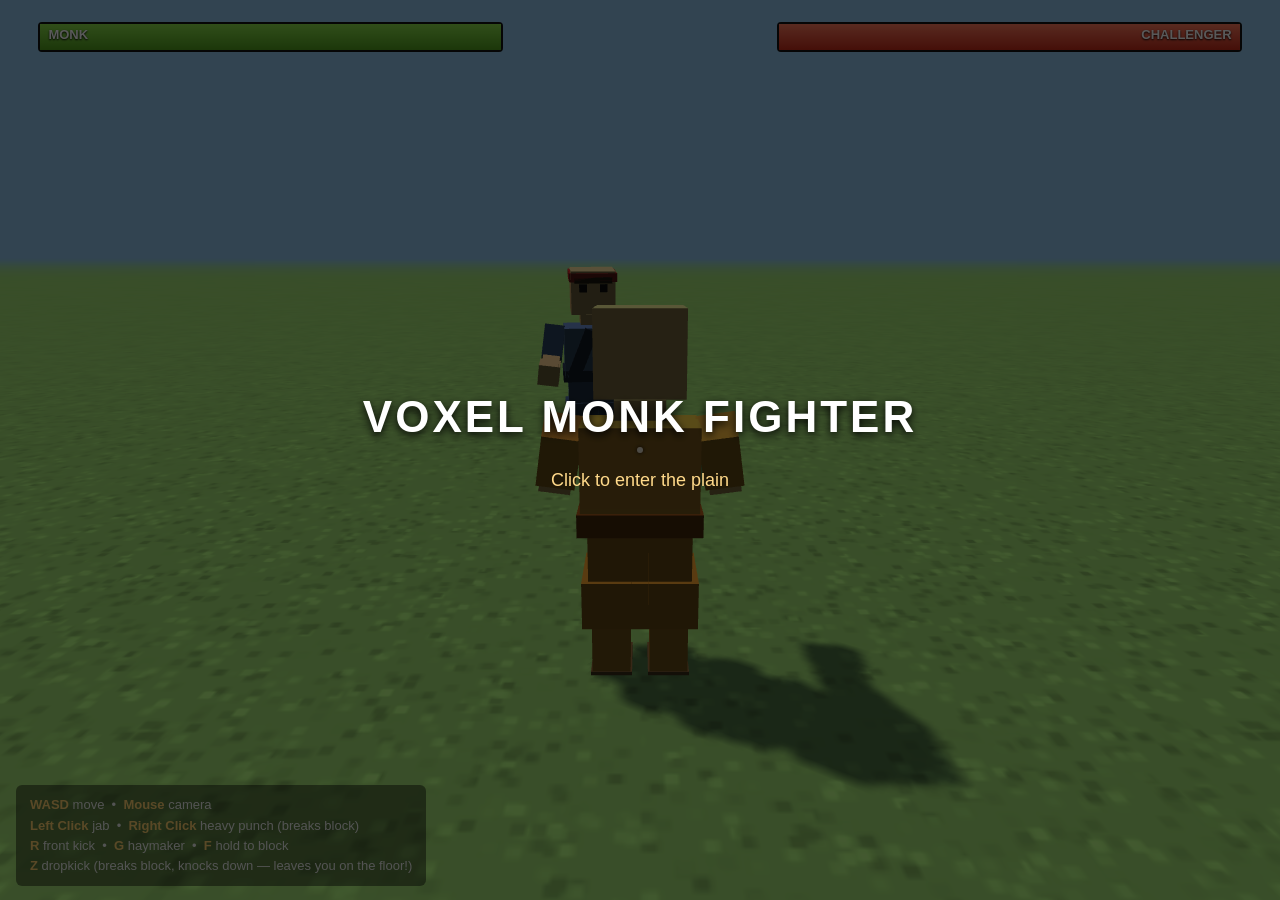
<file: index.html>
<!DOCTYPE html>
<html lang="en">
<head>
<meta charset="utf-8">
<title>Voxel Monk Fighter</title>
<style>
  html, body { margin:0; padding:0; height:100%; overflow:hidden; background:#000;
               font-family:"Segoe UI", Arial, sans-serif; user-select:none; }
  #game { display:block; width:100%; height:100%; }

  #hud { position:fixed; inset:0; pointer-events:none; }

  .bar-wrap { position:absolute; top:22px; width:36%; height:26px;
              background:rgba(0,0,0,.55); border:2px solid #111; border-radius:4px; }
  #pbar-wrap { left:3%; }
  #ebar-wrap { right:3%; }
  .bar { position:absolute; top:0; bottom:0; transition:width .12s ease-out; }
  #pbar { left:0; background:linear-gradient(#8be04a,#4f9e1d); }
  #ebar { right:0; background:linear-gradient(#ff7a5c,#c62b1a); }
  .bar-label { position:absolute; top:3px; color:#fff; font-size:13px; font-weight:700;
               text-shadow:0 1px 2px #000; padding:0 8px; }
  #pbar-wrap .bar-label { left:0; }
  #ebar-wrap .bar-label { right:0; }

  #msg { position:absolute; top:34%; width:100%; text-align:center; color:#fff;
         font-size:52px; font-weight:800; letter-spacing:2px;
         text-shadow:0 3px 10px rgba(0,0,0,.8); display:none; }
  #submsg { position:absolute; top:46%; width:100%; text-align:center; color:#ffd;
            font-size:20px; text-shadow:0 2px 6px #000; display:none; }

  #crosshair { position:absolute; left:50%; top:50%; width:6px; height:6px; margin:-3px;
               border-radius:50%; background:rgba(255,255,255,.75);
               box-shadow:0 0 4px rgba(0,0,0,.8); }

  #controls { position:absolute; left:16px; bottom:14px; color:#eee; font-size:13px;
              line-height:1.55; background:rgba(0,0,0,.45); padding:10px 14px;
              border-radius:6px; }
  #controls b { color:#ffcf6e; }

  #start { position:fixed; inset:0; display:flex; flex-direction:column; align-items:center;
           justify-content:center; background:rgba(0,0,0,.65); color:#fff; cursor:pointer; }
  #start h1 { font-size:44px; margin:0 0 10px; letter-spacing:3px; text-shadow:0 3px 8px #000; }
  #start p { font-size:18px; color:#ffd98a; }
</style>
</head>
<body>
<canvas id="game"></canvas>

<div id="hud">
  <div class="bar-wrap" id="pbar-wrap">
    <div class="bar" id="pbar" style="width:100%"></div>
    <div class="bar-label">MONK</div>
  </div>
  <div class="bar-wrap" id="ebar-wrap">
    <div class="bar" id="ebar" style="width:100%"></div>
    <div class="bar-label">CHALLENGER</div>
  </div>
  <div id="msg"></div>
  <div id="submsg"></div>
  <div id="crosshair"></div>
  <div id="controls">
    <b>WASD</b> move &nbsp;•&nbsp; <b>Mouse</b> camera<br>
    <b>Left Click</b> jab &nbsp;•&nbsp; <b>Right Click</b> heavy punch (breaks block)<br>
    <b>R</b> front kick &nbsp;•&nbsp; <b>G</b> haymaker &nbsp;•&nbsp; <b>F</b> hold to block<br>
    <b>Z</b> dropkick (breaks block, knocks down — leaves you on the floor!)
  </div>
</div>

<div id="start">
  <h1>VOXEL MONK FIGHTER</h1>
  <p>Click to enter the plain</p>
</div>

<script>
// Surface load/startup failures instead of a silent black screen.
window.addEventListener('error', function (e) {
  var el = document.getElementById('start');
  var msg = e.message || 'failed to load ' + (e.target && e.target.src ? e.target.src : 'a file');
  el.innerHTML = '<h1 style="color:#ff6b57">GAME FAILED TO START</h1>' +
    '<p style="max-width:640px;text-align:center">' + msg + '</p>' +
    '<p style="max-width:640px;text-align:center">Make sure game.js and vendor/three.min.js are in the ' +
    'same folder as this file (download the whole folder, not just index.html) — or use the ' +
    'single-file VoxelMonkFighter.html instead. Also check that WebGL is enabled in your browser.</p>';
}, true);
if (typeof WebGLRenderingContext === 'undefined') {
  window.dispatchEvent(new ErrorEvent('error', { message: 'This browser has no WebGL support.' }));
}
</script>
<script src="vendor/three.min.js"></script>
<script>
if (typeof THREE === 'undefined') {
  window.dispatchEvent(new ErrorEvent('error', { message: 'vendor/three.min.js was not found next to index.html.' }));
}
</script>
<script src="game.js"></script>
</body>
</html>
</file>
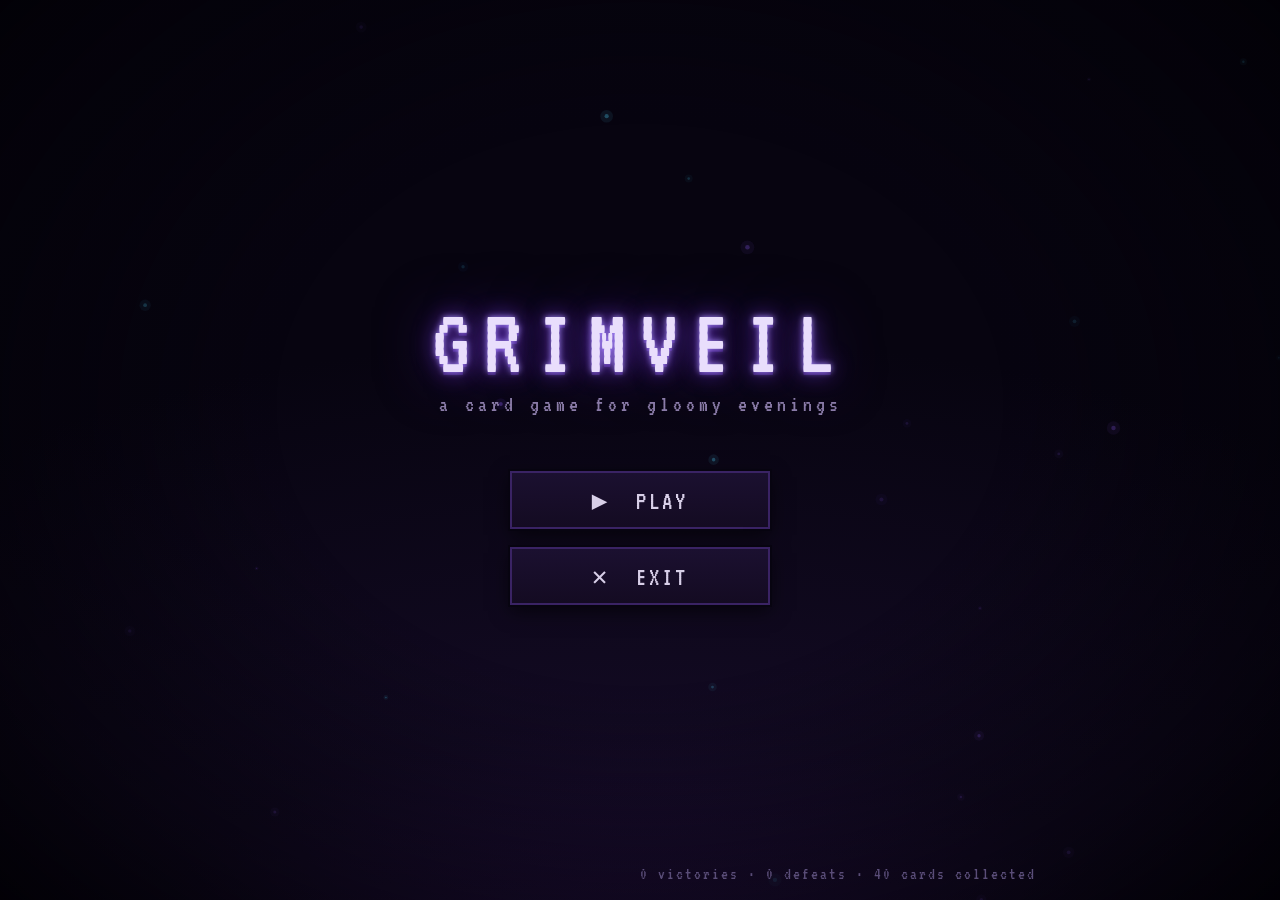
<file: card-game/index.html>
<!DOCTYPE html>
<html lang="en">
<head>
<meta charset="utf-8">
<title>GRIMVEIL — a dark card game</title>
<meta name="viewport" content="width=device-width, initial-scale=1">
<!-- Pixel fonts: fine-grained VT323 for body, Press Start 2P for small labels.
     Falls back to monospace if offline. -->
<link rel="preconnect" href="https://fonts.googleapis.com">
<link href="https://fonts.googleapis.com/css2?family=VT323&family=Press+Start+2P&display=swap" rel="stylesheet">
<link rel="stylesheet" href="style.css">
</head>
<body>
<canvas id="fx"></canvas>
<div id="vignette"></div>
<div id="app"></div>
<div id="tooltip" class="hidden"></div>
<div id="toast"></div>
<script src="js/sprites.js"></script>
<script src="js/cards.js"></script>
<script src="js/battle.js"></script>
<script src="js/main.js"></script>
</body>
</html>
</file>
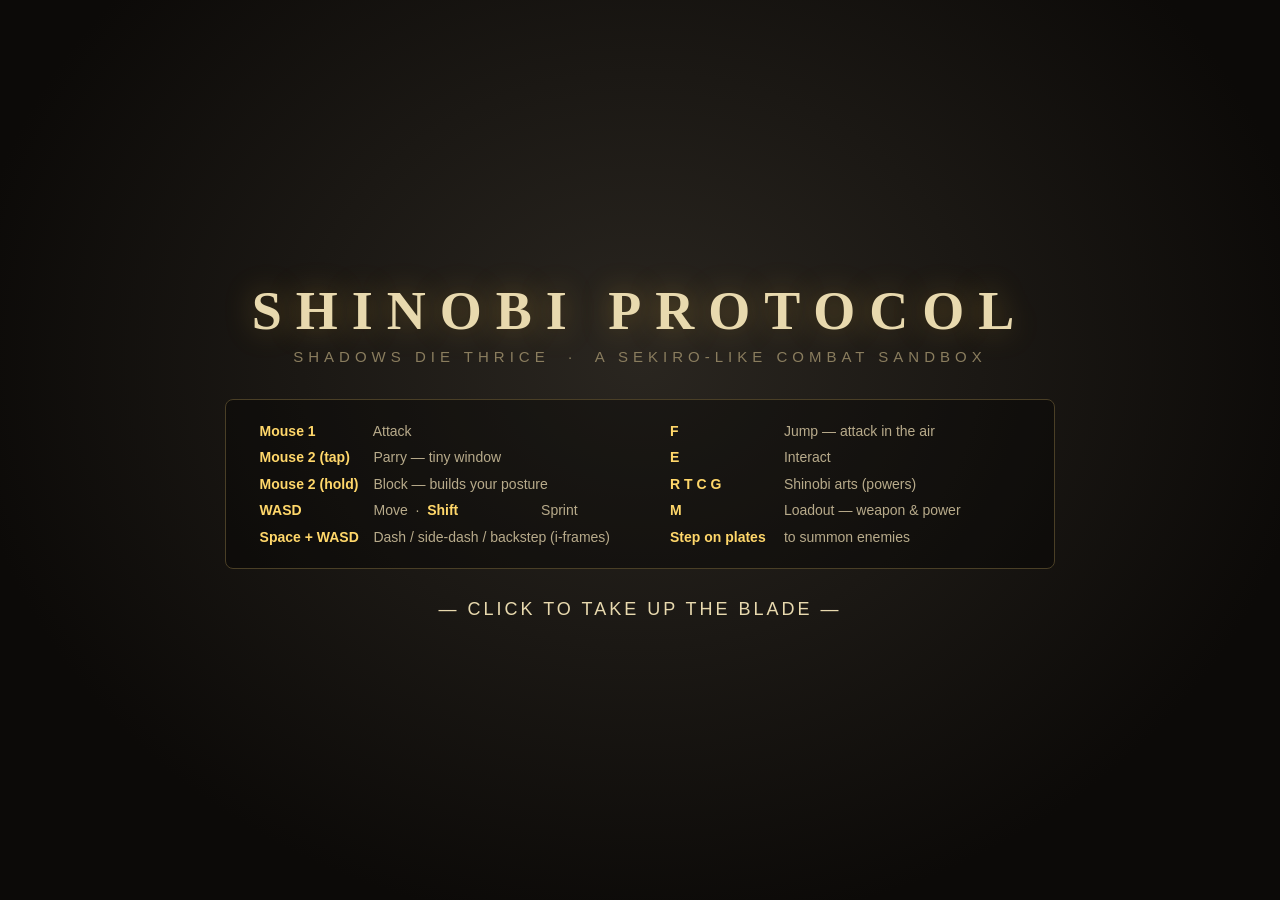
<file: sekiro/index.html>
<!DOCTYPE html>
<html lang="en">
<head>
<meta charset="utf-8">
<title>Shinobi Protocol — Sekiro-like Combat Sandbox</title>
<style>
  html, body { margin:0; padding:0; height:100%; overflow:hidden; background:#000;
               font-family:"Segoe UI", Arial, sans-serif; user-select:none; }
  #game { display:block; width:100%; height:100%; }
  #hud { position:fixed; inset:0; pointer-events:none; overflow:hidden; }

  /* crosshair */
  #cross { position:absolute; left:50%; top:50%; width:6px; height:6px; margin:-3px 0 0 -3px;
           border-radius:50%; background:rgba(255,255,255,.65);
           box-shadow:0 0 4px rgba(0,0,0,.8); }

  /* player vitals (bottom left, Sekiro style) */
  #vitals { position:absolute; left:26px; bottom:26px; width:34%; min-width:300px; }
  #php-wrap { height:14px; background:rgba(10,8,6,.7); border:1px solid #443a28;
              border-radius:2px; overflow:hidden; }
  #php { height:100%; width:100%; background:linear-gradient(#d8b26a,#a4712c);
         transition:width .1s linear; }
  #php-ghost { height:3px; margin-top:-3px; background:rgba(255,80,50,.6); width:100%;
               transition:width .6s ease-out; }
  #pname { color:#cdbb92; font-size:12px; letter-spacing:2px; margin-bottom:4px;
           text-shadow:0 1px 3px #000; }

  /* player posture (bottom center) */
  #posture-wrap { position:absolute; left:50%; bottom:34px; width:300px; margin-left:-150px;
                  height:10px; background:rgba(10,8,6,.65); border:1px solid #4a3c20;
                  border-radius:2px; }
  #posture { position:absolute; left:50%; top:0; bottom:0; width:0%;
             background:linear-gradient(#ffd76a,#e09a1e); transform:translateX(-50%);
             transition:width .08s linear; }
  #posture-wrap.hot #posture { background:linear-gradient(#ff9a4a,#e0491e); }
  #posture-tick { position:absolute; left:50%; top:-3px; bottom:-3px; width:2px;
                  margin-left:-1px; background:#c9b98a; }

  /* ability icons bottom right */
  #abilities { position:absolute; right:26px; bottom:26px; display:flex; gap:10px; }
  .ab { position:relative; width:64px; height:64px; background:rgba(12,10,8,.75);
        border:1px solid #58472a; border-radius:6px; color:#e8dcbf; overflow:hidden; }
  .ab .key { position:absolute; top:3px; left:6px; font-size:13px; font-weight:800;
             color:#ffd76a; text-shadow:0 1px 2px #000; }
  .ab .nm { position:absolute; bottom:4px; left:0; right:0; text-align:center;
            font-size:9px; letter-spacing:.5px; opacity:.9; }
  .ab .ic { position:absolute; top:50%; left:50%; transform:translate(-50%,-58%);
            font-size:24px; }
  .ab .cd { position:absolute; inset:0; background:rgba(0,0,0,.72); display:none;
            color:#fff; font-size:20px; font-weight:700; text-align:center; line-height:64px; }
  .ab.oncd .cd { display:block; }
  #powname { position:absolute; right:28px; bottom:98px; color:#cdbb92; font-size:12px;
             letter-spacing:2px; text-shadow:0 1px 3px #000; text-align:right; }

  /* boss bar */
  #bossbar { position:absolute; top:22px; left:50%; transform:translateX(-50%);
             width:46%; min-width:380px; display:none; }
  #bossname { color:#e8d9ae; font-family:serif; font-size:17px; letter-spacing:5px;
              text-align:center; margin-bottom:5px; text-shadow:0 0 14px rgba(110,228,255,.45), 0 2px 4px #000; }
  #bhp-wrap { height:12px; background:rgba(10,8,6,.72); border:1px solid #4a3c48;
              border-radius:2px; overflow:hidden; }
  #bhp { height:100%; width:100%; background:linear-gradient(#c96a5a,#8a2f2a);
         transition:width .12s linear; }
  #bpost-wrap { position:relative; height:7px; margin-top:3px; background:rgba(10,8,6,.65);
                border:1px solid #4a3c28; border-radius:2px; }
  #bpost { position:absolute; left:50%; top:0; bottom:0; width:0%;
           background:linear-gradient(#ffd76a,#e09a1e); transform:translateX(-50%);
           transition:width .1s linear; }
  #bossbar.vuln #bpost { background:linear-gradient(#ff9a4a,#e0491e); }

  /* perilous kanji */
  #peril { position:absolute; left:50%; top:26%; transform:translate(-50%,-50%) scale(.6);
           color:#ff2a1a; font-size:84px; font-weight:900; opacity:0;
           text-shadow:0 0 18px rgba(255,40,20,.9), 0 0 4px #000; font-family:serif; }
  #peril.show { animation:perilPop .55s ease-out; }
  @keyframes perilPop {
    0% { opacity:0; transform:translate(-50%,-50%) scale(.5); }
    18% { opacity:1; transform:translate(-50%,-50%) scale(1.15); }
    60% { opacity:1; transform:translate(-50%,-50%) scale(1); }
    100% { opacity:0; transform:translate(-50%,-50%) scale(1); }
  }

  /* big center messages */
  #msg { position:absolute; top:30%; width:100%; text-align:center; color:#e8d9ae;
         font-size:56px; font-weight:800; letter-spacing:10px; opacity:0;
         text-shadow:0 0 24px rgba(220,170,60,.55), 0 3px 10px rgba(0,0,0,.9);
         transition:opacity .4s; font-family:serif; }
  #submsg { position:absolute; top:42%; width:100%; text-align:center; color:#cbb;
            font-size:18px; letter-spacing:2px; text-shadow:0 2px 6px #000; opacity:0;
            transition:opacity .4s; }
  #death { position:absolute; inset:0; background:rgba(20,0,0,0); display:none;
           transition:background 1.2s; }
  #death .kanji { position:absolute; left:50%; top:38%; transform:translate(-50%,-50%);
                  color:#c41f10; font-size:170px; font-family:serif; font-weight:900;
                  text-shadow:0 0 40px rgba(200,30,10,.8); opacity:0; transition:opacity 1.4s; }
  #death .sub { position:absolute; left:50%; top:60%; transform:translateX(-50%);
                color:#caa; font-size:18px; letter-spacing:4px; opacity:0; transition:opacity 1.4s; }
  #death.show { background:rgba(15,0,0,.72); display:block; }
  #death.show .kanji, #death.show .sub { opacity:1; }

  /* interact prompt */
  #interact { position:absolute; left:50%; top:56%; transform:translateX(-50%);
              color:#ffe9b0; font-size:16px; letter-spacing:1px; display:none;
              background:rgba(0,0,0,.5); padding:6px 14px; border-radius:4px;
              border:1px solid #6b5a30; }

  /* start screen */
  #start { position:absolute; inset:0; background:radial-gradient(ellipse at 50% 40%, #2a2620 0%, #0c0a08 75%);
           display:flex; flex-direction:column; align-items:center; justify-content:center;
           pointer-events:auto; cursor:pointer; z-index:20; }
  #start h1 { color:#e8d9ae; font-size:54px; letter-spacing:14px; font-family:serif;
              margin:0 0 6px 0; text-shadow:0 0 30px rgba(220,170,60,.4); }
  #start h2 { color:#8a7d5e; font-size:15px; letter-spacing:5px; font-weight:400; margin:0 0 34px 0; }
  #start .controls { color:#b8ab8b; font-size:14px; line-height:1.9; column-count:2; column-gap:60px;
                     background:rgba(0,0,0,.35); padding:18px 34px; border:1px solid #4a3f26;
                     border-radius:8px; }
  #start .controls b { color:#ffd76a; display:inline-block; min-width:110px; }
  #start .click { color:#e8d9ae; margin-top:30px; font-size:18px; letter-spacing:3px;
                  animation:pulse 1.6s infinite; }
  @keyframes pulse { 0%,100%{opacity:.5;} 50%{opacity:1;} }

  /* loadout menu */
  #menu { position:absolute; inset:0; background:rgba(8,6,4,.88); display:none;
          pointer-events:auto; z-index:15; overflow:auto; }
  #menu h1 { color:#e8d9ae; text-align:center; font-family:serif; letter-spacing:8px;
             font-size:34px; margin:30px 0 4px; }
  #menu .hint { color:#8a7d5e; text-align:center; font-size:13px; letter-spacing:2px; margin-bottom:22px; }
  #menu .row { display:flex; justify-content:center; gap:18px; flex-wrap:wrap; margin-bottom:14px; }
  #menu h3 { color:#b8a878; text-align:center; letter-spacing:4px; font-size:15px;
             margin:14px 0 12px; font-weight:600; }
  .card { width:210px; background:rgba(22,18,12,.9); border:1px solid #4a3f26; border-radius:8px;
          padding:14px 16px; cursor:pointer; transition:all .15s; color:#cbbd9a; }
  .card:hover { border-color:#a8905a; transform:translateY(-2px); }
  .card.sel { border-color:#ffd76a; box-shadow:0 0 18px rgba(255,205,90,.25);
              background:rgba(42,34,18,.95); }
  .card .t { font-size:17px; color:#ffe9b0; letter-spacing:1px; margin-bottom:6px; }
  .card .t .em { font-size:20px; margin-right:6px; }
  .card .d { font-size:11.5px; line-height:1.55; opacity:.85; }
  .card .d b { color:#ffd76a; }
  #menu .close { display:block; margin:18px auto 40px; padding:10px 44px; font-size:15px;
                 letter-spacing:3px; background:#3a2f1a; color:#ffe9b0; border:1px solid #6b5a30;
                 border-radius:6px; cursor:pointer; }
  #menu .close:hover { background:#4a3d22; }

  /* toast */
  #toast { position:absolute; left:50%; top:16%; transform:translateX(-50%); color:#ffe9b0;
           font-size:17px; letter-spacing:2px; text-shadow:0 2px 6px #000; opacity:0;
           transition:opacity .3s; }
</style>
</head>
<body>
<canvas id="game"></canvas>

<div id="hud">
  <div id="cross"></div>

  <div id="bossbar">
    <div id="bossname"></div>
    <div id="bhp-wrap"><div id="bhp"></div></div>
    <div id="bpost-wrap"><div id="bpost"></div></div>
  </div>

  <div id="vitals">
    <div id="pname">WOLF UNIT-01</div>
    <div id="php-wrap"><div id="php"></div></div>
    <div id="php-ghost"></div>
  </div>

  <div id="posture-wrap"><div id="posture"></div><div id="posture-tick"></div></div>

  <div id="powname">FIRE ARTS</div>
  <div id="abilities">
    <div class="ab" id="ab-r"><span class="key">R</span><span class="ic"></span><span class="nm"></span><span class="cd"></span></div>
    <div class="ab" id="ab-t"><span class="key">T</span><span class="ic"></span><span class="nm"></span><span class="cd"></span></div>
    <div class="ab" id="ab-c"><span class="key">C</span><span class="ic"></span><span class="nm"></span><span class="cd"></span></div>
    <div class="ab" id="ab-g"><span class="key">G</span><span class="ic"></span><span class="nm"></span><span class="cd"></span></div>
  </div>

  <div id="peril">危</div>
  <div id="msg"></div>
  <div id="submsg"></div>
  <div id="interact"></div>
  <div id="toast"></div>

  <div id="death"><div class="kanji">死</div><div class="sub">CLICK TO RETURN FROM DEATH</div></div>
</div>

<div id="menu">
  <h1>LOADOUT</h1>
  <div class="hint">press M or ESC to return to combat</div>
  <h3>— WEAPON —</h3>
  <div class="row" id="weapon-row"></div>
  <h3>— SHINOBI ART —</h3>
  <div class="row" id="power-row"></div>
  <h3>— OPTIONS —</h3>
  <div class="row" id="opt-row"></div>
  <button class="close" id="menu-close">RETURN</button>
</div>

<div id="start">
  <h1>SHINOBI PROTOCOL</h1>
  <h2>SHADOWS DIE THRICE &nbsp;·&nbsp; A SEKIRO-LIKE COMBAT SANDBOX</h2>
  <div class="controls">
    <div><b>Mouse 1</b> Attack</div>
    <div><b>Mouse 2 (tap)</b> Parry — tiny window</div>
    <div><b>Mouse 2 (hold)</b> Block — builds your posture</div>
    <div><b>WASD</b> Move &nbsp;·&nbsp; <b>Shift</b> Sprint</div>
    <div><b>Space + WASD</b> Dash / side-dash / backstep (i-frames)</div>
    <div><b>F</b> Jump — attack in the air</div>
    <div><b>E</b> Interact</div>
    <div><b>R T C G</b> Shinobi arts (powers)</div>
    <div><b>M</b> Loadout — weapon &amp; power</div>
    <div><b>Step on plates</b> to summon enemies</div>
  </div>
  <div class="click">— CLICK TO TAKE UP THE BLADE —</div>
</div>

<script src="../vendor/three.min.js"></script>
<script src="js/util.js"></script>
<script src="js/rig.js"></script>
<script src="js/anim.js"></script>
<script src="js/fx.js"></script>
<script src="js/combat.js"></script>
<script src="js/powers.js"></script>
<script src="js/player.js"></script>
<script src="js/enemy.js"></script>
<script src="js/main.js"></script>
</body>
</html>
</file>
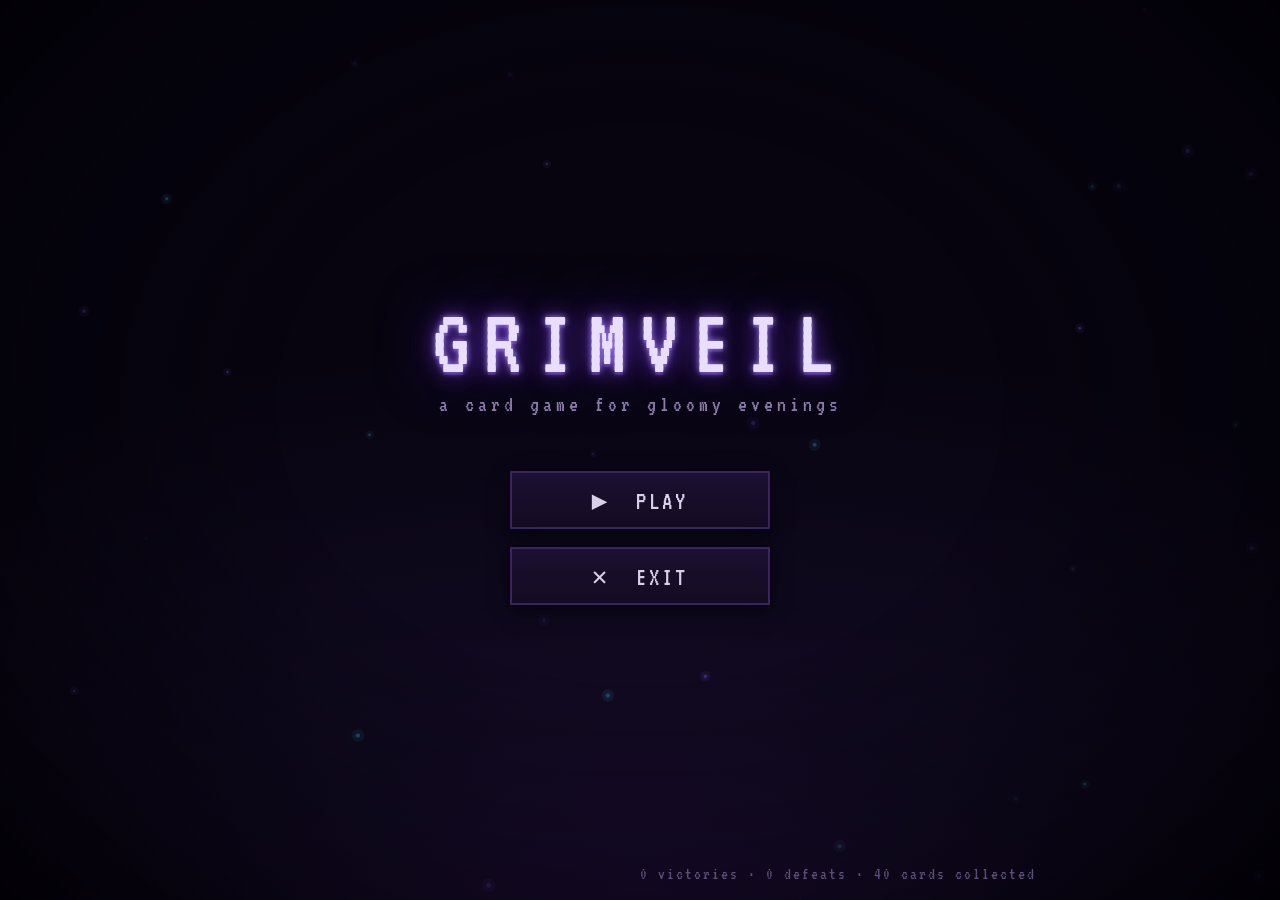
<file: Grimveil.html>
<!DOCTYPE html>
<html lang="en">
<head>
<meta charset="utf-8">
<title>GRIMVEIL — a dark card game</title>
<meta name="viewport" content="width=device-width, initial-scale=1">
<!-- Pixel fonts: fine-grained VT323 for body, Press Start 2P for small labels.
     Falls back to monospace if offline. -->
<link rel="preconnect" href="https://fonts.googleapis.com">
<link href="https://fonts.googleapis.com/css2?family=VT323&family=Press+Start+2P&display=swap" rel="stylesheet">
<style>
/* ============ GRIMVEIL — dark fantasy card game ============ */

:root{
  --ink:#0a0612;
  --panel:#140b22;
  --panel2:#1b1030;
  --line:#3a2364;
  --line-glow:#6d3df0;
  --violet:#8b5cf6;
  --violet-dim:#5b3aa8;
  --blue:#4cc9f0;
  --blue-dim:#2a6f97;
  --bone:#d8cfe8;
  --dim:#8a7ba8;
  --danger:#e0455f;
  --gold:#e8b64c;
  --font-pixel:'VT323', 'Courier New', monospace;
  --font-tiny:'Press Start 2P', 'Courier New', monospace;
}

*{ box-sizing:border-box; margin:0; padding:0; user-select:none; -webkit-user-select:none; }

html,body{ width:100%; height:100%; overflow:hidden; }

body{
  background:
    radial-gradient(1200px 700px at 50% 115%, #241040 0%, #120a22 45%, #070410 100%);
  color:var(--bone);
  font-family:var(--font-pixel);
  font-size:20px;
  letter-spacing:.5px;
  cursor:default;
}

canvas#fx{ position:fixed; inset:0; width:100%; height:100%; pointer-events:none; z-index:2; }
#vignette{
  position:fixed; inset:0; pointer-events:none; z-index:3;
  background:radial-gradient(ellipse at 50% 45%, transparent 40%, rgba(2,1,6,.55) 78%, rgba(1,0,4,.92) 100%);
}
#app{ position:fixed; inset:0; z-index:4; }

/* crisp pixel-art scaling everywhere */
canvas.px, .card-art canvas, .pack-art canvas{
  image-rendering:pixelated;
  image-rendering:crisp-edges;
}

/* ---------- generic screen ---------- */
.screen{
  position:absolute; inset:0;
  display:flex; flex-direction:column; align-items:center;
  overflow:hidden;
  animation:screenIn .35s ease-out;
}
@keyframes screenIn{ from{ opacity:0; transform:translateY(8px);} to{ opacity:1; transform:none;} }

h1.logo{
  font-family:var(--font-pixel);
  font-size:96px; font-weight:normal;
  letter-spacing:14px;
  color:#e9defc;
  text-shadow:
    0 0 6px #a78bfa, 0 0 22px #7c3aedcc, 0 0 60px #7c3aed88,
    0 3px 0 #2a1650;
  animation:logoPulse 3.4s ease-in-out infinite;
}
@keyframes logoPulse{
  0%,100%{ text-shadow:0 0 6px #a78bfa,0 0 22px #7c3aedcc,0 0 60px #7c3aed88,0 3px 0 #2a1650; }
  50%    { text-shadow:0 0 8px #c4b5fd,0 0 30px #8b5cf6,0 0 90px #7c3aedaa,0 3px 0 #2a1650; }
}
.tagline{ color:var(--dim); font-size:22px; letter-spacing:4px; margin-top:2px; }

.menu-col{ display:flex; flex-direction:column; gap:18px; margin-top:56px; align-items:center; }

/* ---------- buttons ---------- */
.btn{
  font-family:var(--font-pixel); font-size:26px; letter-spacing:3px;
  color:var(--bone);
  background:linear-gradient(180deg, var(--panel2), var(--panel));
  border:2px solid var(--line);
  padding:12px 46px;
  min-width:260px; text-align:center;
  cursor:pointer; position:relative;
  box-shadow:0 0 0 2px #070410, 0 6px 18px rgba(0,0,0,.6);
  transition:border-color .15s, box-shadow .15s, color .15s, transform .06s;
}
.btn:hover{
  border-color:var(--line-glow); color:#fff;
  box-shadow:0 0 0 2px #070410, 0 0 18px #6d3df088, 0 6px 18px rgba(0,0,0,.6);
}
.btn:active{ transform:translateY(2px); }
.btn.blue:hover{ border-color:var(--blue); box-shadow:0 0 0 2px #070410, 0 0 18px #4cc9f077; }
.btn.danger:hover{ border-color:var(--danger); box-shadow:0 0 0 2px #070410, 0 0 18px #e0455f66; }
.btn.small{ font-size:20px; padding:7px 20px; min-width:0; }
.btn.disabled{ opacity:.35; pointer-events:none; }

.back-btn{ position:absolute; top:18px; left:18px; z-index:10; }

/* ---------- top bars / HUD chips ---------- */
.hud-chip{
  display:inline-flex; align-items:center; gap:8px;
  background:rgba(10,6,20,.8);
  border:2px solid var(--line);
  padding:5px 14px; font-size:22px;
  box-shadow:0 0 12px rgba(0,0,0,.5);
}
.hud-chip .ico{ font-size:20px; }
.tokens{ color:var(--gold); }
.energy{ color:var(--blue); text-shadow:0 0 8px #4cc9f0aa; }

.screen-title{
  font-size:44px; letter-spacing:8px; color:#e9defc; margin:20px 0 4px;
  text-shadow:0 0 14px #7c3aed99;
}
.screen-sub{ color:var(--dim); font-size:20px; letter-spacing:2px; }

/* ---------- hub ---------- */
.hub-row{ display:flex; gap:34px; margin-top:60px; }
.hub-card{
  width:260px; height:330px;
  background:linear-gradient(180deg,#1c1132,#0f0820);
  border:2px solid var(--line);
  display:flex; flex-direction:column; align-items:center; justify-content:flex-start;
  padding-top:28px; gap:14px; cursor:pointer; position:relative;
  transition:transform .15s, border-color .15s, box-shadow .15s;
  box-shadow:0 10px 30px rgba(0,0,0,.6);
}
.hub-card:hover{ transform:translateY(-8px); border-color:var(--line-glow); box-shadow:0 0 28px #6d3df055, 0 14px 34px rgba(0,0,0,.7); }
.hub-card.blue:hover{ border-color:var(--blue); box-shadow:0 0 28px #4cc9f044, 0 14px 34px rgba(0,0,0,.7); }
.hub-card .h-title{ font-size:30px; letter-spacing:4px; }
.hub-card .h-desc{ color:var(--dim); font-size:18px; text-align:center; padding:0 18px; line-height:1.25; }
.hub-card canvas{ width:144px; height:144px; }

/* ---------- cards ---------- */
.card{
  width:136px; height:192px;
  background:linear-gradient(180deg,#191028,#0d0818);
  border:2px solid #33205c;
  border-radius:6px;
  position:relative;
  display:flex; flex-direction:column;
  box-shadow:0 4px 14px rgba(0,0,0,.65);
  transition:transform .12s, box-shadow .12s, border-color .12s, opacity .4s;
  flex-shrink:0;
}
.card.attack{ border-color:#5c2a3f; }
.card.support{ border-color:#24425c; }
.card:hover{ z-index:30; }
.card.in-hand{ cursor:pointer; }
.card.in-hand:hover{ transform:translateY(-14px) scale(1.06); box-shadow:0 0 22px #6d3df077, 0 10px 24px rgba(0,0,0,.8); }
.card.selected{
  border-color:var(--blue) !important;
  box-shadow:0 0 22px #4cc9f0aa, 0 10px 24px rgba(0,0,0,.8);
  transform:translateY(-14px) scale(1.06);
}
.card.unaffordable{ filter:grayscale(.7) brightness(.55); }
.card.depleted{ opacity:.5; }
.card.pickable{ cursor:pointer; }
.card.pickable:hover{ transform:scale(1.05); border-color:var(--line-glow); }
.card.picked{ border-color:var(--gold) !important; box-shadow:0 0 16px #e8b64c66; }

.card .c-name{
  font-size:15px; line-height:1; letter-spacing:0;
  text-align:center; padding:5px 14px 3px 17px;
  color:#efe8fb; white-space:nowrap; overflow:hidden; text-overflow:ellipsis;
}
.card .c-art{
  width:120px; height:104px; margin:0 auto; position:relative;
  border:1px solid #2b1b4a; background:#0b0714;
}
.card .c-art canvas{ width:100%; height:100%; display:block; }
.card .c-cost{
  position:absolute; top:-7px; left:-9px;
  width:26px; height:26px; border-radius:50%;
  background:radial-gradient(circle at 35% 30%, #67d8ff, #1c6ea0 60%, #0c2f4a);
  border:2px solid #0a2437;
  color:#eafcff; font-size:19px; line-height:22px; text-align:center;
  text-shadow:0 0 4px #063; z-index:5;
  box-shadow:0 0 10px #4cc9f088;
}
.card .c-stats{
  display:flex; justify-content:space-between; align-items:center;
  padding:3px 8px 1px; font-size:21px;
}
.stat-hp{ color:#ff6b81; text-shadow:0 0 6px #ff2e5566; }
.stat-dmg{ color:#e8e4f0; text-shadow:0 0 6px #ffffff33; }
.stat-hp .hrt, .stat-dmg .skl{ font-size:17px; margin-right:3px; }
.card .c-type{
  text-align:center; font-size:13px; letter-spacing:2px; color:var(--dim);
  padding-bottom:3px; margin-top:auto;
}
.card.attack .c-type{ color:#c76a82; }
.card.support .c-type{ color:#6aa8c7; }

.card .c-status{ position:absolute; top:22px; right:2px; display:flex; flex-direction:column; gap:1px; z-index:6; }
.card .c-status span{ font-size:13px; filter:drop-shadow(0 0 3px #000); }

.card .c-shield{
  position:absolute; top:-7px; right:-8px; z-index:6;
  background:radial-gradient(circle at 35% 30%, #cfd8ff, #4a5fd0 60%, #1a2560);
  border:2px solid #101a44; border-radius:50%;
  width:24px; height:24px; font-size:16px; line-height:20px; text-align:center; color:#fff;
}
.card .c-charge{
  position:absolute; bottom:34px; left:-8px; z-index:6;
  background:radial-gradient(circle at 35% 30%, #ffd67a, #b07018 60%, #5a3505);
  border:2px solid #3a2404; border-radius:50%;
  width:24px; height:24px; font-size:15px; line-height:20px; text-align:center; color:#fff;
}

/* card back */
.card-back{
  width:136px; height:192px; border-radius:6px;
  border:2px solid #3a2364;
  background:
    radial-gradient(circle at 50% 42%, #35206088 0 18%, transparent 19%),
    repeating-linear-gradient(45deg, #170e2a 0 8px, #120a20 8px 16px);
  box-shadow:0 4px 14px rgba(0,0,0,.65);
  position:relative; flex-shrink:0;
}
.card-back::after{
  content:'❖'; position:absolute; inset:0; display:flex; align-items:center; justify-content:center;
  font-size:44px; color:#6d3df0; text-shadow:0 0 14px #6d3df0;
}

/* board-size cards */
.slot .card, .slot .card-back{ width:112px; height:158px; }
.slot .card .c-art{ width:98px; height:80px; }
.slot .card .c-name{ font-size:13px; }
.slot .card .c-stats{ font-size:19px; padding:2px 6px 0; }
.slot .card .c-type{ display:none; }

/* ---------- battle screen ---------- */
.battle-wrap{
  position:absolute; top:56px; bottom:208px; left:0; right:0;
  display:flex; flex-direction:row; align-items:center; justify-content:center; gap:26px;
}

.table{
  position:relative;
  padding:20px 34px;
  border-radius:22px;
  background:
    radial-gradient(ellipse at 50% 50%, #2a1548 0%, #1d0e36 45%, #120826 75%, #0b0518 100%);
  border:3px solid #0a0512;
  outline:2px solid #3a236455;
  box-shadow:
    inset 0 0 80px #000a,
    inset 0 0 22px #6d3df022,
    0 0 60px #000d, 0 0 110px #4c1d9522;
  display:flex; flex-direction:column; gap:10px;
}
.row{ display:flex; gap:14px; justify-content:center; }
.slot{
  width:116px; height:162px; border-radius:8px;
  border:2px dashed #3a236488;
  display:flex; align-items:center; justify-content:center;
  position:relative;
  transition:border-color .15s, box-shadow .15s, background .15s;
}
.slot.support-slot{ border-color:#24425c77; }
.slot.attack-slot{ border-color:#5c2a3f77; }
.slot.can-drop{
  border-style:solid; border-color:var(--blue);
  box-shadow:0 0 18px #4cc9f066, inset 0 0 18px #4cc9f022;
  background:#4cc9f00d; cursor:pointer;
}
.slot.enemy .card{ cursor:default; }

.battle-line{
  height:4px; margin:2px 30px; border-radius:2px;
  background:linear-gradient(90deg, transparent, #6d3df0aa 20%, #4cc9f0cc 50%, #6d3df0aa 80%, transparent);
  box-shadow:0 0 18px #6d3df0aa;
}

.deck-pile{ display:flex; flex-direction:column; align-items:center; gap:10px; }
.deck-pile .pile{ position:relative; width:136px; height:192px; }
.deck-pile .pile .card-back{ position:absolute; }
.deck-pile .count{ font-size:26px; }
.deck-pile .lbl{ font-size:16px; color:var(--dim); letter-spacing:3px; }

.hand-zone{
  position:absolute; bottom:10px; left:50%; transform:translateX(-50%);
  display:flex; gap:14px; align-items:flex-end; z-index:20;
  min-height:200px;
}

.battle-hud-bottom{
  position:absolute; bottom:24px; right:24px; z-index:21;
  display:flex; flex-direction:column; gap:12px; align-items:flex-end;
}
.battle-hud-top{
  position:absolute; top:14px; left:50%; transform:translateX(-50%); z-index:21;
  display:flex; gap:18px; align-items:center;
}
.battle-hud-left{
  position:absolute; bottom:24px; left:24px; z-index:21;
  display:flex; flex-direction:column; gap:10px;
}
.round-label{ font-size:26px; letter-spacing:4px; color:#cbb8f5; text-shadow:0 0 10px #7c3aed88; }

.energy-orb{
  width:74px; height:74px; border-radius:50%;
  background:radial-gradient(circle at 35% 30%, #8be4ff, #2286c9 55%, #0b3552 85%);
  border:3px solid #0a2437;
  box-shadow:0 0 26px #4cc9f088, inset 0 -8px 18px #06283f;
  display:flex; align-items:center; justify-content:center;
  font-size:34px; color:#eafcff; text-shadow:0 1px 3px #023;
  animation:orbPulse 2.6s ease-in-out infinite;
}
@keyframes orbPulse{ 0%,100%{ box-shadow:0 0 20px #4cc9f077, inset 0 -8px 18px #06283f;} 50%{ box-shadow:0 0 34px #4cc9f0bb, inset 0 -8px 18px #06283f;} }

/* combat animations */
@keyframes lungeDown{ 0%{transform:none} 45%{transform:translateY(26px) scale(1.05)} 100%{transform:none} }
@keyframes lungeUp{ 0%{transform:none} 45%{transform:translateY(-26px) scale(1.05)} 100%{transform:none} }
.card.anim-lunge-down{ animation:lungeDown .34s ease-in-out; }
.card.anim-lunge-up{ animation:lungeUp .34s ease-in-out; }
@keyframes hitFlash{ 0%,100%{ filter:none } 40%{ filter:brightness(2.4) saturate(.4) } }
.card.anim-hit{ animation:hitFlash .3s linear; }
@keyframes supPulse{ 0%,100%{ box-shadow:0 4px 14px rgba(0,0,0,.65) } 50%{ box-shadow:0 0 30px #4cc9f0cc } }
.card.anim-support{ animation:supPulse .5s ease-in-out; }
@keyframes fadeAway{ to{ opacity:0; transform:translateY(-16px) scale(.85); filter:brightness(2) blur(2px);} }
.card.anim-fade{ animation:fadeAway .55s ease-in forwards; }

.float-num{
  position:fixed; z-index:60; pointer-events:none;
  font-family:var(--font-pixel); font-size:30px; font-weight:bold;
  text-shadow:0 0 6px #000, 0 2px 2px #000;
  animation:floatUp .9s ease-out forwards;
}
@keyframes floatUp{ 0%{ opacity:0; transform:translateY(6px);} 15%{opacity:1;} 100%{ opacity:0; transform:translateY(-44px);} }

.banner{
  position:fixed; left:0; right:0; top:40%; z-index:70; pointer-events:none;
  text-align:center; font-size:64px; letter-spacing:16px; color:#efe8fb;
  text-shadow:0 0 20px #7c3aed, 0 0 60px #7c3aed99;
  background:linear-gradient(90deg, transparent, #0a0512dd 25%, #0a0512dd 75%, transparent);
  padding:20px 0;
  animation:bannerIn 1.5s ease-in-out forwards;
}
@keyframes bannerIn{ 0%{opacity:0; transform:scaleX(.6);} 15%{opacity:1; transform:none;} 80%{opacity:1;} 100%{opacity:0;} }

/* ---------- deck builder ---------- */
.builder-wrap{ display:flex; gap:20px; width:100%; height:calc(100% - 118px); padding:0 24px 20px; }
.collection-pane{
  flex:1.5; overflow-y:auto; padding:14px;
  background:rgba(8,4,16,.6); border:2px solid var(--line);
}
.deck-pane{
  flex:1; overflow-y:auto; padding:14px;
  background:rgba(8,4,16,.6); border:2px solid var(--line);
}
.pane-title{ font-size:24px; letter-spacing:3px; margin-bottom:10px; color:#cbb8f5; position:sticky; top:-14px; background:#0d0719ee; padding:8px 2px; z-index:5;}
.card-grid{ display:flex; flex-wrap:wrap; gap:12px; }
.count-badge{
  position:absolute; bottom:-7px; right:-7px; z-index:7;
  background:#241448; border:2px solid var(--line-glow); border-radius:50%;
  min-width:26px; height:26px; font-size:16px; line-height:22px; text-align:center; padding:0 4px;
}
.builder-tabs{ display:flex; gap:10px; margin:10px 0 0; }
.tab-btn{ font-family:var(--font-pixel); font-size:21px; letter-spacing:2px; color:var(--dim);
  background:transparent; border:2px solid var(--line); padding:6px 18px; cursor:pointer; }
.tab-btn.active{ color:#fff; border-color:var(--line-glow); box-shadow:0 0 12px #6d3df055; }
.filter-row{ display:flex; gap:8px; margin:8px 0; flex-wrap:wrap; }
.deck-status{ font-size:20px; margin:6px 0; }
.deck-status .bad{ color:var(--danger); }
.deck-status .good{ color:#6de89a; }

/* ---------- roulette ---------- */
.pack-row{ display:flex; gap:22px; flex-wrap:wrap; justify-content:center; max-width:1200px; margin-top:26px; overflow-y:auto; padding:10px 20px 40px; }
.pack-crate{
  width:190px; padding:16px 12px 14px;
  background:linear-gradient(180deg,#1c1132,#0e0820);
  border:2px solid var(--line); cursor:pointer; text-align:center;
  transition:transform .15s, border-color .15s, box-shadow .15s;
}
.pack-crate:hover{ transform:translateY(-6px); border-color:var(--line-glow); box-shadow:0 0 24px #6d3df055; }
.pack-crate canvas{ width:120px; height:120px; }
.pack-crate .p-name{ font-size:22px; margin-top:8px; }
.pack-crate .p-blurb{ font-size:15px; color:var(--dim); line-height:1.2; min-height:40px; margin-top:4px;}
.pack-crate .p-cost{ font-size:21px; color:var(--gold); margin-top:6px; }

.reveal-zone{ display:flex; gap:16px; flex-wrap:wrap; justify-content:center; margin-top:34px; max-width:1300px; perspective:900px; }
.flip-holder{ width:136px; height:192px; position:relative; transform-style:preserve-3d; transition:transform .5s; }
.flip-holder.flipped{ transform:rotateY(180deg); }
.flip-holder .face{ position:absolute; inset:0; backface-visibility:hidden; }
.flip-holder .face.front{ transform:rotateY(180deg); }
@keyframes dropIn{ from{ opacity:0; transform:translateY(-30px);} to{ opacity:1; transform:none;} }
.flip-holder{ animation:dropIn .3s ease-out backwards; }

/* spinning strip */
.roulette-strip-wrap{
  width:820px; height:210px; overflow:hidden; position:relative;
  border:2px solid var(--line); background:rgba(5,3,10,.8); margin-top:30px;
  box-shadow:inset 0 0 40px #000;
}
.roulette-strip{ display:flex; gap:12px; position:absolute; top:9px; left:0; }
.roulette-marker{
  position:absolute; top:0; bottom:0; left:50%; width:3px; margin-left:-1px;
  background:linear-gradient(#4cc9f0, #6d3df0); box-shadow:0 0 14px #4cc9f0; z-index:5;
}

/* ---------- difficulty ---------- */
.diff-row{ display:flex; gap:26px; margin-top:50px; }
.diff-card{
  width:230px; padding:26px 18px; text-align:center; cursor:pointer;
  background:linear-gradient(180deg,#1c1132,#0e0820); border:2px solid var(--line);
  transition:transform .15s, border-color .15s, box-shadow .15s;
}
.diff-card:hover{ transform:translateY(-6px); }
.diff-card .d-name{ font-size:30px; letter-spacing:3px; }
.diff-card .d-desc{ color:var(--dim); font-size:17px; margin-top:10px; line-height:1.3; min-height:66px; }
.diff-card .d-reward{ color:var(--gold); font-size:19px; margin-top:10px; }
.diff-card[data-d="0"]:hover{ border-color:#6de89a; box-shadow:0 0 22px #6de89a44; }
.diff-card[data-d="1"]:hover{ border-color:var(--blue); box-shadow:0 0 22px #4cc9f044; }
.diff-card[data-d="2"]:hover{ border-color:#e8b64c; box-shadow:0 0 22px #e8b64c44; }
.diff-card[data-d="3"]:hover{ border-color:var(--danger); box-shadow:0 0 22px #e0455f55; }

/* ---------- tooltip ---------- */
#tooltip{
  position:fixed; z-index:100; pointer-events:none;
  width:300px; padding:12px 14px;
  background:#0c0716f2; border:2px solid var(--line-glow);
  box-shadow:0 0 24px #6d3df055, 0 10px 30px #000c;
  font-size:19px; line-height:1.3;
}
#tooltip.hidden{ display:none; }
#tooltip .t-name{ font-size:24px; color:#efe8fb; }
#tooltip .t-meta{ color:var(--dim); font-size:16px; letter-spacing:1px; margin-bottom:6px; }
#tooltip .t-stats{ margin:4px 0; font-size:20px; }
#tooltip .t-desc{ color:#c9bfe0; }
#tooltip .t-pack{ margin-top:8px; font-size:15px; color:var(--violet); letter-spacing:1px; }

/* ---------- toast ---------- */
#toast{
  position:fixed; left:50%; bottom:36px; transform:translateX(-50%) translateY(20px);
  z-index:120; background:#140b22f0; border:2px solid var(--line-glow);
  padding:10px 26px; font-size:22px; opacity:0; pointer-events:none;
  transition:opacity .25s, transform .25s;
  box-shadow:0 0 22px #6d3df055;
}
#toast.show{ opacity:1; transform:translateX(-50%) translateY(0); }

/* ---------- results overlay ---------- */
.overlay{
  position:fixed; inset:0; z-index:80; background:rgba(3,1,8,.82);
  display:flex; flex-direction:column; align-items:center; justify-content:center; gap:18px;
  animation:screenIn .4s ease-out;
}
.overlay .big{ font-size:84px; letter-spacing:18px; text-shadow:0 0 30px #7c3aed; }
.overlay .big.win{ color:#c6f0d2; text-shadow:0 0 30px #34d399; }
.overlay .big.lose{ color:#f0c6cf; text-shadow:0 0 30px #e0455f; }
.overlay .reward{ font-size:30px; color:var(--gold); }

/* scrollbars */
::-webkit-scrollbar{ width:10px; }
::-webkit-scrollbar-track{ background:#0a0612; }
::-webkit-scrollbar-thumb{ background:#3a2364; border:2px solid #0a0612; }
::-webkit-scrollbar-thumb:hover{ background:#5b3aa8; }

/* smaller screens: scale the battle table down a bit */
@media (max-width:1500px){
  .slot{ width:100px; height:142px; }
  .slot .card, .slot .card-back{ width:96px; height:136px; }
  .slot .card .c-art{ width:84px; height:66px; }
}

</style>
</head>
<body>
<canvas id="fx"></canvas>
<div id="vignette"></div>
<div id="app"></div>
<div id="tooltip" class="hidden"></div>
<div id="toast"></div>
<script>
/* ============================================================
   GRIMVEIL — procedural pixel-art sprite engine.
   Every card's artwork is painted on a 48x48 pixel grid and
   upscaled with nearest-neighbour, so the pixels stay fine and
   crisp rather than big and blocky.
   ============================================================ */
const Sprites = (() => {

  const SZ = 48;
  const OUTLINE = '#0d0716';

  /* ---------- rng ---------- */
  function hashStr(s){
    let h = 2166136261 >>> 0;
    for (let i = 0; i < s.length; i++){ h ^= s.charCodeAt(i); h = Math.imul(h, 16777619); }
    return h >>> 0;
  }
  function mulberry32(a){
    return function(){
      a |= 0; a = (a + 0x6D2B79F5) | 0;
      let t = Math.imul(a ^ (a >>> 15), 1 | a);
      t = (t + Math.imul(t ^ (t >>> 7), 61 | t)) ^ t;
      return ((t ^ (t >>> 14)) >>> 0) / 4294967296;
    };
  }

  /* ---------- palettes: [deep shade, base, light, accent] ---------- */
  const PALS = {
    rust:  ['#4a2015','#7a3b26','#b06a3b','#e8a15c'],
    bone:  ['#6e6a7a','#a8a4b4','#dcd8e4','#f5f2fa'],
    slate: ['#2c2f3e','#4a4f66','#7a80a0','#aeb6d8'],
    steel: ['#3a3f52','#6a7288','#9aa4bc','#cfd8ec'],
    venom: ['#1f4020','#3c7038','#6ab04c','#a8e063'],
    moss:  ['#2a3d24','#4a6440','#7a9668','#b4cc9a'],
    ember: ['#5a1a10','#a33b1a','#e07020','#ffc04a'],
    frost: ['#1c3a52','#2a6f97','#4cc9f0','#bdf0ff'],
    violet:['#2a1650','#4c2a8c','#8b5cf6','#c4b5fd'],
    gold:  ['#5a3d10','#a3781a','#e8b64c','#ffe9a0'],
    blood: ['#3c0f1c','#6e1a30','#b02a48','#e86a80'],
    sea:   ['#0e2e40','#1a5468','#2e8ea0','#7ad4d8'],
    rose:  ['#4a1a3a','#7a2a5c','#c04a8a','#f090c0'],
    shadow:['#14101f','#241c38','#403060','#6a5296'],
    sand:  ['#5a4426','#8a6a3a','#c09858','#ecd09a'],
    storm: ['#1a1c3a','#2e3268','#5058b0','#8a94ec'],
    flesh: ['#5a3a30','#8a5c48','#c08a68','#ecc098'],
    coal:  ['#101014','#26262e','#44444f','#6c6c7a'],
  };

  /* ---------- background themes: [top, mid, low, speckle] ---------- */
  const BGS = {
    grim:    ['#0d0716','#150b26','#1d1034','#5b3aa8'],
    cowboy:  ['#170d12','#241318','#33201a','#a3781a'],
    medieval:['#0c0d18','#141628','#1c2038','#5058b0'],
    zombie:  ['#0c1210','#14201a','#1a2c22','#4a6440'],
    beast:   ['#120d0a','#1e1410','#2a1c14','#7a3b26'],
    greek:   ['#0e0c1a','#181430','#242046','#a3781a'],
    misfit:  ['#140a16','#221028','#301838','#c04a8a'],
    carnival:['#150a0c','#241012','#361a14','#e07020'],
    sea:     ['#060e18','#0a1a28','#0e2a3a','#2e8ea0'],
    void:    ['#08060f','#0e0a1c','#140e2a','#4cc9f0'],
  };

  /* ---------- pixel layer + drawing helpers ---------- */
  function makeG(rng){
    const L = new Array(SZ * SZ).fill(null);
    const g = {
      L, rng,
      px(x, y, c){
        x |= 0; y |= 0;
        if (x < 0 || y < 0 || x >= SZ || y >= SZ) return;
        L[y * SZ + x] = c;
      },
      get(x, y){
        if (x < 0 || y < 0 || x >= SZ || y >= SZ) return null;
        return L[y * SZ + x];
      },
      rect(x, y, w, h, c){
        for (let j = 0; j < h; j++) for (let i = 0; i < w; i++) g.px(x + i, y + j, c);
      },
      // mirrored across vertical centre (x=23.5)
      mpx(x, y, c){ g.px(x, y, c); g.px(47 - x, y, c); },
      mrect(x, y, w, h, c){ g.rect(x, y, w, h, c); g.rect(48 - x - w, y, w, h, c); },
      disc(cx, cy, rx, ry, c){
        ry = ry === undefined ? rx : ry;
        for (let y = -ry; y <= ry; y++) for (let x = -rx; x <= rx; x++){
          if ((x * x) / (rx * rx + .01) + (y * y) / (ry * ry + .01) <= 1.02) g.px(cx + x, cy + y, c);
        }
      },
      line(x0, y0, x1, y1, c){
        x0 |= 0; y0 |= 0; x1 |= 0; y1 |= 0;
        const dx = Math.abs(x1 - x0), dy = -Math.abs(y1 - y0);
        const sx = x0 < x1 ? 1 : -1, sy = y0 < y1 ? 1 : -1;
        let err = dx + dy;
        for(;;){
          g.px(x0, y0, c);
          if (x0 === x1 && y0 === y1) break;
          const e2 = 2 * err;
          if (e2 >= dy){ err += dy; x0 += sx; }
          if (e2 <= dx){ err += dx; y0 += sy; }
        }
      },
      spray(x, y, w, h, c, density){
        for (let j = 0; j < h; j++) for (let i = 0; i < w; i++)
          if (rng() < density) g.px(x + i, y + j, c);
      },
      // shaded ellipse "ball": base colour with under-shade and top highlight
      ball(cx, cy, rx, ry, pal){
        g.disc(cx, cy, rx, ry, pal[1]);
        g.disc(cx, cy + Math.max(1, ry >> 1), rx, Math.max(1, ry >> 1), pal[0]);
        g.disc(cx - (rx >> 2), cy - (ry >> 2), Math.max(1, rx >> 1), Math.max(1, ry >> 1), pal[2]);
        g.spray(cx - rx, cy - ry, rx * 2, ry * 2, pal[1], .12);
      },
      // shaded box
      slab(x, y, w, h, pal){
        g.rect(x, y, w, h, pal[1]);
        g.rect(x, y + h - Math.max(1, h >> 2), w, Math.max(1, h >> 2), pal[0]);
        g.rect(x, y, Math.max(1, w >> 2), h, pal[2]);
        g.rect(x, y, w, 1, pal[2]);
      },
      eye(x, y, c){ g.px(x, y, c || '#ffdf6a'); },
      meye(x, y, c){ g.mpx(x, y, c || '#ffdf6a'); },
    };
    return g;
  }

  /* ---------- background ---------- */
  function paintBG(ctx, theme, rng, groundShadow){
    const B = BGS[theme] || BGS.grim;
    for (let y = 0; y < SZ; y++){
      const t = y / SZ;
      let c = t < .38 ? B[0] : t < .72 ? B[1] : B[2];
      // dithered band transitions
      if (Math.abs(t - .38) < .07 && ((y + (rng() * 3 | 0)) % 2)) c = t < .38 ? B[1] : B[0];
      if (Math.abs(t - .72) < .07 && ((y + (rng() * 3 | 0)) % 2)) c = t < .72 ? B[2] : B[1];
      for (let x = 0; x < SZ; x++){
        ctx.fillStyle = c;
        ctx.fillRect(x, y, 1, 1);
      }
    }
    // speckles (dust / stars)
    for (let i = 0; i < 26; i++){
      const x = rng() * SZ | 0, y = rng() * 34 | 0;
      ctx.fillStyle = rng() < .3 ? B[3] : '#3a3050';
      ctx.globalAlpha = .25 + rng() * .5;
      ctx.fillRect(x, y, 1, 1);
      ctx.globalAlpha = 1;
    }
    // ground shadow ellipse
    if (groundShadow !== false){
      ctx.fillStyle = 'rgba(0,0,0,0.45)';
      for (let x = -14; x <= 14; x++){
        const h = Math.round(2.4 * Math.sqrt(Math.max(0, 1 - (x * x) / 196)));
        for (let y = -h; y <= h; y++) ctx.fillRect(24 + x, 42 + y, 1, 1);
      }
    }
  }

  /* ============================================================
     PAINTERS — each draws a figure onto the transparent layer.
     o = { pal (resolved palette array), rng, ...options }
     ============================================================ */
  const PAINTERS = {

    /* quadruped side-view: dogs, wolves, boars, bears, lions, stags... */
    beast(g, o){
      const P = o.pal, big = o.bulk || 0;
      const by = 28 - big, rx = 10 + big * 2, ry = 6 + big;
      g.ball(24, by + 2, rx, ry, P);                    // body
      g.ball(34 + big, by - 5, 5 + (big ? 1 : 0), 4, P); // head
      g.rect(38 + big, by - 4, 4, 3, P[2]);              // muzzle
      g.px(41 + big, by - 3, '#1a0d0d');                 // nose
      g.eye(36 + big, by - 6, o.eyeC || '#ffdf6a');
      if (o.fangs){ g.px(39 + big, by - 1, '#fff'); g.px(41 + big, by - 1, '#fff'); }
      // ears / horns
      if (o.horns){ g.line(33 + big, by - 9, 30 + big, by - 13, P[3]); g.line(37 + big, by - 9, 40 + big, by - 13, P[3]); }
      else { g.rect(33 + big, by - 10, 2, 3, P[1]); g.rect(37 + big, by - 10, 2, 3, P[1]); }
      if (o.mane){ g.disc(30 + big, by - 4, 6, 6, P[0]); g.ball(34 + big, by - 5, 5, 4, P); g.eye(36 + big, by - 6, o.eyeC || '#ffdf6a'); }
      if (o.spikes) for (let i = -6; i <= 6; i += 3) g.line(24 + i, by - ry, 24 + i, by - ry - 3, P[3]);
      // legs
      const ly = by + ry;
      [-7, -3, 3, 7].forEach((dx, i) => {
        g.rect(24 + dx, ly, 2, 41 - ly - big, i % 2 ? P[0] : P[1]);
        g.rect(24 + dx, 40 - big, 3, 2, P[0]);
      });
      // tail
      if (o.tailUp) g.line(14 - big, by, 10 - big, by - 8, P[1]);
      else g.line(14 - big, by, 9 - big, by + 3, P[1]);
      if (o.spots) g.spray(16, by - 3, 16, 8, P[0], .18);
    },

    /* front-facing biped: humans, skeletons, zombies, demons... */
    humanoid(g, o){
      const P = o.pal;
      const skin = o.skin || PALS.flesh;
      // wings behind
      if (o.wings){
        g.line(14, 18, 5, 10, P[0]); g.line(14, 20, 4, 16, P[0]);
        g.line(33, 18, 42, 10, P[0]); g.line(33, 20, 43, 16, P[0]);
        g.disc(9, 15, 4, 5, P[0]); g.disc(38, 15, 4, 5, P[0]);
      }
      // legs
      g.rect(20, 31, 3, 9, P[0]); g.rect(25, 31, 3, 9, P[0]);
      g.rect(19, 39, 4, 2, P[1]); g.rect(25, 39, 4, 2, P[1]);
      // torso
      if (o.robe){
        for (let j = 0; j < 16; j++) g.rect(20 - (j >> 2), 18 + j, 8 + ((j >> 2) * 2), 1, j % 5 === 4 ? P[0] : P[1]);
        g.rect(18, 32, 12, 2, P[0]);
      } else {
        g.slab(19, 17, 10, 14, P);
        if (o.bones){ // ribcage
          for (let j = 0; j < 4; j++) g.rect(20, 19 + j * 3, 8, 1, skin[2]);
          g.rect(23, 18, 2, 12, skin[1]);
        }
        if (o.belt){ g.rect(19, 28, 10, 2, '#2a1a10'); g.px(24, 28, '#e8b64c'); g.px(24, 29, '#e8b64c'); }
        if (o.vest){ g.rect(19, 17, 3, 12, P[0]); g.rect(26, 17, 3, 12, P[0]); }
      }
      // arms
      g.rect(16, 18, 3, 10, o.robe ? P[1] : skin[1]);
      g.rect(29, 18, 3, 10, o.robe ? P[1] : skin[1]);
      if (o.bones){ g.rect(16, 18, 3, 10, skin[1]); g.rect(29, 18, 3, 10, skin[1]); }
      // head
      g.ball(24, 11, 5, 5, o.bones ? skin : skin);
      if (o.bones){ // skull face
        g.px(22, 10, '#100a14'); g.px(26, 10, '#100a14');
        g.rect(22, 14, 5, 1, '#100a14'); g.px(23, 13, skin[0]); g.px(25, 13, skin[0]);
        if (o.eyeGlow){ g.px(22, 10, o.eyeGlow); g.px(26, 10, o.eyeGlow); }
      } else {
        g.px(22, 10, o.eyeC || '#100a14'); g.px(26, 10, o.eyeC || '#100a14');
        g.px(24, 13, skin[0]);
      }
      if (o.beard){ g.rect(21, 14, 7, 3, o.beardC || '#c9c4d4'); g.rect(22, 17, 5, 2, o.beardC || '#c9c4d4'); }
      if (o.horns){ g.line(20, 6, 17, 2, '#e8dfc0'); g.line(28, 6, 31, 2, '#e8dfc0'); }
      if (o.tail){ g.line(30, 30, 36, 36, P[1]); g.px(37, 37, P[3]); }
      // hats
      const H = o.hat;
      if (H === 'cowboy'){ g.rect(16, 6, 17, 2, P[0]); g.rect(20, 2, 9, 4, P[0]); g.rect(20, 5, 9, 1, P[3]); }
      if (H === 'helm'){ g.disc(24, 9, 6, 5, PALS.steel[1]); g.rect(18, 9, 13, 2, PALS.steel[0]); g.rect(22, 10, 5, 1, '#100a14'); g.px(24, 3, P[3]); }
      if (H === 'hood'){ g.disc(24, 10, 6, 6, P[0]); g.rect(20, 9, 9, 4, '#100a14'); g.px(22, 10, o.eyeGlow || '#ffdf6a'); g.px(26, 10, o.eyeGlow || '#ffdf6a'); }
      if (H === 'crown'){ g.rect(20, 4, 9, 3, PALS.gold[2]); g.px(20, 3, PALS.gold[3]); g.px(24, 2, PALS.gold[3]); g.px(28, 3, PALS.gold[3]); }
      if (H === 'jester'){ g.line(20, 6, 15, 2, P[3]); g.line(24, 5, 24, 1, P[2]); g.line(28, 6, 33, 2, P[3]); g.px(15, 2, PALS.gold[2]); g.px(24, 1, PALS.gold[2]); g.px(33, 2, PALS.gold[2]); g.rect(19, 6, 11, 2, P[1]); }
      if (H === 'bandana'){ g.rect(19, 6, 10, 3, P[3]); g.rect(19, 12, 10, 3, P[3]); g.px(21, 13, P[1]); g.px(25, 13, P[1]); }
      if (H === 'wizard'){ g.rect(17, 7, 15, 2, P[1]); for (let j = 0; j < 7; j++) g.rect(21 + (j >> 1), 6 - j, 7 - j, 1, P[1]); g.px(24, -1 + 1, P[3]); }
      if (H === 'top'){ g.rect(18, 7, 13, 1, '#1a1420'); g.rect(20, 0, 9, 7, '#1a1420'); g.rect(20, 5, 9, 1, P[3]); }
      if (H === 'laurel'){ g.px(19, 8, PALS.venom[2]); g.px(20, 7, PALS.venom[2]); g.px(28, 7, PALS.venom[2]); g.px(29, 8, PALS.venom[2]); }
      if (H === 'plume'){ g.disc(24, 6, 5, 2, PALS.steel[1]); g.line(24, 4, 24, 0, P[3]); g.px(25, 1, P[3]); }
      // held items (right hand side of sprite)
      const W = o.weapon;
      if (W === 'sword'){ g.line(33, 26, 33, 8, PALS.steel[3]); g.rect(31, 25, 5, 1, PALS.gold[2]); g.px(33, 7, '#fff'); }
      if (W === 'axe'){ g.line(33, 28, 33, 10, '#6a4a2a'); g.disc(35, 11, 3, 3, PALS.steel[2]); g.rect(33, 8, 2, 7, PALS.steel[3]); }
      if (W === 'bow'){ for (let j = 0; j < 16; j++) g.px(34 + Math.round(2.6 * Math.sin(Math.PI * j / 15)), 10 + j, '#6a4a2a'); g.line(34, 10, 34, 25, '#cfd8ec'); }
      if (W === 'gun'){ g.rect(31, 22, 7, 2, PALS.steel[2]); g.rect(31, 24, 2, 3, '#6a4a2a'); g.px(38, 22, PALS.steel[3]); }
      if (W === 'rifle'){ g.line(30, 27, 40, 15, '#6a4a2a'); g.line(36, 19, 41, 14, PALS.steel[2]); }
      if (W === 'staff'){ g.line(34, 30, 34, 6, '#6a4a2a'); g.disc(34, 5, 2, 2, o.orbC || '#4cc9f0'); g.px(34, 5, '#eafcff'); }
      if (W === 'scythe'){ g.line(34, 30, 34, 6, '#6a4a2a'); g.rect(28, 5, 8, 2, PALS.steel[3]); g.px(27, 6, PALS.steel[3]); g.px(26, 7, PALS.steel[2]); }
      if (W === 'trident'){ g.line(34, 30, 34, 7, PALS.gold[2]); g.rect(32, 6, 5, 1, PALS.gold[3]); g.line(32, 6, 32, 3, PALS.gold[3]); g.line(34, 6, 34, 3, PALS.gold[3]); g.line(36, 6, 36, 3, PALS.gold[3]); }
      if (W === 'hammer'){ g.line(33, 28, 33, 10, '#6a4a2a'); g.slab(30, 7, 8, 5, PALS.steel); }
      if (W === 'whip'){ g.line(33, 24, 38, 18, '#6a4a2a'); g.line(38, 18, 43, 24, '#8a6a3a'); g.line(43, 24, 40, 30, '#8a6a3a'); }
      if (W === 'dagger'){ g.line(33, 24, 36, 18, PALS.steel[3]); g.px(33, 25, PALS.gold[2]); }
      if (W === 'lute'){ g.disc(35, 24, 3, 4, '#8a6a3a'); g.line(35, 20, 35, 12, '#6a4a2a'); g.px(35, 23, '#1a0d0d'); }
      if (W === 'torch'){ g.line(34, 26, 34, 14, '#6a4a2a'); g.disc(34, 11, 2, 3, '#e07020'); g.px(34, 9, '#ffc04a'); g.px(33, 12, '#ffc04a'); }
      if (W === 'book'){ g.slab(31, 20, 7, 5, PALS.violet); g.rect(34, 20, 1, 5, PALS.gold[3]); }
      if (o.shield){ g.disc(14, 22, 4, 5, PALS.steel[1]); g.disc(14, 22, 2, 3, PALS.steel[2]); g.px(14, 22, P[3]); }
      if (o.lantern){ g.rect(13, 22, 3, 4, PALS.gold[2]); g.px(14, 23, '#ffe9a0'); g.line(14, 20, 14, 21, PALS.steel[1]); }
    },

    serpent(g, o){
      const P = o.pal;
      // coiled base
      g.ball(24, 34, 11, 5, P);
      g.ball(24, 29, 8, 4, P);
      // neck rising
      for (let j = 0; j < 14; j++) g.rect(27 + Math.round(2 * Math.sin(j * .5)), 26 - j, 4, 1, j % 4 === 3 ? P[0] : P[1]);
      const hx = o.heads ? 24 : 29;
      const drawHead = (x, y) => {
        g.ball(x, y, 4, 3, P);
        g.eye(x + 2, y - 1, o.eyeC || '#ff4757');
        g.line(x + 4, y + 1, x + 6, y + 1, '#ff6b81'); // tongue
        if (o.hood){ g.disc(x - 1, y, 5, 4, P[0]); g.ball(x, y, 4, 3, P); g.eye(x + 2, y - 1, o.eyeC || '#ff4757'); }
      };
      if (o.heads && o.heads > 1){
        drawHead(20, 12); drawHead(29, 10); if (o.heads > 2) drawHead(24, 6);
        g.line(22, 24, 20, 15, P[1]); g.line(26, 24, 29, 13, P[1]);
      } else drawHead(hx, 11);
      if (o.rattle){ g.rect(12, 32, 3, 2, PALS.sand[3]); g.rect(10, 34, 3, 2, PALS.sand[2]); }
      g.spray(15, 30, 18, 8, P[2], .1);
    },

    spider(g, o){
      const P = o.pal;
      g.ball(24, 26, 8, 6, P);          // abdomen
      g.ball(24, 17, 5, 4, P);          // head
      g.meye(22, 16, o.eyeC || '#ff4757'); g.meye(21, 18, o.eyeC || '#ff4757');
      g.px(23, 20, '#fff'); g.px(25, 20, '#fff'); // fangs
      for (let i = 0; i < 4; i++){
        const y = 20 + i * 3;
        g.line(17, y, 8 - i, y - 4, P[0]); g.line(8 - i, y - 4, 6 - i, y + 4, P[1]);
        g.line(31, y, 40 + i, y - 4, P[0]); g.line(40 + i, y - 4, 42 + i, y + 4, P[1]);
      }
      if (o.mark) { g.px(24, 25, P[3]); g.px(24, 26, P[3]); g.px(23, 27, P[3]); g.px(25, 27, P[3]); }
    },

    /* birds & bats — o.bat for membrane wings */
    wing(g, o){
      const P = o.pal;
      g.ball(24, 24, 5, 6, P);          // body
      g.ball(24, 15, 4, 4, P);          // head
      g.meye(22, 14, o.eyeC || '#ffdf6a');
      if (o.bat){
        g.px(23, 17, '#fff'); g.px(25, 17, '#fff');
        for (let i = 0; i < 3; i++){ g.line(19, 20 + i, 6 + i * 2, 12 + i * 4, P[1]); g.line(29, 20 + i, 42 - i * 2, 12 + i * 4, P[1]); }
        g.line(6, 12, 8, 24, P[0]); g.line(42, 12, 40, 24, P[0]);
        g.line(20, 11, 22, 13, P[1]); g.line(28, 11, 26, 13, P[1]); // ears
      } else {
        g.rect(23, 17, 3, 2, o.beakC || '#e8a15c'); // beak
        for (let i = 0; i < 4; i++){ g.line(19, 20 + i, 5 + i, 14 + i * 3, i % 2 ? P[0] : P[1]); g.line(29, 20 + i, 43 - i, 14 + i * 3, i % 2 ? P[0] : P[1]); }
        g.line(22, 30, 22, 33, P[0]); g.line(26, 30, 26, 33, P[0]); // legs
        if (o.tail3){ g.line(24, 30, 20, 37, P[1]); g.line(24, 30, 24, 38, P[2]); g.line(24, 30, 28, 37, P[1]); }
      }
    },

    ghost(g, o){
      const P = o.pal;
      for (let j = 0; j < 22; j++){
        const w = Math.round(7 + 3 * Math.sin(j * .35));
        g.rect(24 - w, 12 + j, w * 2, 1, j % 6 === 5 ? P[0] : P[1]);
      }
      // wavy hem
      for (let x = 15; x <= 33; x += 3) g.rect(x, 33 + ((x / 3) % 2), 2, 2, P[1]);
      g.disc(24, 12, 8, 7, P[1]); g.disc(21, 9, 3, 3, P[2]);
      g.px(21, 12, '#0d0716'); g.px(27, 12, '#0d0716');
      g.px(21, 11, o.eyeC || '#4cc9f0'); g.px(27, 11, o.eyeC || '#4cc9f0');
      g.rect(23, 16, 3, 2, '#0d0716');
      if (o.chains){ g.line(14, 20, 8, 28, PALS.steel[1]); g.px(8, 29, PALS.steel[2]); g.px(7, 31, PALS.steel[2]); }
    },

    slime(g, o){
      const P = o.pal;
      g.ball(24, 30, 12, 9, P);
      g.disc(18, 25, 2, 2, P[3]); // shine
      g.px(20, 29, '#0d0716'); g.px(28, 29, '#0d0716');
      if (o.grin){ for (let x = 20; x <= 28; x++) g.px(x, 33, '#0d0716'); g.px(21, 34, '#fff'); g.px(27, 34, '#fff'); }
      else g.rect(22, 33, 5, 1, '#0d0716');
      // drips
      g.rect(14, 38, 2, 3, P[1]); g.rect(33, 37, 2, 4, P[1]); g.px(24, 40, P[1]);
      if (o.core){ g.disc(24, 28, 2, 2, o.core); }
      g.spray(14, 24, 20, 12, P[2], .08);
    },

    dragon(g, o){
      const P = o.pal;
      // wings
      for (let i = 0; i < 4; i++){ g.line(18, 22 + i, 4 + i * 2, 8 + i * 3, P[0]); g.line(30, 22 + i, 44 - i * 2, 8 + i * 3, P[0]); }
      g.line(4, 8, 8, 24, P[1]); g.line(44, 8, 40, 24, P[1]);
      g.ball(24, 28, 9, 7, P);          // body
      // neck + head
      g.rect(28, 16, 4, 8, P[1]);
      g.ball(31, 13, 5, 4, P);
      g.rect(35, 13, 4, 2, P[2]);       // snout
      g.eye(33, 11, o.eyeC || '#ffdf6a');
      g.line(28, 9, 26, 5, P[3]); g.line(32, 8, 33, 4, P[3]); // horns
      if (o.fire){ g.px(40, 13, '#ffc04a'); g.px(41, 12, '#e07020'); g.px(42, 14, '#ffc04a'); g.px(43, 12, '#ff6b3a'); }
      // belly plates
      for (let j = 0; j < 4; j++) g.rect(21, 25 + j * 3, 7, 1, P[3]);
      g.line(15, 30, 8, 36, P[1]); g.px(7, 37, P[3]);  // tail
      g.rect(19, 34, 3, 6, P[0]); g.rect(27, 34, 3, 6, P[0]); // legs
    },

    plant(g, o){
      const P = o.pal;
      g.rect(23, 26, 3, 14, PALS.moss[1]); // stem
      g.line(23, 32, 17, 28, PALS.moss[1]); g.disc(16, 27, 2, 1, PALS.moss[2]);
      g.line(25, 30, 31, 26, PALS.moss[1]); g.disc(32, 25, 2, 1, PALS.moss[2]);
      if (o.jaw){ // carnivorous head
        g.ball(24, 16, 8, 7, P);
        g.rect(17, 16, 15, 2, '#0d0716');
        for (let x = 18; x <= 30; x += 3){ g.px(x, 15, '#fff'); g.px(x + 1, 18, '#fff'); }
        g.px(20, 11, o.eyeC || '#ffdf6a');
      } else { // flower
        for (let a = 0; a < 8; a++){
          const x = 24 + Math.round(7 * Math.cos(a * Math.PI / 4)), y = 15 + Math.round(6 * Math.sin(a * Math.PI / 4));
          g.disc(x, y, 3, 2, P[2]);
        }
        g.disc(24, 15, 4, 4, P[3]); g.px(24, 15, P[0]);
      }
      g.spray(16, 36, 16, 4, PALS.moss[2], .25); // grass
    },

    golem(g, o){
      const P = o.pal;
      g.slab(16, 14, 17, 14, P);                 // torso
      g.slab(18, 5, 12, 8, P);                   // head
      g.px(21, 8, o.eyeC || '#4cc9f0'); g.px(26, 8, o.eyeC || '#4cc9f0');
      g.slab(10, 15, 5, 12, P); g.slab(34, 15, 5, 12, P);  // arms
      g.slab(12, 27, 5, 4, P); g.slab(32, 27, 5, 4, P);    // fists
      g.slab(18, 29, 5, 11, P); g.slab(26, 29, 5, 11, P);  // legs
      // cracks
      g.line(20, 17, 24, 22, P[0]); g.line(28, 15, 26, 20, P[0]);
      if (o.core){ g.disc(24, 20, 2, 2, o.core); g.px(24, 20, '#fff'); }
      if (o.mossy) g.spray(16, 14, 17, 8, PALS.moss[2], .15);
    },

    fish(g, o){
      const P = o.pal;
      g.ball(22, 24, 12, 7, P);
      // tail
      g.line(9, 20, 4, 16, P[1]); g.line(9, 24, 3, 24, P[1]); g.line(9, 28, 4, 32, P[1]);
      g.disc(6, 24, 2, 5, P[0]);
      g.eye(30, 21, '#fff'); g.px(31, 21, '#0d0716');
      if (o.teeth){ g.rect(28, 27, 7, 1, '#0d0716'); g.px(29, 26, '#fff'); g.px(31, 28, '#fff'); g.px(33, 26, '#fff'); }
      if (o.fin){ g.line(20, 16, 24, 10, P[2]); g.line(24, 10, 27, 17, P[2]); }
      if (o.angler){ g.line(28, 17, 32, 10, P[1]); g.disc(33, 9, 2, 2, '#ffe9a0'); g.px(33, 9, '#fff'); }
      g.spray(14, 20, 16, 8, P[2], .12);
      // bubbles
      g.px(38, 14, '#7ad4d8'); g.px(41, 10, '#7ad4d8'); g.px(39, 6, '#bdf0ff');
    },

    kraken(g, o){
      const P = o.pal;
      g.ball(24, 18, 9, 8, P);           // dome
      g.meye(20, 17, o.eyeC || '#ffdf6a');
      g.rect(21, 22, 7, 1, '#0d0716');
      for (let i = 0; i < 4; i++){
        const x0 = 17 + i * 5;
        for (let j = 0; j < 14; j++) g.px(x0 + Math.round(2.4 * Math.sin(j * .55 + i * 1.7)), 26 + j, j % 5 === 4 ? P[0] : P[1]);
      }
      g.px(14, 38, P[2]); g.px(34, 36, P[2]);
      g.spray(16, 12, 16, 8, P[2], .12);
    },

    eyeball(g, o){
      const P = o.pal;
      if (o.wings){
        for (let i = 0; i < 3; i++){ g.line(16, 20 + i, 6 + i * 2, 12 + i * 3, P[0]); g.line(32, 20 + i, 42 - i * 2, 12 + i * 3, P[0]); }
      }
      g.ball(24, 23, 9, 9, PALS.bone);
      g.disc(24, 23, 5, 5, P[2]);
      g.disc(24, 23, 2, 2, '#0d0716');
      g.px(22, 20, '#fff'); g.px(23, 20, '#fff');
      // veins
      g.line(17, 19, 20, 22, '#b02a48'); g.line(31, 27, 28, 25, '#b02a48');
      if (o.stalks){ for (let a = 0; a < 5; a++){ const x = 24 + Math.round(10 * Math.cos(.4 + a * 1.25)); const y = 22 + Math.round(10 * Math.sin(.4 + a * 1.25)); g.line(24 + ((x - 24) / 2 | 0), 23 + ((y - 23) / 2 | 0), x, y, P[1]); g.px(x, y, '#fff'); } }
      if (o.tail){ for (let j = 0; j < 9; j++) g.px(24 + Math.round(2 * Math.sin(j)), 32 + j, P[1]); }
    },

    mush(g, o){
      const P = o.pal;
      g.rect(21, 24, 7, 14, PALS.bone[2]);        // stalk
      g.rect(21, 30, 7, 2, PALS.bone[1]);
      g.ball(24, 19, 12, 7, P);                   // cap
      g.px(18, 16, P[3]); g.px(27, 14, P[3]); g.px(23, 18, P[3]); g.px(30, 18, P[3]); // spots
      g.px(23, 27, '#0d0716'); g.px(26, 27, '#0d0716'); // face
      g.rect(23, 30, 4, 1, '#0d0716');
      if (o.spores){ g.px(12, 10, P[3]); g.px(36, 8, P[3]); g.px(30, 5, P[2]); g.px(16, 6, P[2]); }
    },

    totem(g, o){
      const P = o.pal;
      const faces = o.faces || 3;
      for (let i = 0; i < faces; i++){
        const y = 38 - (i + 1) * 10;
        g.slab(17, y, 15, 10, P);
        g.px(21, y + 3, o.eyeC || '#ffdf6a'); g.px(27, y + 3, o.eyeC || '#ffdf6a');
        g.rect(22, y + 6, 5, 1, P[0]);
        g.px(16, y + 1, P[2]); g.px(32, y + 1, P[2]);
      }
      g.line(14, 12, 17, 14, P[3]); g.line(34, 12, 31, 14, P[3]); // top wings
      g.spray(17, 10, 15, 28, P[0], .08);
    },

    potion(g, o){
      const P = o.pal;
      g.rect(22, 8, 5, 4, '#8a6a3a');            // cork
      g.rect(21, 12, 7, 3, PALS.bone[1]);        // neck
      g.ball(24, 26, 10, 10, PALS.slate);        // glass
      g.disc(24, 28, 8, 7, P[2]);                 // liquid
      g.disc(24, 31, 8, 4, P[1]);
      g.px(20, 26, '#fff'); g.px(27, 24, P[3]); g.px(23, 22, P[3]); // bubbles
      g.disc(17, 20, 1, 2, '#ffffff88' && PALS.bone[3]);           // shine
    },

    crystal(g, o){
      const P = o.pal;
      const spikes = [[24, 8, 4, 34], [15, 16, 3, 26], [33, 14, 3, 28]];
      spikes.forEach(([cx, ty, w, by], i) => {
        for (let y = ty; y <= by; y++){
          const t = (y - ty) / (by - ty);
          const ww = Math.max(1, Math.round(w * (t < .8 ? t * 1.25 : 1)));
          g.rect(cx - ww, y, ww * 2, 1, y % 5 === 4 ? P[0] : P[1]);
          g.px(cx - ww, y, P[2]);
        }
        g.px(cx, ty, '#fff');
      });
      g.px(22, 16, P[3]); g.px(25, 22, P[3]);
      g.slab(14, 36, 21, 4, PALS.coal); // rock base
    },

    banner(g, o){
      const P = o.pal;
      g.rect(15, 6, 2, 34, '#6a4a2a');           // pole
      g.px(15, 5, PALS.gold[2]); g.px(16, 4, PALS.gold[3]);
      for (let j = 0; j < 18; j++) g.rect(17, 7 + j, 16 - (j > 13 ? (j - 13) * 3 : 0), 1, j % 6 === 5 ? P[0] : P[1]);
      // emblem
      g.disc(24, 13, 3, 3, P[3]); g.px(24, 13, P[0]);
      g.rect(17, 7, 16, 1, P[2]);
    },

    flame(g, o){
      const P = o.pal;
      // logs
      g.line(14, 38, 26, 34, '#4a2c14'); g.line(22, 34, 34, 38, '#4a2c14');
      // fire body
      for (let j = 0; j < 22; j++){
        const w = Math.round(6 * Math.sin(Math.PI * Math.min(1, j / 20)) + (j > 14 ? 2 : 0));
        const c = j < 6 ? P[3] : j < 13 ? P[2] : P[1];
        g.rect(24 - (w >> 1) + Math.round(1.6 * Math.sin(j * .8)), 34 - j, w, 1, c);
      }
      g.px(24, 10, '#fff');
      if (o.face){ g.px(21, 24, '#0d0716'); g.px(27, 24, '#0d0716'); g.rect(23, 28, 4, 1, '#0d0716'); }
      g.px(16, 18, P[3]); g.px(33, 14, P[3]); g.px(29, 8, P[2]); // sparks
    },

    cauldron(g, o){
      const P = o.pal;
      g.ball(24, 28, 11, 8, PALS.coal);
      g.rect(12, 22, 25, 3, PALS.coal[2]);        // rim
      g.rect(14, 23, 21, 1, P[2]);                // brew surface
      g.px(18, 22, P[3]); g.px(26, 21, P[3]); g.px(31, 22, P[2]); // bubbles above
      g.px(21, 18, P[2]); g.px(28, 16, P[3]);
      g.rect(13, 36, 4, 4, PALS.coal[1]); g.rect(32, 36, 4, 4, PALS.coal[1]); // feet
      g.px(24, 40, '#e07020'); g.px(21, 41, '#ffc04a'); g.px(27, 41, '#a33b1a'); // fire under
    },

    grave(g, o){
      const P = o.pal;
      g.slab(16, 14, 17, 24, PALS.slate);
      g.disc(24, 14, 8, 6, PALS.slate[1]); g.disc(21, 11, 3, 2, PALS.slate[2]);
      g.rect(20, 20, 9, 1, PALS.slate[0]); g.rect(20, 24, 9, 1, PALS.slate[0]); // inscription
      g.rect(22, 17, 5, 1, PALS.slate[0]);
      g.spray(12, 36, 25, 4, PALS.moss[1], .3);
      if (o.hand){ g.rect(34, 34, 2, 6, PALS.bone[2]); g.rect(32, 33, 2, 3, PALS.bone[2]); g.rect(37, 33, 2, 3, PALS.bone[2]); g.rect(34, 31, 2, 3, PALS.bone[3]); }
      if (o.wisp){ g.px(12, 16, P[3]); g.px(10, 12, P[2]); g.disc(11, 9, 1, 1, P[3]); }
    },

    moon(g, o){
      const P = o.pal;
      g.disc(24, 20, 11, 11, P[2]);
      g.disc(29, 17, 9, 9, null); // carve crescent by clearing
      for (let y = 8; y <= 29; y++) for (let x = 20; x <= 39; x++){
        const dx = x - 29, dy = y - 17;
        if (dx * dx + dy * dy <= 81 && g.get(x, y) === P[2]) g.L[y * SZ + x] = null;
      }
      g.px(19, 14, P[3]); g.px(17, 22, P[1]); g.px(21, 26, P[1]); // craters
      // clouds
      g.rect(8, 30, 12, 2, PALS.shadow[2]); g.rect(26, 33, 14, 2, PALS.shadow[2]);
      g.px(6, 8, '#fff'); g.px(40, 6, '#fff'); g.px(36, 26, P[3]);
    },

    cannon(g, o){
      const P = o.pal;
      // barrel angled up-right
      for (let i = 0; i < 16; i++) g.rect(14 + i, 28 - (i >> 1), 4, 5 - (i > 11 ? 1 : 0), i % 5 === 4 ? PALS.coal[0] : PALS.coal[1]);
      g.rect(28, 18, 3, 5, PALS.coal[2]);         // muzzle ring
      g.disc(18, 32, 6, 6, P[1]); g.disc(18, 32, 2, 2, P[0]); // wheel
      g.px(31, 17, '#ffc04a'); g.px(33, 15, '#e07020'); g.px(34, 13, '#ffc04a'); // fuse spark? muzzle
      g.px(12, 26, '#ffc04a'); // fuse
    },

    mask(g, o){
      const P = o.pal;
      g.ball(24, 20, 9, 11, P);
      g.rect(18, 17, 4, 2, '#0d0716'); g.rect(27, 17, 4, 2, '#0d0716'); // eyes
      if (o.sad){ g.line(20, 27, 24, 29, '#0d0716'); g.line(24, 29, 28, 27, '#0d0716'); }
      else { g.line(20, 27, 24, 25, '#0d0716'); g.line(24, 25, 28, 27, '#0d0716'); } // grin
      g.px(24, 22, P[0]);
      // ribbons
      g.line(15, 18, 8, 14, P[3]); g.line(33, 18, 40, 14, P[3]);
      g.px(19, 14, PALS.gold[2]); g.px(29, 14, PALS.gold[2]); // gilding
      g.line(24, 31, 24, 38, P[2]); // handle
    },

    tent(g, o){
      const P = o.pal;
      for (let j = 0; j < 22; j++){
        const w = Math.round(1 + j * .85);
        for (let x = -w; x <= w; x++)
          g.px(24 + x, 14 + j, ((x + 24) / 4 | 0) % 2 ? P[1] : P[3]);
      }
      g.rect(21, 28, 7, 8, '#0d0716');           // entrance
      g.line(24, 14, 24, 8, PALS.bone[2]); g.px(25, 9, P[3]); g.px(26, 10, P[3]); // flag
      g.px(24, 30, '#ffdf6a'); // glow inside
    },

    dice(g, o){
      const P = o.pal;
      g.slab(13, 18, 13, 13, PALS.bone);
      g.px(16, 21, '#0d0716'); g.px(22, 21, '#0d0716'); g.px(16, 27, '#0d0716'); g.px(22, 27, '#0d0716'); g.px(19, 24, '#0d0716');
      g.slab(26, 24, 11, 11, P);
      g.px(29, 27, '#fff'); g.px(33, 31, '#fff');
      // scattered cards
      g.rect(10, 33, 7, 9, PALS.bone[2]); g.rect(11, 34, 5, 7, P[2]);
    },

    scarecrow(g, o){
      const P = o.pal;
      g.rect(23, 10, 2, 30, '#6a4a2a');          // pole
      g.rect(12, 18, 24, 2, '#6a4a2a');          // arms
      g.slab(19, 20, 10, 12, P);                  // body
      g.spray(19, 30, 10, 3, PALS.sand[3], .5);   // straw hem
      g.spray(12, 17, 4, 3, PALS.sand[3], .5); g.spray(33, 17, 4, 3, PALS.sand[3], .5);
      g.ball(24, 12, 5, 5, PALS.sand);            // sack head
      g.px(22, 11, o.eyeC || '#e0455f'); g.px(26, 11, o.eyeC || '#e0455f');
      g.line(22, 14, 26, 14, '#0d0716');
      g.rect(18, 6, 13, 2, PALS.coal[1]); g.rect(21, 3, 7, 3, PALS.coal[1]); // hat
      // crow
      g.disc(34, 17, 2, 1, '#0d0716'); g.px(36, 16, '#e8a15c');
    },

    wisp(g, o){
      const P = o.pal;
      g.disc(24, 18, 5, 5, P[2]);
      g.disc(23, 17, 2, 2, '#ffffff' && P[3]);
      g.px(23, 17, '#fff');
      for (let j = 0; j < 12; j++) g.px(24 + Math.round(3.4 * Math.sin(j * .8)), 24 + j, j < 5 ? P[2] : P[1]); // trail
      g.px(16, 12, P[3]); g.px(32, 14, P[3]); g.px(29, 8, P[2]); g.px(18, 24, P[2]); // motes
    },

    jelly(g, o){
      const P = o.pal;
      g.ball(24, 16, 10, 7, P);
      g.rect(14, 16, 20, 2, P[0]);
      for (let i = 0; i < 5; i++){
        const x0 = 16 + i * 4;
        for (let j = 0; j < 16; j++) g.px(x0 + Math.round(2 * Math.sin(j * .6 + i)), 19 + j, j % 4 === 3 ? P[2] : P[1]);
      }
      g.px(21, 14, P[3]); g.px(27, 13, P[3]); // inner glow
      g.px(20, 15, '#0d0716'); g.px(28, 15, '#0d0716');
    },

    crab(g, o){
      const P = o.pal;
      g.ball(24, 27, 10, 6, P);
      g.meye(20, 21, '#fff'); g.mpx(20, 20, P[2]);
      g.px(20, 21, '#0d0716'); g.px(27, 21, '#0d0716');
      for (let i = 0; i < 3; i++){ g.line(15, 28 + i * 2, 9 - i, 33 + i * 2, P[1]); g.line(33, 28 + i * 2, 39 + i, 33 + i * 2, P[1]); }
      // claws
      g.disc(10, 22, 3, 2, P[2]); g.px(7, 21, P[0]);
      g.disc(38, 22, 3, 2, P[2]); g.px(41, 21, P[0]);
      g.line(13, 24, 16, 26, P[1]); g.line(35, 24, 32, 26, P[1]);
    },

    hand(g, o){
      const P = o.pal;
      // rising from ground
      g.rect(21, 22, 7, 16, P[1]);
      g.rect(21, 22, 2, 16, P[2]);
      for (let i = 0; i < 4; i++) g.rect(20 + i * 2, 14 + (i === 1 ? -3 : i === 2 ? -2 : 0), 2, 9, i % 2 ? P[1] : P[2]);
      g.rect(27, 20, 3, 5, P[2]); // thumb
      g.spray(14, 36, 20, 4, PALS.coal[2], .3);
      g.px(17, 34, PALS.moss[2]); g.px(32, 35, PALS.moss[2]);
      if (o.glow){ g.px(24, 12, o.glow); g.px(22, 9, o.glow); }
    },

    star(g, o){
      const P = o.pal;
      // 4-point void star
      for (let i = 0; i < 12; i++){
        g.px(24, 12 + i, P[2]); g.px(24, 24 + i > 35 ? 35 : 24 + i, P[2]);
        g.px(12 + i, 24, P[2]); g.px(25 + i > 36 ? 36 : 25 + i, 24, P[2]);
      }
      g.line(24, 10, 24, 38, P[2]); g.line(10, 24, 38, 24, P[2]);
      g.line(18, 18, 30, 30, P[1]); g.line(30, 18, 18, 30, P[1]);
      g.disc(24, 24, 3, 3, P[3]); g.px(24, 24, '#fff');
      g.px(12, 10, P[3]); g.px(38, 12, P[3]); g.px(35, 36, P[3]); g.px(10, 34, P[3]);
    },

    portal(g, o){
      const P = o.pal;
      for (let r = 11; r >= 3; r -= 2){
        for (let a = 0; a < 64; a++){
          const x = 24 + Math.round(r * Math.cos(a * .1 + r)), y = 22 + Math.round((r * .8) * Math.sin(a * .1 + r));
          g.px(x, y, r > 8 ? P[0] : r > 5 ? P[1] : P[2]);
        }
      }
      g.disc(24, 22, 3, 2, P[3]); g.px(24, 22, '#fff');
      g.slab(12, 36, 25, 4, PALS.coal);
      g.px(14, 30, P[2]); g.px(35, 28, P[2]); // stray sparks
    },

    tree(g, o){
      const P = o.pal;
      g.rect(22, 22, 4, 18, PALS.coal[1]);
      g.rect(22, 22, 1, 18, PALS.coal[2]);
      g.line(23, 26, 14, 18, PALS.coal[1]); g.line(14, 18, 10, 12, PALS.coal[1]);
      g.line(25, 24, 33, 15, PALS.coal[1]); g.line(33, 15, 38, 12, PALS.coal[1]);
      g.line(24, 22, 24, 12, PALS.coal[1]); g.line(24, 12, 20, 6, PALS.coal[1]);
      if (o.leaves){ g.disc(11, 11, 4, 3, P[1]); g.disc(37, 11, 4, 3, P[1]); g.disc(22, 6, 5, 3, P[1]); g.spray(8, 6, 32, 10, P[2], .12); }
      if (o.hanged){ g.line(33, 15, 33, 20, PALS.sand[1]); g.disc(33, 22, 1, 2, PALS.bone[2]); }
      if (o.face){ g.px(23, 26, o.eyeC || '#ffdf6a'); g.px(25, 26, o.eyeC || '#ffdf6a'); g.rect(23, 30, 3, 1, '#0d0716'); }
      g.spray(10, 38, 28, 3, PALS.coal[2], .25);
    },

    crate(g, o){
      const P = o.pal;
      g.slab(12, 16, 25, 20, P);
      g.rect(12, 22, 25, 2, PALS.gold[1]);        // band
      g.rect(22, 16, 2, 20, PALS.gold[1]);
      g.rect(12, 16, 25, 2, P[2]);
      g.px(23, 23, PALS.gold[3]);                 // lock
      // glow seam
      g.rect(13, 15, 23, 1, P[3]);
      g.px(16, 12, P[3]); g.px(31, 11, P[3]); g.px(24, 9, P[2]);
    },
  };

  /* ---------- outline + composite ---------- */
  function composite(ctx, g){
    const L = g.L;
    // dark outline around the figure
    for (let y = 0; y < SZ; y++) for (let x = 0; x < SZ; x++){
      if (L[y * SZ + x]) continue;
      if ((x > 0 && L[y * SZ + x - 1]) || (x < SZ - 1 && L[y * SZ + x + 1]) ||
          (y > 0 && L[(y - 1) * SZ + x]) || (y < SZ - 1 && L[(y + 1) * SZ + x])){
        ctx.fillStyle = OUTLINE;
        ctx.fillRect(x, y, 1, 1);
      }
    }
    for (let y = 0; y < SZ; y++) for (let x = 0; x < SZ; x++){
      const c = L[y * SZ + x];
      if (!c) continue;
      ctx.fillStyle = c;
      ctx.fillRect(x, y, 1, 1);
    }
  }

  /* ---------- public API ---------- */
  // spec: { p:'painter', o:{...}, pal:'palName', bg:'theme' }
  function render(canvas, spec, seedStr){
    canvas.width = SZ; canvas.height = SZ;
    canvas.classList.add('px');
    const ctx = canvas.getContext('2d');
    const rng = mulberry32(hashStr(seedStr || spec.p));
    paintBG(ctx, spec.bg || 'grim', rng, spec.shadow);
    const painter = PAINTERS[spec.p] || PAINTERS.crystal;
    const g = makeG(rng);
    const pal = PALS[spec.pal] || PALS.violet;
    painter(g, Object.assign({ pal, rng }, spec.o || {}));
    composite(ctx, g);
  }

  function makeCanvas(spec, seedStr){
    const c = document.createElement('canvas');
    render(c, spec, seedStr);
    return c;
  }

  return { render, makeCanvas, PALS, hashStr, mulberry32 };
})();

</script>
<script>
/* ============================================================
   GRIMVEIL — card library.
   10 packs × 40 cards. Every card is data: stats + traits.
   The battle engine interprets traits; rules text is generated
   from them so what you read is exactly what the card does.
   ============================================================ */
const Cards = (() => {

  /* ---------- trait → rules text ---------- */
  const ATK_TEXT = {
    ranged: () => 'Projectile — fires over the frontline, striking the back row first.',
    pierce: () => 'Piercing — hits both the front and back enemy in its lane.',
    diag:   () => 'Also slashes diagonally, hitting adjacent enemy lanes for half damage.',
    splash: () => 'Splash — deals half damage to enemies beside its target.',
    double: () => 'Strikes twice each round.',
    charge: n => `Charges for ${n} round${n > 1 ? 's' : ''}, then unleashes a devastating ${n + 1}× damage blow.`,
    swift:  () => "Swift — attacks first; foes it slays don't get to fight back.",
    lifesteal: () => 'Lifesteal — heals itself for the damage it deals.',
    sneak:  () => 'Sneaky — its attacks ignore shields and armor.',
    execute:() => 'Executioner — finishes off wounded enemies below 30% health.',
    frenzy: n => `Frenzy — gains +${n} damage at the end of every round it survives.`,
    armor:  n => `Armored — takes ${n} less damage from every hit.`,
    thorns: n => `Thorns — melee attackers take ${n} damage in return.`,
    venom:  n => `Venomous — poisons its victim (${n} damage/round for 3 rounds).`,
    burn:   n => `Fiery — ignites its victim (${n} damage/round for 2 rounds).`,
    frost:  n => `Chilling — frozen victims cannot act for ${n} round${n > 1 ? 's' : ''}.`,
    daze:   n => `Confusing — dazed victims may miss, or strike their own allies, for ${n} round${n > 1 ? 's' : ''}.`,
    avenge: n => `Vengeful — deals ${n} damage to its killer when it dies.`,
    bounty: n => `Bounty — you gain ${n} energy whenever it kills.`,
  };
  const SUP_TEXT = {
    heal:    n => `Mends your most wounded card for ${n} each round.`,
    healAll: n => `Soothes ALL your cards for ${n} each round.`,
    shield:  n => `Wraps the ally ahead in a ${n}-damage shield each round.`,
    buff:    n => `The ally ahead strikes for +${n} damage this round.`,
    rally:   n => `ALL your attackers strike for +${n} damage each round.`,
    hexPoison: n => `Hurls venom across the table — poisons an enemy (${n}/round, 3 rounds).`,
    hexBurn: n => `Sets an enemy alight (${n} damage/round for 2 rounds).`,
    hexFrost:n => `Freezes an enemy solid — it cannot act for ${n} round${n > 1 ? 's' : ''}.`,
    hexDaze: n => `Bewilders an enemy — it may miss or hit its own allies for ${n} round${n > 1 ? 's' : ''}.`,
    curse:   n => `Curses the enemy ahead — it deals ${n} less damage.`,
    cleanse: () => 'Purges every ailment from your cards.',
    energy:  n => `Channels +${n} energy to you each round.`,
    draw:    () => 'Foresight — you draw an extra card each round.',
    regen:   n => `Grants the ally ahead regeneration (${n} healing/round).`,
    bomb:    n => `Unstable — when it fades or dies it detonates for ${n} damage to ALL enemies.`,
    wall:    () => 'A stubborn obstacle. It does nothing but refuse to move.',
    armor:   n => `Armored — takes ${n} less damage from every hit.`,
    thorns:  n => `Thorns — melee attackers take ${n} damage in return.`,
  };

  function describe(c){
    const parts = [];
    const dict = c.type === 'A' ? ATK_TEXT : SUP_TEXT;
    for (const k in c.traits){
      if (k === 'uses') continue;
      const fn = dict[k] || ATK_TEXT[k] || SUP_TEXT[k];
      if (fn) parts.push(fn(c.traits[k]));
    }
    if (!parts.length) parts.push(c.type === 'A'
      ? 'A straightforward fighter. Attacks the enemy ahead each round.'
      : 'It simply stands there, quietly judging.');
    if (c.traits.uses) parts.push(`Fades after ${c.traits.uses} use${c.traits.uses > 1 ? 's' : ''}.`);
    return parts.join(' ');
  }

  /* ---------- rough power score (AI deck building / autofill) ---------- */
  function power(c){
    const t = c.traits; let s = c.hp * .5;
    if (c.type === 'A'){
      s += c.dmg * 1.6;
      if (t.ranged) s += 1.5; if (t.pierce) s += 2.2; if (t.diag) s += 1.6;
      if (t.splash) s += 1.6; if (t.double) s += c.dmg * 1.2; if (t.charge) s += c.dmg * .8;
      if (t.swift) s += 1.3; if (t.lifesteal) s += 1.6; if (t.sneak) s += 1;
      if (t.execute) s += 2.2; if (t.frenzy) s += t.frenzy * 2.2;
      if (t.armor) s += t.armor * 1.3; if (t.thorns) s += t.thorns;
      if (t.venom) s += t.venom * 2; if (t.burn) s += t.burn * 1.6;
      if (t.frost) s += t.frost * 2.2; if (t.daze) s += t.daze * 1.6;
      if (t.avenge) s += t.avenge * .7; if (t.bounty) s += t.bounty;
    } else {
      if (t.heal) s += t.heal * 2; if (t.healAll) s += t.healAll * 3.2;
      if (t.shield) s += t.shield * 1.6; if (t.buff) s += t.buff * 1.6;
      if (t.rally) s += t.rally * 3.4; if (t.hexPoison) s += t.hexPoison * 2.2;
      if (t.hexBurn) s += t.hexBurn * 1.8; if (t.hexFrost) s += t.hexFrost * 2.6;
      if (t.hexDaze) s += t.hexDaze * 2; if (t.curse) s += t.curse * 1.8;
      if (t.cleanse) s += 2.2; if (t.energy) s += t.energy * 2.6;
      if (t.draw) s += 3.2; if (t.regen) s += t.regen * 2;
      if (t.bomb) s += t.bomb * 1.6; if (t.wall) s += c.hp * .4;
      if (t.armor) s += t.armor * 1.2; if (t.thorns) s += t.thorns;
    }
    return s / (c.cost + 2);
  }

  /* ---------- definition helpers ---------- */
  const byId = {}, all = [], PACKS = [];
  let cur = null, idx = 0;

  function A(name, cost, hp, dmg, traits, p, o, pal){
    const c = { id: `${cur.key}-${idx++}`, name, type: 'A', cost, hp, dmg,
      traits: traits || {}, art: { p, o: o || {}, pal: pal || cur.pal, bg: cur.bg }, pack: cur.key };
    c.desc = describe(c); byId[c.id] = c; all.push(c); cur.cards.push(c);
  }
  function S(name, cost, hp, traits, p, o, pal){
    const c = { id: `${cur.key}-${idx++}`, name, type: 'S', cost, hp, dmg: 0,
      traits: traits || {}, art: { p, o: o || {}, pal: pal || cur.pal, bg: cur.bg }, pack: cur.key };
    c.desc = describe(c); byId[c.id] = c; all.push(c); cur.cards.push(c);
  }
  function PACK(key, name, blurb, bg, pal, crate){
    cur = { key, name, blurb, bg, pal, crate, cards: [] }; idx = 0; PACKS.push(cur);
  }

  /* ============================================================
     PACK 1 — GRIMHOLLOW  (dark fantasy base set)
     ============================================================ */
  PACK('grim', 'Grimhollow', 'The founding shadows. Restless dead, pale beasts and candlelight.', 'grim', 'violet',
       { p: 'crate', o: {}, pal: 'violet' });
  A('Gravehound',      2, 6, 3, {},                          'beast', { fangs: 1 }, 'shadow');
  A('Bone Soldier',    2, 5, 3, {},                          'humanoid', { bones: 1, skin: 'bone', weapon: 'sword' }, 'bone');
  A('Crypt Archer',    3, 5, 3, { ranged: 1 },               'humanoid', { bones: 1, skin: 'bone', weapon: 'bow' }, 'bone');
  A('Night Imp',       1, 3, 2, { swift: 1 },                'humanoid', { horns: 1, wings: 1, tail: 1, skin: 'blood' }, 'blood');
  A('Dread Knight',    5, 11, 5, { armor: 1 },               'humanoid', { hat: 'helm', weapon: 'sword', shield: 1 }, 'shadow');
  A('Pale Widow',      3, 6, 3, { venom: 2 },                'spider', { mark: 1 }, 'bone');
  A('Shrieker Bat',    1, 3, 2, { daze: 1 },                 'wing', { bat: 1 }, 'shadow');
  A('Hollow Wolf',     3, 8, 4, {},                          'beast', { fangs: 1, tailUp: 1 }, 'slate');
  A('Grave Golem',     5, 14, 4, { armor: 2 },               'golem', { core: '#8b5cf6', mossy: 1 }, 'slate');
  A('Wraith Blade',    4, 6, 5, { sneak: 1 },                'ghost', { chains: 0, eyeC: '#8b5cf6' }, 'violet');
  A('Coffin Serpent',  3, 7, 3, { venom: 1 },                'serpent', {}, 'shadow');
  A('Ash Reaper',      6, 10, 7, { execute: 1 },             'humanoid', { hat: 'hood', robe: 1, weapon: 'scythe', eyeGlow: '#8b5cf6' }, 'shadow');
  A('Blood Bat',       2, 4, 3, { lifesteal: 1 },            'wing', { bat: 1, eyeC: '#ff4757' }, 'blood');
  A('Doom Hound',      4, 9, 5, {},                          'beast', { fangs: 1, horns: 1, eyeC: '#ff4757' }, 'coal');
  A('Cursed Duelist',  3, 6, 4, { swift: 1 },                'humanoid', { weapon: 'sword', vest: 1 }, 'violet');
  A('Barrow Wight',    4, 8, 4, { frost: 1 },                'ghost', { chains: 1 }, 'frost');
  A('Grinning Ghoul',  2, 6, 2, { frenzy: 1 },               'humanoid', { skin: 'venom', weapon: 'dagger' }, 'venom');
  A('Marrow Brute',    5, 13, 5, {},                         'golem', { core: '#e0e0f0' }, 'bone');
  A('Veil Stalker',    4, 7, 4, { sneak: 1, swift: 1 },      'humanoid', { hat: 'hood', robe: 1, weapon: 'dagger' }, 'violet');
  A('Plague Rat',      1, 3, 1, { venom: 1 },                'beast', { spots: 1 }, 'coal');
  A('Sepulcher Drake', 6, 12, 6, { splash: 1 },              'dragon', { eyeC: '#8b5cf6' }, 'shadow');
  A('Candle Fiend',    2, 4, 2, { burn: 1 },                 'flame', { face: 1 }, 'violet');
  S('Grave Candle',    1, 3, { heal: 2, uses: 4 },           'potion', {}, 'violet');
  S('Bone Charm',      2, 4, { buff: 2, uses: 4 },           'totem', { faces: 2, eyeC: '#8b5cf6' }, 'bone');
  S('Whispering Skull',2, 3, { draw: 1, uses: 3 },           'grave', { wisp: 1 }, 'violet');
  S('Dark Chalice',    3, 4, { energy: 1, uses: 5 },         'potion', {}, 'blood');
  S('Ritual Tome',     3, 4, { hexDaze: 1, uses: 4 },        'humanoid', { robe: 1, hat: 'hood', weapon: 'book' }, 'violet');
  S('Soul Lantern',    2, 4, { regen: 2, uses: 4 },          'wisp', {}, 'frost');
  S('Necrotic Brew',   3, 5, { hexPoison: 2, uses: 4 },      'cauldron', {}, 'venom');
  S('Spirit Ward',     2, 6, { shield: 2, uses: 4 },         'banner', {}, 'violet');
  S("Witch's Familiar",2, 3, { hexDaze: 1, uses: 3 },        'wing', { bat: 1, eyeC: '#8b5cf6' }, 'violet');
  S('Blood Font',      4, 5, { healAll: 1, uses: 4 },        'cauldron', {}, 'blood');
  S('Shadow Veil',     3, 5, { curse: 2, uses: 4 },          'ghost', { eyeC: '#403060' }, 'shadow');
  S('Crypt Moss',      1, 4, { regen: 1, uses: 5 },          'mush', { spores: 1 }, 'venom');
  S('Old Ossuary',     3, 9, { wall: 1, armor: 1 },          'grave', { hand: 1 }, 'bone');
  S('Séance Circle',   4, 4, { draw: 1, energy: 1, uses: 3 },'portal', {}, 'violet');
  S('Grave Mist',      2, 4, { hexFrost: 1, uses: 3 },       'ghost', {}, 'frost');
  S('Ebon Monolith',   4, 10, { wall: 1, thorns: 2 },        'crystal', {}, 'shadow');
  S("Death's Hourglass",4, 4, { rally: 1, uses: 4 },         'crystal', {}, 'violet');
  S('Raven Omen',      1, 2, { curse: 1, uses: 4 },          'wing', {}, 'coal');

  /* ============================================================
     PACK 2 — DUSTWATER COWBOYS
     ============================================================ */
  PACK('cowboy', 'Dustwater Cowboys', 'High noon never ends. Six-guns, snake oil and shallow graves.', 'cowboy', 'sand',
       { p: 'crate', o: {}, pal: 'sand' });
  A('Quickdraw Kid',   3, 5, 4, { swift: 1 },                'humanoid', { hat: 'cowboy', weapon: 'gun', belt: 1 }, 'sand');
  A('Rattlesnake',     1, 3, 2, { venom: 2 },                'serpent', { rattle: 1 }, 'sand');
  A('Bounty Hunter',   4, 8, 4, { bounty: 2 },               'humanoid', { hat: 'cowboy', weapon: 'rifle', vest: 1 }, 'coal');
  A('Saloon Brawler',  2, 7, 3, {},                          'humanoid', { hat: 'bandana', belt: 1 }, 'rust');
  A('Mangy Coyote',    2, 5, 3, { frenzy: 1 },               'beast', { fangs: 1 }, 'sand');
  A('Cattle Rustler',  3, 7, 3, { daze: 1 },                 'humanoid', { hat: 'cowboy', weapon: 'whip' }, 'rust');
  A('Deadeye Dame',    4, 6, 4, { ranged: 1, sneak: 1 },     'humanoid', { hat: 'cowboy', weapon: 'rifle' }, 'blood');
  A('Dynamite Pete',   4, 7, 4, { splash: 1 },               'humanoid', { hat: 'bandana', weapon: 'torch', beard: 1 }, 'ember');
  A('Iron Marshal',    5, 12, 5, { armor: 2 },               'humanoid', { hat: 'cowboy', weapon: 'gun', shield: 1 }, 'steel');
  A('Turkey Vulture',  2, 4, 2, { execute: 1 },              'wing', {}, 'coal');
  A('Gatling Gunner',  6, 9, 4, { double: 1, ranged: 1 },    'cannon', {}, 'steel');
  A('Pale Rider',      5, 8, 5, { lifesteal: 1, swift: 1 },  'humanoid', { hat: 'cowboy', bones: 1, skin: 'bone', weapon: 'gun' }, 'bone');
  A('Tumblefiend',     1, 4, 1, { thorns: 1 },               'slime', { grin: 1 }, 'sand');
  A('Longhorn Bull',   5, 11, 4, { charge: 1 },              'beast', { horns: 1, bulk: 2 }, 'rust');
  A('Gold Digger',     2, 5, 2, { bounty: 2 },               'humanoid', { hat: 'bandana', weapon: 'hammer', beard: 1 }, 'gold');
  A('Card Shark',      3, 5, 4, { sneak: 1 },                'humanoid', { hat: 'top', weapon: 'dagger', vest: 1 }, 'rose');
  A('The Hangman',     5, 9, 6, { execute: 1 },              'tree', { hanged: 1 }, 'coal');
  A('Six-Shot Sam',    5, 7, 3, { double: 1, swift: 1 },     'humanoid', { hat: 'cowboy', weapon: 'gun', beard: 1 }, 'sand');
  A('Wild Mustang',    3, 7, 4, { swift: 1 },                'beast', { mane: 1, tailUp: 1 }, 'rust');
  A('Prairie Wolf',    2, 6, 3, {},                          'beast', { fangs: 1 }, 'sand');
  A('The Outlaw King', 6, 12, 6, { bounty: 2, frenzy: 1 },   'humanoid', { hat: 'crown', weapon: 'gun', vest: 1 }, 'gold');
  A('Dust Scorpion',   2, 4, 2, { venom: 2, armor: 1 },      'spider', { eyeC: '#e8b64c' }, 'sand');
  S('Campfire',        2, 4, { heal: 2, uses: 4 },           'flame', {}, 'ember');
  S('Whiskey Flask',   1, 3, { buff: 2, uses: 3 },           'potion', {}, 'gold');
  S('Wanted Poster',   2, 4, { rally: 1, uses: 4 },          'banner', {}, 'sand');
  S('Snake Oil',       2, 3, { hexDaze: 1, uses: 3 },        'potion', {}, 'venom');
  S('Lucky Horseshoe', 2, 4, { shield: 2, uses: 4 },         'totem', { faces: 1 }, 'gold');
  S('Chuckwagon',      4, 6, { healAll: 1, uses: 4 },        'cannon', {}, 'sand');
  S('Harmonica Hank',  3, 4, { hexDaze: 1, uses: 4 },        'humanoid', { hat: 'cowboy', weapon: 'lute' }, 'sand');
  S('Gold Nugget',     3, 3, { energy: 1, uses: 5 },         'crystal', {}, 'gold');
  S('Old Cactus',      2, 8, { wall: 1, thorns: 2 },         'plant', { jaw: 0 }, 'venom');
  S('Signal Fire',     2, 3, { draw: 1, uses: 3 },           'flame', {}, 'ember');
  S("Sheriff's Badge", 4, 4, { rally: 2, uses: 3 },          'star', {}, 'gold');
  S('Powder Keg',      3, 4, { bomb: 3, uses: 3, curse: 1 }, 'cauldron', {}, 'ember');
  S('Medicine Man',    3, 5, { heal: 3, uses: 4 },           'humanoid', { hat: 'plume', weapon: 'staff', robe: 1, orbC: '#6ab04c' }, 'rust');
  S('Boot Hill Grave', 3, 8, { wall: 1, armor: 1 },          'grave', {}, 'sand');
  S('Telegraph Post',  3, 4, { draw: 1, uses: 4 },           'banner', {}, 'steel');
  S('Prairie Moon',    3, 4, { regen: 2, uses: 5 },          'moon', {}, 'gold');
  S('Rustler Rope',    2, 3, { hexFrost: 1, uses: 3 },       'humanoid', { hat: 'cowboy', weapon: 'whip' }, 'sand');
  S('Spittoon',        1, 5, { wall: 1 },                    'potion', {}, 'steel');

  /* ============================================================
     PACK 3 — IRON CROWN  (medieval)
     ============================================================ */
  PACK('medieval', 'Iron Crown', 'Banners in the rain. Steel, siegecraft and sworn oaths.', 'medieval', 'steel',
       { p: 'crate', o: {}, pal: 'steel' });
  A('Footman',         2, 6, 3, {},                          'humanoid', { hat: 'helm', weapon: 'sword', shield: 1 }, 'steel');
  A('Crossbowman',     3, 5, 3, { ranged: 1 },               'humanoid', { hat: 'helm', weapon: 'bow' }, 'steel');
  A('Knight-Errant',   4, 9, 4, { armor: 1 },                'humanoid', { hat: 'plume', weapon: 'sword', shield: 1 }, 'frost');
  A('Berserker',       3, 7, 3, { frenzy: 1 },               'humanoid', { weapon: 'axe', beard: 1, beardC: '#b06a3b' }, 'rust');
  A('Pikeman',         3, 6, 3, { pierce: 1 },               'humanoid', { hat: 'helm', weapon: 'trident' }, 'steel');
  A('Siege Ram',       5, 12, 4, { charge: 2 },              'golem', { core: '#e8b64c' }, 'coal');
  A('Catapult',        5, 8, 4, { ranged: 1, splash: 1 },    'cannon', {}, 'sand');
  A('The Black Knight',6, 12, 6, { armor: 1, avenge: 3 },    'humanoid', { hat: 'helm', weapon: 'sword', shield: 1 }, 'coal');
  A('Eager Squire',    1, 4, 2, {},                          'humanoid', { weapon: 'dagger', shield: 1 }, 'steel');
  A('Warhound',        2, 5, 3, { swift: 1 },                'beast', { fangs: 1 }, 'slate');
  A('Jouster',         4, 8, 4, { charge: 1, swift: 1 },     'beast', { mane: 1, horns: 1 }, 'frost');
  A('Tower Guard',     4, 11, 3, { thorns: 2, armor: 1 },    'humanoid', { hat: 'helm', weapon: 'hammer', shield: 1 }, 'steel');
  A('Executioner',     5, 9, 6, { execute: 1 },              'humanoid', { hat: 'hood', weapon: 'axe' }, 'blood');
  A("King's Champion", 6, 13, 6, {},                         'humanoid', { hat: 'crown', weapon: 'sword', shield: 1 }, 'gold');
  A('Hunting Falcon',  1, 3, 2, { swift: 1 },                'wing', { tail3: 1 }, 'sand');
  A('Barded Destrier', 4, 10, 4, {},                         'beast', { mane: 1, bulk: 1 }, 'steel');
  A('Longbowman',      4, 5, 4, { ranged: 1 },               'humanoid', { hat: 'hood', weapon: 'bow' }, 'moss');
  A('Mace Sergeant',   3, 8, 4, {},                          'humanoid', { hat: 'helm', weapon: 'hammer' }, 'steel');
  A('Shieldmaiden',    3, 9, 2, { armor: 2 },                'humanoid', { hat: 'plume', weapon: 'sword', shield: 1 }, 'frost');
  A('Dragon Knight',   6, 11, 6, { burn: 2 },                'dragon', { fire: 1 }, 'blood');
  A('Peasant Mob',     2, 8, 2, { avenge: 2 },               'scarecrow', {}, 'moss');
  A('Court Assassin',  4, 6, 5, { sneak: 1, swift: 1 },      'humanoid', { hat: 'hood', weapon: 'dagger' }, 'shadow');
  S('Royal Banner',    3, 5, { rally: 1, uses: 5 },          'banner', {}, 'blood');
  S('Field Medic',     2, 4, { heal: 3, uses: 4 },           'humanoid', { robe: 1, weapon: 'staff', orbC: '#6de89a' }, 'bone');
  S('Blacksmith',      3, 5, { buff: 3, uses: 4 },           'humanoid', { weapon: 'hammer', beard: 1, vest: 1 }, 'coal');
  S('Chapel Bell',     3, 4, { cleanse: 1, heal: 1, uses: 4 },'totem', { faces: 1, eyeC: '#ffe9a0' }, 'gold');
  S('Castle Wall',     3, 12, { wall: 1, armor: 2 },         'golem', {}, 'slate');
  S('Court Wizard',    4, 4, { hexFrost: 1, uses: 4 },       'humanoid', { hat: 'wizard', robe: 1, weapon: 'staff' }, 'frost');
  S('The Herald',      2, 3, { draw: 1, uses: 4 },           'humanoid', { hat: 'plume', weapon: 'lute' }, 'gold');
  S('Royal Granary',   3, 4, { energy: 1, uses: 5 },         'crate', {}, 'sand');
  S('Armory Rack',     2, 5, { shield: 2, uses: 4 },         'banner', {}, 'steel');
  S("King's Decree",   5, 4, { rally: 2, uses: 4 },          'banner', {}, 'gold');
  S('Healing Springs', 4, 5, { healAll: 2, uses: 3 },        'potion', {}, 'frost');
  S('Mad Alchemist',   3, 4, { hexBurn: 2, uses: 4 },        'humanoid', { hat: 'wizard', robe: 1, weapon: 'torch' }, 'ember');
  S('Dungeon Rack',    3, 4, { curse: 2, uses: 4 },          'grave', {}, 'coal');
  S('The Round Table', 4, 6, { buff: 2, heal: 1, uses: 4 },  'crate', {}, 'gold');
  S('Watchtower',      3, 7, { curse: 1, wall: 1 },          'crystal', {}, 'slate');
  S('Cloister Monk',   2, 4, { regen: 2, uses: 4 },          'humanoid', { hat: 'hood', robe: 1 }, 'sand');
  S('Castle Moat',     2, 7, { wall: 1, thorns: 1 },         'jelly', {}, 'sea');
  S('Crown Jewels',    4, 3, { energy: 2, uses: 3 },         'crystal', {}, 'violet');

  /* ============================================================
     PACK 4 — ROTWOOD RISEN  (zombies)
     ============================================================ */
  PACK('zombie', 'Rotwood Risen', 'The soil gave them back. Hungry, patient, and terribly polite.', 'zombie', 'venom',
       { p: 'crate', o: {}, pal: 'venom' });
  A('Shambler',        1, 5, 2, {},                          'humanoid', { skin: 'moss' }, 'moss');
  A('Rotting Brute',   4, 11, 4, {},                         'humanoid', { skin: 'moss', belt: 1 }, 'venom');
  A('Grave Crawler',   1, 4, 2, { sneak: 1 },                'hand', { glow: '#6ab04c' }, 'moss');
  A('Sewer Ghoul',     2, 6, 3, {},                          'humanoid', { skin: 'venom', weapon: 'dagger' }, 'moss');
  A('Plague Bearer',   3, 7, 2, { venom: 2 },                'humanoid', { skin: 'moss', hat: 'hood', robe: 1 }, 'venom');
  A('Corpse Hound',    2, 5, 3, { venom: 1 },                'beast', { fangs: 1, spots: 1 }, 'moss');
  A('Bloated Walker',  3, 8, 2, { avenge: 3 },               'slime', { grin: 1, core: '#6ab04c' }, 'venom');
  A('Headless Axeman', 5, 9, 6, { execute: 1 },              'humanoid', { skin: 'moss', weapon: 'axe' }, 'moss');
  A('Graveyard Sprinter',2, 4, 3, { swift: 1 },              'humanoid', { skin: 'venom' }, 'venom');
  A('Stitched Horror', 6, 15, 5, {},                         'golem', { core: '#6ab04c', mossy: 1 }, 'flesh');
  A('Fungal Shambler', 3, 7, 3, { venom: 1 },                'mush', { spores: 1 }, 'venom');
  A('The Gravedigger', 3, 7, 4, {},                          'humanoid', { hat: 'top', weapon: 'axe', skin: 'moss' }, 'coal');
  A('Rot Wyrm',        4, 9, 4, { venom: 2 },                'serpent', {}, 'venom');
  A('Carrion Crow',    1, 3, 2, { execute: 1 },              'wing', {}, 'coal');
  A('Tomb Burster',    4, 8, 3, { charge: 2 },               'hand', { glow: '#a8e063' }, 'moss');
  A('Zombie Bride',    4, 7, 4, { daze: 1, lifesteal: 1 },   'humanoid', { skin: 'moss', robe: 1, hat: 'hood' }, 'bone');
  A('Infected Rat',    1, 2, 1, { venom: 2 },                'beast', { spots: 1 }, 'venom');
  A('The Butcher',     5, 10, 4, { double: 1 },              'humanoid', { skin: 'flesh', weapon: 'axe', belt: 1 }, 'blood');
  A('Mire Lurker',     3, 6, 4, { sneak: 1 },                'kraken', { eyeC: '#a8e063' }, 'moss');
  A('Necro Hulk',      6, 14, 5, { armor: 1 },               'golem', { core: '#a8e063', mossy: 1 }, 'moss');
  A('Maggot Swarm',    2, 5, 2, { venom: 1, frenzy: 1 },     'slime', {}, 'bone');
  A('Doctor Rot',      5, 8, 4, { venom: 3 },                'humanoid', { hat: 'top', robe: 1, weapon: 'staff', skin: 'moss', orbC: '#a8e063' }, 'venom');
  S('Plague Cloud',    3, 4, { hexPoison: 2, uses: 4 },      'ghost', { eyeC: '#a8e063' }, 'venom');
  S('Embalming Table', 3, 5, { heal: 3, uses: 4 },           'crate', {}, 'moss');
  S('Grave Soil',      2, 4, { regen: 2, uses: 5 },          'grave', { hand: 1 }, 'moss');
  S('Virus Vial',      2, 3, { hexPoison: 2, uses: 3 },      'potion', {}, 'venom');
  S('Corpse Pile',     3, 6, { draw: 1, uses: 4 },           'grave', {}, 'flesh');
  S('Rot Totem',       2, 4, { buff: 2, uses: 4 },           'totem', { eyeC: '#a8e063' }, 'moss');
  S('Quarantine Sign', 2, 4, { curse: 2, uses: 4 },          'banner', {}, 'venom');
  S('Infected Well',   3, 5, { hexPoison: 3, uses: 3 },      'cauldron', {}, 'moss');
  S('Brain in a Jar',  3, 3, { energy: 1, uses: 5 },         'potion', {}, 'flesh');
  S("Surgeon's Kit",   2, 3, { heal: 2, cleanse: 1, uses: 3 },'crate', {}, 'bone');
  S('Funeral Drum',    3, 4, { rally: 1, uses: 5 },          'totem', { faces: 1 }, 'coal');
  S('Creeping Miasma', 3, 4, { hexDaze: 1, uses: 4 },        'ghost', {}, 'venom');
  S('Bone Meal',       1, 2, { buff: 2, uses: 2 },           'potion', {}, 'bone');
  S('Coffin Lid',      2, 6, { shield: 2, uses: 4 },         'grave', {}, 'coal');
  S('Crooked Headstone',2, 8, { wall: 1 },                   'grave', { wisp: 1 }, 'slate');
  S('Alchemy Vat',     4, 5, { healAll: 1, cleanse: 1, uses: 3 },'cauldron', {}, 'venom');
  S('Fly Swarm',       1, 2, { curse: 1, uses: 4 },          'wing', { bat: 1 }, 'coal');
  S('Last Rites',      4, 4, { bomb: 4, uses: 4, regen: 1 }, 'grave', { wisp: 1 }, 'violet');

  /* ============================================================
     PACK 5 — FERAL WILDS  (beasts)
     ============================================================ */
  PACK('beast', 'Feral Wilds', 'No fences out here. Fang, claw, hunger — the old law.', 'beast', 'rust',
       { p: 'crate', o: {}, pal: 'rust' });
  A('Rabid Dog',       2, 5, 3, { venom: 1, frenzy: 1 },     'beast', { fangs: 1 }, 'rust');
  A('Dire Wolf',       3, 8, 4, {},                          'beast', { fangs: 1, tailUp: 1 }, 'slate');
  A('Grizzly',         5, 13, 5, {},                         'beast', { bulk: 2 }, 'rust');
  A('Wild Boar',       3, 8, 3, { charge: 1 },               'beast', { fangs: 1, bulk: 1 }, 'flesh');
  A('Sabretooth',      5, 9, 5, { double: 1 },               'beast', { fangs: 1, mane: 1 }, 'sand');
  A('Alpha Wolf',      5, 10, 5, { frenzy: 1 },              'beast', { fangs: 1, mane: 1, tailUp: 1 }, 'coal');
  A('Red-Tail Hawk',   2, 4, 3, { swift: 1 },                'wing', { tail3: 1 }, 'rust');
  A('Pit Viper',       2, 4, 2, { venom: 2, sneak: 1 },      'serpent', {}, 'venom');
  A('Great Stag',      4, 9, 4, { charge: 1 },               'beast', { horns: 1, bulk: 1 }, 'sand');
  A('Honey Badger',    2, 6, 2, { frenzy: 2 },               'beast', { spots: 1 }, 'coal');
  A('Wolverine',       3, 7, 4, { thorns: 1 },               'beast', { fangs: 1 }, 'coal');
  A('Black Bear',      4, 11, 4, {},                         'beast', { bulk: 1 }, 'coal');
  A('Night Panther',   4, 7, 5, { sneak: 1, swift: 1 },      'beast', { tailUp: 1, eyeC: '#4cc9f0' }, 'shadow');
  A('Bull Moose',      5, 12, 4, { charge: 1, armor: 1 },    'beast', { horns: 1, bulk: 2 }, 'rust');
  A('Timberwolf',      2, 6, 3, {},                          'beast', { fangs: 1 }, 'slate');
  A('Mother Bear',     5, 12, 4, { avenge: 4 },              'beast', { bulk: 2 }, 'rust');
  A('The Rat King',    3, 6, 3, { venom: 1, daze: 1 },       'beast', { spots: 1, tailUp: 1 }, 'coal');
  A('Razorback',       3, 7, 3, { thorns: 2 },               'beast', { spikes: 1, bulk: 1 }, 'rust');
  A('Lynx',            2, 5, 3, { swift: 1 },                'beast', { spots: 1 }, 'sand');
  A('Old Growler',     4, 12, 3, { armor: 2 },               'beast', { bulk: 2, fangs: 1 }, 'coal');
  A('King Cobra',      4, 6, 4, { venom: 3 },                'serpent', { hood: 1 }, 'venom');
  A('Swooping Owl',    3, 5, 3, { ranged: 1, swift: 1 },     'wing', { tail3: 1 }, 'bone');
  S('Bird Nest',       2, 3, { draw: 1, uses: 3 },           'plant', {}, 'sand');
  S('Fresh Kill',      2, 3, { heal: 3, uses: 3 },           'crate', {}, 'blood');
  S('Watering Hole',   4, 5, { healAll: 2, uses: 3 },        'potion', {}, 'sea');
  S('Thorn Bush',      2, 7, { wall: 1, thorns: 2 },         'plant', {}, 'moss');
  S('Pack Howl',       3, 4, { rally: 1, uses: 5 },          'moon', {}, 'slate');
  S('Musk Cloud',      2, 3, { hexDaze: 1, uses: 3 },        'ghost', {}, 'moss');
  S('Angry Beehive',   3, 4, { hexPoison: 2, uses: 4 },      'mush', { spores: 1 }, 'gold');
  S('Salmon Run',      3, 4, { energy: 1, uses: 5 },         'fish', { fin: 1 }, 'rose');
  S('The Old Oak',     4, 10, { wall: 1, regen: 1 },         'tree', { leaves: 1 }, 'moss');
  S('Firefly Swarm',   1, 2, { buff: 1, uses: 5 },           'wisp', {}, 'gold');
  S('Warm Burrow',     2, 5, { shield: 2, uses: 4 },         'grave', {}, 'sand');
  S('Territorial Mark',2, 3, { curse: 2, uses: 3 },          'banner', {}, 'rust');
  S('Full Moon',       5, 4, { rally: 2, uses: 4 },          'moon', {}, 'bone');
  S('Carrion Feast',   3, 4, { heal: 2, energy: 1, uses: 3 },'crate', {}, 'blood');
  S('Antler Totem',    3, 5, { buff: 3, uses: 4 },           'totem', { eyeC: '#e8a15c' }, 'sand');
  S('Spring Bloom',    3, 4, { healAll: 1, cleanse: 1, uses: 3 },'plant', {}, 'rose');
  S('Wolf Pup',        1, 3, { draw: 1, uses: 2 },           'beast', {}, 'slate');
  S("Predator's Eye",  3, 3, { buff: 2, uses: 5 },           'eyeball', {}, 'rust');

  /* ============================================================
     PACK 6 — OLYMPIAN MYTH  (greek mythology)
     ============================================================ */
  PACK('greek', 'Olympian Myth', 'Gods gamble too. Bronze, marble and monsters of legend.', 'greek', 'gold',
       { p: 'crate', o: {}, pal: 'gold' });
  A('Hoplite',         2, 6, 3, { armor: 1 },                'humanoid', { hat: 'plume', weapon: 'trident', shield: 1 }, 'gold');
  A('Minotaur',        5, 12, 5, { charge: 1 },              'humanoid', { horns: 1, skin: 'rust', weapon: 'axe' }, 'rust');
  A('Medusa',          5, 8, 4, { frost: 1 },                'serpent', { heads: 3, eyeC: '#a8e063' }, 'venom');
  A('Cyclops',         6, 14, 6, {},                         'golem', { core: '#ffdf6a' }, 'flesh');
  A('Harpy',           2, 4, 3, { swift: 1 },                'wing', { tail3: 1 }, 'gold');
  A('Cerberus',        6, 12, 5, { double: 1 },              'beast', { fangs: 1, bulk: 1, horns: 1, eyeC: '#ff4757' }, 'coal');
  A('Hydra',           6, 13, 4, { frenzy: 2 },              'serpent', { heads: 3 }, 'moss');
  A('Spartan Champion',4, 9, 5, {},                          'humanoid', { hat: 'plume', weapon: 'sword', shield: 1 }, 'blood');
  A('Centaur Archer',  4, 8, 4, { ranged: 1 },               'beast', { mane: 1 }, 'sand');
  A('Chimera',         5, 10, 4, { burn: 2 },                'dragon', { fire: 1 }, 'ember');
  A('Kraken Spawn',    4, 9, 4, {},                          'kraken', {}, 'sea');
  A('Pegasus',         3, 6, 3, { swift: 1, ranged: 1 },     'wing', { tail3: 1 }, 'bone');
  A("Ares' Zealot",    3, 6, 4, { frenzy: 1 },               'humanoid', { hat: 'helm', weapon: 'sword' }, 'blood');
  A('Titan Shard',     5, 13, 4, { armor: 2 },               'golem', { core: '#8a94ec' }, 'slate');
  A('Siren',           3, 5, 3, { daze: 2 },                 'humanoid', { robe: 1, weapon: 'lute' }, 'sea');
  A('Satyr Skirmisher',2, 5, 3, { diag: 1 },                 'humanoid', { horns: 1, weapon: 'dagger' }, 'moss');
  A('Bronze Colossus', 6, 15, 5, { armor: 2, charge: 1 },    'golem', { core: '#ffc04a' }, 'gold');
  A('Amazon Huntress', 3, 6, 4, { ranged: 1 },               'humanoid', { hat: 'laurel', weapon: 'bow' }, 'moss');
  A('The Fury',        4, 7, 4, { burn: 1, swift: 1 },       'wing', { bat: 1, eyeC: '#ff4757' }, 'blood');
  A('Kalydonian Boar', 4, 10, 4, { charge: 1, thorns: 1 },   'beast', { fangs: 1, bulk: 1, spikes: 1 }, 'coal');
  A('Shade of Hades',  4, 6, 4, { sneak: 1, lifesteal: 1 },  'ghost', { eyeC: '#8b5cf6' }, 'shadow');
  A('Icarus',          2, 3, 4, { swift: 1, avenge: 2 },     'wing', {}, 'gold');
  S('The Oracle',      3, 4, { draw: 1, uses: 4 },           'humanoid', { hat: 'laurel', robe: 1, weapon: 'staff', orbC: '#c4b5fd' }, 'bone');
  S('Ambrosia',        4, 4, { healAll: 2, uses: 3 },        'potion', {}, 'gold');
  S('Olympian Altar',  4, 5, { energy: 2, uses: 4 },         'crystal', {}, 'gold');
  S('Golden Fleece',   3, 5, { shield: 3, uses: 4 },         'banner', {}, 'gold');
  S("Athena's Aegis",  4, 7, { shield: 2, wall: 1 },         'mask', {}, 'frost');
  S("Hermes' Sandals", 2, 3, { buff: 2, uses: 4 },           'wing', {}, 'gold');
  S("Zeus' Omen",      4, 4, { hexDaze: 2, uses: 3 },        'star', {}, 'storm');
  S("Apollo's Lyre",   3, 4, { heal: 3, uses: 4 },           'humanoid', { hat: 'laurel', weapon: 'lute', robe: 1 }, 'gold');
  S("Pandora's Box",   3, 4, { bomb: 4, uses: 3, hexDaze: 1 },'crate', {}, 'violet');
  S('Nectar Chalice',  2, 3, { regen: 2, uses: 4 },          'potion', {}, 'gold');
  S('Laurel Wreath',   3, 4, { rally: 1, uses: 5 },          'banner', {}, 'moss');
  S('Delphic Incense', 2, 3, { hexDaze: 1, uses: 4 },        'flame', {}, 'violet');
  S('Water of Styx',   3, 4, { hexFrost: 1, uses: 4 },       'potion', {}, 'shadow');
  S('Trojan Horse',    4, 9, { wall: 1, draw: 1, uses: 4 },  'beast', { bulk: 2 }, 'sand');
  S('Gorgon Idol',     3, 4, { hexFrost: 1, uses: 3 },       'totem', { eyeC: '#a8e063' }, 'venom');
  S('Titan Chains',    3, 4, { curse: 2, uses: 4 },          'grave', {}, 'slate');
  S('Temple Column',   2, 9, { wall: 1 },                    'crystal', {}, 'bone');
  S('Winged Victory',  5, 5, { rally: 2, heal: 1, uses: 3 }, 'humanoid', { wings: 1, robe: 1 }, 'gold');

  /* ============================================================
     PACK 7 — THE MISFITS
     ============================================================ */
  PACK('misfit', 'The Misfits', 'The alley folk. Crooked, scrappy, weirdly loyal.', 'misfit', 'rose',
       { p: 'crate', o: {}, pal: 'rose' });
  A('Pickpocket',      1, 3, 2, { sneak: 1, bounty: 1 },     'humanoid', { hat: 'hood', weapon: 'dagger' }, 'rose');
  A('The Sewer King',  5, 11, 4, { venom: 1 },               'humanoid', { hat: 'crown', weapon: 'staff', skin: 'moss', orbC: '#6ab04c' }, 'moss');
  A('Backalley Bruiser',3, 9, 3, {},                         'humanoid', { hat: 'bandana', belt: 1 }, 'coal');
  A('Two-Face Tony',   3, 6, 3, { daze: 2 },                 'mask', { sad: 1 }, 'rose');
  A('Knife Juggler',   4, 6, 3, { double: 1, diag: 1 },      'humanoid', { hat: 'jester', weapon: 'dagger' }, 'rose');
  A('Street Rat',      1, 3, 2, {},                          'beast', { spots: 1 }, 'coal');
  A('Gutter Mage',     3, 5, 3, { burn: 1, ranged: 1 },      'humanoid', { hat: 'hood', robe: 1, weapon: 'staff', orbC: '#e07020' }, 'shadow');
  A('Peg-Leg Percy',   2, 7, 3, {},                          'humanoid', { hat: 'bandana', weapon: 'hammer', beard: 1 }, 'sand');
  A('One-Eyed Willa',  4, 6, 4, { ranged: 1, execute: 1 },   'humanoid', { hat: 'top', weapon: 'rifle' }, 'coal');
  A('Rooftop Runner',  2, 4, 3, { swift: 1 },                'humanoid', { hat: 'hood', weapon: 'dagger' }, 'storm');
  A('The Collector',   4, 8, 3, { bounty: 3 },               'humanoid', { hat: 'top', weapon: 'book', vest: 1 }, 'violet');
  A('Angry Mime',      3, 6, 2, { frost: 1 },                'humanoid', { hat: 'top', skin: 'bone' }, 'coal');
  A('Doll Stitcher',   3, 6, 3, { avenge: 3 },               'scarecrow', {}, 'rose');
  A('Trash Golem',     5, 13, 4, { armor: 1, thorns: 1 },    'golem', { core: '#c04a8a', mossy: 1 }, 'coal');
  A('Feral Alley Cat', 1, 3, 2, { swift: 1 },                'beast', { tailUp: 1, eyeC: '#4cc9f0' }, 'coal');
  A('Chain Smoker',    3, 7, 3, { burn: 1 },                 'humanoid', { hat: 'top', vest: 1 }, 'coal');
  A('The Gambler',     4, 7, 5, { daze: 1 },                 'dice', {}, 'rose');
  A('Crowbar Carl',    2, 6, 3, {},                          'humanoid', { hat: 'bandana', weapon: 'hammer' }, 'rust');
  A('Manhole Lurker',  3, 5, 4, { sneak: 1 },                'kraken', { eyeC: '#c04a8a' }, 'coal');
  A('Tattooed Titan',  5, 12, 5, {},                         'humanoid', { belt: 1, skin: 'rose' }, 'rose');
  A('Rat Whisperer',   3, 6, 2, { venom: 2 },                'humanoid', { hat: 'hood', robe: 1 }, 'coal');
  A('Molotov Marla',   4, 6, 4, { burn: 2, splash: 1 },      'humanoid', { hat: 'bandana', weapon: 'torch' }, 'ember');
  S('Loaded Dice',     2, 3, { buff: 2, uses: 4 },           'dice', {}, 'rose');
  S('Crooked Ledger',  3, 3, { energy: 1, uses: 5 },         'crate', {}, 'gold');
  S('Stolen Purse',    2, 2, { energy: 2, uses: 2 },         'crate', {}, 'rose');
  S('Soup Kitchen',    4, 5, { healAll: 1, uses: 5 },        'cauldron', {}, 'sand');
  S('Cardboard Fort',  1, 6, { wall: 1 },                    'crate', {}, 'sand');
  S('Lucky Cat',       2, 3, { draw: 1, uses: 3 },           'beast', { tailUp: 1 }, 'gold');
  S('Moonshine Still', 3, 4, { buff: 3, uses: 3 },           'cauldron', {}, 'steel');
  S('The Pawn Shop',   3, 4, { draw: 1, uses: 4 },           'crate', {}, 'violet');
  S('Graffiti Hex',    2, 3, { curse: 2, uses: 3 },          'banner', {}, 'rose');
  S('Sewer Grate',     2, 6, { shield: 1, wall: 1 },         'grave', {}, 'steel');
  S('Flickering Lamp', 2, 4, { regen: 2, uses: 4 },          'wisp', {}, 'gold');
  S("Beggar's Cup",    1, 2, { energy: 1, uses: 3 },         'potion', {}, 'coal');
  S('Contraband Crate',3, 4, { draw: 1, energy: 1, uses: 2 },'crate', {}, 'rose');
  S('Smoke Bomb',      2, 2, { hexDaze: 2, uses: 2 },        'potion', {}, 'coal');
  S('Itching Powder',  2, 3, { curse: 1, hexDaze: 1, uses: 3 },'potion', {}, 'sand');
  S('Fake Mustache',   1, 3, { shield: 2, uses: 3 },         'mask', {}, 'coal');
  S('Nail Board Trap', 2, 5, { wall: 1, thorns: 3 },         'grave', {}, 'rust');
  S('Alley Oracle',    3, 4, { heal: 2, draw: 1, uses: 3 },  'humanoid', { hat: 'hood', robe: 1, weapon: 'book' }, 'violet');

  /* ============================================================
     PACK 8 — MIDNIGHT CARNIVAL
     ============================================================ */
  PACK('carnival', 'Midnight Carnival', 'The show never closes. Step right up. No refunds.', 'carnival', 'ember',
       { p: 'crate', o: {}, pal: 'ember' });
  A('Mad Clown',       2, 5, 3, { daze: 1 },                 'humanoid', { hat: 'jester', skin: 'bone', weapon: 'dagger' }, 'rose');
  A('Knife Thrower',   3, 5, 3, { ranged: 1, diag: 1 },      'humanoid', { hat: 'top', weapon: 'dagger' }, 'blood');
  A('The Strongman',   5, 12, 5, { charge: 1 },              'humanoid', { belt: 1, weapon: 'hammer' }, 'rust');
  A('Fire Breather',   4, 7, 3, { burn: 2, splash: 1 },      'humanoid', { hat: 'bandana', weapon: 'torch' }, 'ember');
  A('Contortionist',   2, 4, 3, { sneak: 1 },                'humanoid', { skin: 'rose' }, 'rose');
  A('The Ringmaster',  5, 9, 5, { frenzy: 1 },               'humanoid', { hat: 'top', weapon: 'whip', vest: 1 }, 'blood');
  A('Carousel Steed',  3, 7, 3, { charge: 1, swift: 1 },     'beast', { mane: 1 }, 'gold');
  A('Haunted Dummy',   2, 5, 2, { avenge: 3 },               'scarecrow', { eyeC: '#e0455f' }, 'coal');
  A('The Bearded Lady',3, 8, 3, {},                          'humanoid', { beard: 1, beardC: '#7a2a5c', robe: 1 }, 'rose');
  A('Human Cannonball',5, 8, 5, { charge: 2, pierce: 1 },    'cannon', {}, 'ember');
  A('Stilt Stalker',   3, 6, 3, { pierce: 1 },               'scarecrow', {}, 'ember');
  A('Escape Artist',   2, 4, 3, { swift: 1, sneak: 1 },      'humanoid', { hat: 'bandana', skin: 'bone' }, 'steel');
  A('Trapeze Twins',   4, 6, 3, { double: 1 },               'humanoid', { wings: 1 }, 'rose');
  A('Freakshow Brute', 5, 12, 5, {},                         'golem', { core: '#e07020' }, 'flesh');
  A('Candyfloss Horror',3, 7, 2, { daze: 1, lifesteal: 1 },  'slime', { grin: 1, core: '#f090c0' }, 'rose');
  A('Lion Tamer',      3, 6, 4, {},                          'humanoid', { hat: 'top', weapon: 'whip', vest: 1 }, 'gold');
  A('Circus Lion',     4, 9, 5, {},                          'beast', { mane: 1, fangs: 1 }, 'gold');
  A('Juggling Bones',  3, 5, 3, { double: 1 },               'humanoid', { bones: 1, skin: 'bone', hat: 'jester' }, 'bone');
  A('Marionette',      2, 5, 3, { daze: 1 },                 'scarecrow', { eyeC: '#4cc9f0' }, 'frost');
  A('Sword Swallower', 3, 8, 3, { thorns: 2 },               'humanoid', { weapon: 'sword', vest: 1 }, 'steel');
  A("Fortune's Fool",  1, 4, 2, { daze: 1 },                 'humanoid', { hat: 'jester' }, 'gold');
  A('Ferris Wraith',   5, 9, 4, { frost: 1, ranged: 1 },     'ghost', { eyeC: '#e07020' }, 'ember');
  S('Ticket Booth',    3, 4, { energy: 1, uses: 5 },         'tent', {}, 'gold');
  S('Fortune Teller',  3, 4, { draw: 1, uses: 4 },           'humanoid', { hat: 'hood', robe: 1, weapon: 'staff', orbC: '#c4b5fd' }, 'violet');
  S('House of Mirrors',3, 5, { hexDaze: 2, uses: 3 },        'tent', {}, 'frost');
  S('Calliope Organ',  3, 4, { rally: 1, uses: 5 },          'cannon', {}, 'rose');
  S('Popcorn Stand',   2, 4, { heal: 2, uses: 4 },           'tent', {}, 'gold');
  S('The Big Top',     4, 10, { wall: 1, shield: 1 },        'tent', {}, 'ember');
  S('Snake Charmer',   3, 4, { hexDaze: 1, uses: 4 },        'serpent', { hood: 1 }, 'gold');
  S('Carnival Prize',  2, 3, { draw: 1, uses: 2 },           'crate', {}, 'rose');
  S('Pickled Oddity',  2, 3, { hexPoison: 2, uses: 3 },      'potion', {}, 'venom');
  S('Balloon Bundle',  1, 2, { shield: 2, uses: 3 },         'wisp', {}, 'rose');
  S('Ring of Fire',    3, 4, { hexBurn: 2, uses: 4 },        'flame', {}, 'ember');
  S('Tarot Deck',      3, 3, { draw: 1, energy: 1, uses: 3 },'dice', {}, 'violet');
  S('Candy Apple',     1, 2, { heal: 2, uses: 2 },           'potion', {}, 'blood');
  S('Sideshow Banner', 2, 4, { buff: 2, uses: 4 },           'banner', {}, 'ember');
  S('The Dunk Tank',   3, 4, { hexFrost: 1, uses: 3 },       'cauldron', {}, 'sea');
  S("Magician's Box",  3, 4, { cleanse: 1, shield: 1, uses: 4 },'crate', {}, 'violet');
  S('Test of Strength',3, 5, { buff: 3, uses: 4 },           'totem', { faces: 2 }, 'ember');
  S('Hall of Clowns',  4, 5, { hexDaze: 2, curse: 1, uses: 3 },'mask', { sad: 1 }, 'rose');

  /* ============================================================
     PACK 9 — DROWNED DEEP
     ============================================================ */
  PACK('sea', 'Drowned Deep', 'Ten thousand fathoms of bad ideas. The tide keeps receipts.', 'sea', 'sea',
       { p: 'crate', o: {}, pal: 'sea' });
  A('Drowned Sailor',  2, 6, 3, {},                          'humanoid', { skin: 'sea', hat: 'bandana' }, 'sea');
  A('Reef Shark',      4, 8, 5, { frenzy: 1 },               'fish', { teeth: 1, fin: 1 }, 'slate');
  A('Anglerfish',      3, 5, 4, { sneak: 1 },                'fish', { angler: 1, teeth: 1 }, 'shadow');
  A('Giant Crab',      4, 10, 3, { armor: 2 },               'crab', {}, 'rust');
  A('Kraken Cultist',  3, 6, 3, { venom: 1 },                'humanoid', { hat: 'hood', robe: 1, weapon: 'staff', orbC: '#2e8ea0' }, 'sea');
  A('Tide Serpent',    4, 9, 4, {},                          'serpent', {}, 'sea');
  A('Harpooner',       3, 6, 3, { pierce: 1 },               'humanoid', { hat: 'bandana', weapon: 'trident', beard: 1 }, 'sea');
  A('Ghost Pirate',    4, 7, 4, { lifesteal: 1 },            'humanoid', { hat: 'cowboy', bones: 1, skin: 'bone', weapon: 'sword' }, 'sea');
  A('Electric Eel',    3, 5, 3, { frost: 1 },                'serpent', { eyeC: '#4cc9f0' }, 'storm');
  A('Barnacle Brute',  4, 11, 3, { thorns: 2 },              'golem', { core: '#2e8ea0', mossy: 1 }, 'slate');
  A('Deep Siren',      4, 6, 3, { daze: 2 },                 'humanoid', { robe: 1, weapon: 'lute', skin: 'sea' }, 'sea');
  A('Deep One',        3, 7, 4, {},                          'humanoid', { skin: 'sea', weapon: 'trident' }, 'moss');
  A('Swordfish',       3, 5, 4, { swift: 1, pierce: 1 },     'fish', { fin: 1 }, 'frost');
  A("Man o' War",      2, 4, 2, { venom: 2, thorns: 1 },     'jelly', {}, 'rose');
  A('Abyssal Horror',  6, 13, 5, { daze: 1 },                'kraken', { eyeC: '#4cc9f0' }, 'shadow');
  A('Cannon Turtle',   5, 12, 3, { ranged: 1, splash: 1, armor: 1 },'cannon', {}, 'moss');
  A('Piranha Swarm',   2, 4, 2, { frenzy: 2 },               'fish', { teeth: 1 }, 'blood');
  A('Sunken Knight',   4, 10, 4, { armor: 1 },               'humanoid', { hat: 'helm', weapon: 'sword', shield: 1, skin: 'sea' }, 'sea');
  A('Moray Eel',       2, 5, 3, { sneak: 1 },                'serpent', {}, 'moss');
  A('Frost Leviathan', 6, 12, 5, { frost: 1 },               'dragon', { eyeC: '#4cc9f0' }, 'frost');
  A('Coral Golem',     5, 12, 4, { armor: 1, thorns: 1 },    'golem', { core: '#f090c0' }, 'rose');
  A('Pearl Diver',     2, 5, 2, { bounty: 2 },               'humanoid', { hat: 'bandana', weapon: 'dagger', skin: 'sea' }, 'sea');
  S('Bottled Message', 2, 3, { draw: 1, uses: 3 },           'potion', {}, 'sea');
  S('Sea Shanty',      3, 4, { rally: 1, uses: 5 },          'humanoid', { hat: 'bandana', weapon: 'lute', beard: 1 }, 'sea');
  S('Tide Pool',       2, 4, { heal: 2, uses: 4 },           'potion', {}, 'frost');
  S("Ship's Wheel",    3, 4, { buff: 2, uses: 5 },           'totem', { faces: 1 }, 'rust');
  S('Siren Song',      3, 4, { hexDaze: 2, uses: 3 },        'wisp', {}, 'sea');
  S('Whirlpool',       3, 4, { curse: 2, uses: 4 },          'portal', {}, 'sea');
  S('Kelp Forest',     3, 8, { wall: 1, regen: 1 },          'plant', {}, 'moss');
  S('Treasure Chest',  4, 4, { energy: 2, uses: 3 },         'crate', {}, 'gold');
  S('The Lighthouse',  3, 5, { cleanse: 1, buff: 1, uses: 4 },'crystal', {}, 'gold');
  S('Rum Barrel',      2, 4, { buff: 3, uses: 2 },           'crate', {}, 'rust');
  S('Ink Cloud',       2, 3, { hexDaze: 1, curse: 1, uses: 3 },'kraken', {}, 'shadow');
  S('Coral Ward',      2, 5, { shield: 2, uses: 4 },         'crystal', {}, 'rose');
  S('Storm Glass',     3, 4, { hexFrost: 1, uses: 4 },       'potion', {}, 'storm');
  S('Rain of Fish',    3, 4, { healAll: 1, uses: 4 },        'fish', { fin: 1 }, 'sea');
  S('Rusted Anchor',   3, 9, { wall: 1, armor: 1 },          'totem', { faces: 1 }, 'steel');
  S('Glowing Algae',   1, 3, { regen: 2, uses: 4 },          'wisp', {}, 'venom');
  S("Neptune's Idol",  4, 5, { energy: 1, heal: 1, uses: 5 },'totem', { eyeC: '#4cc9f0' }, 'sea');
  S('The Drowned Bell',4, 5, { bomb: 4, uses: 4, hexFrost: 1 },'cauldron', {}, 'sea');

  /* ============================================================
     PACK 10 — VOIDBORN
     ============================================================ */
  PACK('void', 'Voidborn', 'What waits between the stars got bored of waiting.', 'void', 'storm',
       { p: 'crate', o: {}, pal: 'storm' });
  A('Void Stalker',    3, 6, 4, { sneak: 1 },                'beast', { tailUp: 1, eyeC: '#4cc9f0' }, 'shadow');
  A('Star Devourer',   6, 13, 6, {},                         'dragon', { eyeC: '#4cc9f0' }, 'storm');
  A('Null Wraith',     4, 6, 4, { lifesteal: 1 },            'ghost', { eyeC: '#8a94ec' }, 'storm');
  A('Comet Rider',     4, 7, 4, { swift: 1, charge: 1 },     'wing', { tail3: 1 }, 'frost');
  A('Eclipse Serpent', 4, 9, 4, { daze: 1 },                 'serpent', { eyeC: '#4cc9f0' }, 'shadow');
  A('Astral Spider',   3, 6, 3, { venom: 2 },                'spider', { mark: 1, eyeC: '#4cc9f0' }, 'storm');
  A('Event Hound',     3, 7, 4, { swift: 1 },                'beast', { fangs: 1, eyeC: '#8a94ec' }, 'storm');
  A('Nebula Jelly',    2, 5, 2, { daze: 1 },                 'jelly', {}, 'violet');
  A('Meteor Golem',    5, 12, 4, { charge: 1, splash: 1 },   'golem', { core: '#4cc9f0' }, 'coal');
  A('Cosmic Horror',   6, 12, 5, { daze: 2 },                'kraken', { eyeC: '#8a94ec' }, 'violet');
  A('Voidwing',        2, 4, 3, { swift: 1 },                'wing', { bat: 1, eyeC: '#4cc9f0' }, 'storm');
  A('Gravity Fiend',   4, 8, 3, { frost: 1 },                'eyeball', { wings: 1 }, 'storm');
  A('Dark Matter Blob',4, 11, 3, { armor: 2 },               'slime', { core: '#4cc9f0' }, 'shadow');
  A('Star Reaper',     6, 10, 6, { execute: 1, sneak: 1 },   'humanoid', { hat: 'hood', robe: 1, weapon: 'scythe', eyeGlow: '#4cc9f0' }, 'storm');
  A('Moon Cultist',    2, 5, 3, {},                          'humanoid', { hat: 'hood', robe: 1, weapon: 'dagger' }, 'violet');
  A('Twin Paradox',    5, 8, 4, { double: 1 },               'humanoid', { wings: 1, skin: 'storm' }, 'storm');
  A('Entropy Beast',   5, 10, 4, { frenzy: 2 },              'beast', { spikes: 1, bulk: 1, eyeC: '#8a94ec' }, 'shadow');
  A('Void Archer',     4, 6, 4, { ranged: 1, sneak: 1 },     'humanoid', { hat: 'hood', weapon: 'bow', eyeGlow: '#4cc9f0' }, 'storm');
  A('The Singularity', 6, 9, 7, { execute: 1 },              'eyeball', { stalks: 1 }, 'shadow');
  A('Quasar Elemental',4, 8, 4, { burn: 2 },                 'flame', { face: 1 }, 'frost');
  A('Warp Imp',        1, 3, 2, { daze: 1 },                 'humanoid', { horns: 1, wings: 1, tail: 1, skin: 'storm' }, 'storm');
  A('Rift Mantis',     3, 6, 4, { diag: 1 },                 'spider', { eyeC: '#4cc9f0' }, 'venom');
  S('Star Chart',      2, 3, { draw: 1, uses: 4 },           'banner', {}, 'storm');
  S('Void Altar',      4, 5, { energy: 2, uses: 4 },         'crystal', {}, 'shadow');
  S('Event Horizon',   3, 4, { curse: 2, uses: 4 },          'portal', {}, 'shadow');
  S('Stasis Field',    3, 4, { hexFrost: 1, uses: 4 },       'crystal', {}, 'frost');
  S('Astral Beacon',   3, 4, { rally: 1, uses: 5 },          'wisp', {}, 'frost');
  S('Nebula Mist',     2, 3, { hexDaze: 1, uses: 4 },        'ghost', { eyeC: '#8a94ec' }, 'violet');
  S('Dark Ritual',     2, 2, { energy: 2, uses: 2 },         'portal', {}, 'blood');
  S('Wormhole',        3, 3, { draw: 1, energy: 1, uses: 3 },'portal', {}, 'storm');
  S('Cosmic Dust',     3, 4, { healAll: 1, uses: 4 },        'wisp', {}, 'violet');
  S('Void Shard',      2, 3, { buff: 2, uses: 4 },           'crystal', {}, 'storm');
  S('Zero Point',      4, 4, { hexFrost: 2, uses: 3 },       'star', {}, 'frost');
  S('Starlight Well',  2, 4, { heal: 2, uses: 5 },           'potion', {}, 'frost');
  S('Antimatter Vial', 3, 3, { bomb: 5, uses: 3 },           'potion', {}, 'storm');
  S('Orbital Ward',    2, 4, { shield: 2, uses: 4 },         'moon', {}, 'storm');
  S('Silent Monolith', 3, 10, { wall: 1 },                   'crystal', {}, 'shadow');
  S('Moon Prism',      2, 3, { regen: 2, uses: 4 },          'moon', {}, 'violet');
  S('Galaxy Seed',     4, 4, { energy: 1, heal: 1, uses: 5 },'star', {}, 'violet');
  S('The Riftgate',    4, 5, { draw: 1, uses: 5 },           'portal', {}, 'violet');

  /* ---------- art cache ---------- */
  const artCache = {};
  function artCanvas(card){
    if (!artCache[card.id]){
      const spec = Object.assign({}, card.art);
      const o = Object.assign({}, spec.o);
      if (typeof o.skin === 'string') o.skin = Sprites.PALS[o.skin] || undefined;
      spec.o = o;
      artCache[card.id] = Sprites.makeCanvas(spec, card.id + card.name);
    }
    return artCache[card.id];
  }

  /* ---------- starter collection: 40 randomized cards ---------- */
  function starterCollection(rng){
    rng = rng || Math.random;
    const pick = (list, n, out) => {
      for (let i = 0; i < n; i++) out.push(list[Math.floor(rng() * list.length)].id);
    };
    const grim = PACKS[0].cards;
    const atkPool = grim.filter(c => c.type === 'A' && c.cost <= 4);
    const supPool = grim.filter(c => c.type === 'S' && c.cost <= 4);
    const ids = [];
    pick(atkPool, 6, ids);            // guarantee playable attacks
    pick(supPool, 6, ids);            // guarantee playable supports
    pick(grim, 20, ids);              // bulk of the base set
    const others = all.filter(c => c.pack !== 'grim');
    pick(others, 8, ids);             // a taste of the wider world
    return ids;
  }

  const packByKey = {};
  PACKS.forEach(p => packByKey[p.key] = p);

  return { PACKS, packByKey, byId, all, describe, power, artCanvas, starterCollection };
})();

</script>
<script>
/* ============================================================
   GRIMVEIL — battle engine + battle screen.
   A round = both players take a turn, then the cards fight.
   ============================================================ */

/* ---------- shared UI helpers (cards, tooltip, floating text) ---------- */
const UI = (() => {
  const tooltip = () => document.getElementById('tooltip');

  function statLine(c){
    return `<span class="stat-hp"><span class="hrt">♥</span>${c.hp}</span>` +
      (c.type === 'A' ? `&nbsp; <span class="stat-dmg"><span class="skl">☠</span>${c.dmg}</span>` : '');
  }

  function showTooltip(card, x, y, live){
    const t = tooltip();
    const pack = Cards.packByKey[card.pack];
    const hp = live ? `${live.hp}/${live.maxHp}` : card.hp;
    const dmg = card.type === 'A' ? (live ? live.card.dmg + live.frenzy + (live.tempAtk || 0) : card.dmg) : null;
    t.innerHTML =
      `<div class="t-name">${card.name}</div>` +
      `<div class="t-meta">${card.type === 'A' ? 'ATTACK' : 'SUPPORT'} · costs ${card.cost} energy</div>` +
      `<div class="t-stats"><span class="stat-hp"><span class="hrt">♥</span>${hp}</span>` +
      (dmg !== null ? ` &nbsp;<span class="stat-dmg"><span class="skl">☠</span>${dmg}</span>` : '') +
      (live && live.usesLeft !== null && live.usesLeft !== undefined ? ` &nbsp;<span style="color:#e8b64c">◈ ${live.usesLeft} uses left</span>` : '') +
      `</div>` +
      `<div class="t-desc">${card.desc}</div>` +
      `<div class="t-pack">❖ ${pack ? pack.name : ''}</div>`;
    t.classList.remove('hidden');
    positionTooltip(x, y);
  }
  function positionTooltip(x, y){
    const t = tooltip();
    const r = t.getBoundingClientRect();
    let tx = x + 18, ty = y + 14;
    if (tx + r.width > innerWidth - 8) tx = x - r.width - 14;
    if (ty + r.height > innerHeight - 8) ty = innerHeight - r.height - 8;
    t.style.left = tx + 'px'; t.style.top = ty + 'px';
  }
  function hideTooltip(){ tooltip().classList.add('hidden'); }

  const STATUS_ICONS = { poison: '☣', burn: '🔥', frost: '❄', daze: '💫', regen: '✚', curse: '⇣' };
  const STATUS_COLORS = { poison: '#a8e063', burn: '#ff9040', frost: '#7ad8ff', daze: '#f0a0ff', regen: '#6de89a', curse: '#c0b0d0' };

  /* Build a card DOM element. live = battle unit (optional). */
  function cardEl(card, opts){
    opts = opts || {};
    const el = document.createElement('div');
    el.className = 'card ' + (card.type === 'A' ? 'attack' : 'support') + (opts.cls ? ' ' + opts.cls : '');
    const live = opts.live;
    const hp = live ? live.hp : card.hp;
    const dmg = live ? card.dmg + live.frenzy + (live.tempAtk || 0) : card.dmg;
    el.innerHTML =
      `<div class="c-cost">${card.cost}</div>` +
      `<div class="c-name">${card.name}</div>` +
      `<div class="c-art"></div>` +
      `<div class="c-stats">` +
        `<span class="stat-hp"><span class="hrt">♥</span>${hp}</span>` +
        (card.type === 'A' ? `<span class="stat-dmg"><span class="skl">☠</span>${dmg}</span>` : `<span style="color:#6aa8c7;font-size:15px">✦</span>`) +
      `</div>` +
      `<div class="c-type">${card.type === 'A' ? '— ATTACK —' : '— SUPPORT —'}</div>`;
    const artBox = el.querySelector('.c-art');
    const src = Cards.artCanvas(card);
    const cv = document.createElement('canvas');
    cv.width = src.width; cv.height = src.height;
    cv.getContext('2d').drawImage(src, 0, 0);
    artBox.appendChild(cv);
    if (live){
      // status icons
      const st = document.createElement('div'); st.className = 'c-status';
      for (const k in STATUS_ICONS){
        if (live.status[k]) st.innerHTML += `<span style="color:${STATUS_COLORS[k]}">${STATUS_ICONS[k]}</span>`;
      }
      el.appendChild(st);
      if (live.shield > 0){ const s = document.createElement('div'); s.className = 'c-shield'; s.textContent = live.shield; el.appendChild(s); }
      if (card.traits.charge){ const cdiv = document.createElement('div'); cdiv.className = 'c-charge'; cdiv.textContent = `${Math.min(live.chargeCtr, card.traits.charge)}/${card.traits.charge}`; cdiv.style.fontSize = '12px'; el.appendChild(cdiv); }
      if (live.usesLeft !== null && live.usesLeft !== undefined){ const u = document.createElement('div'); u.className = 'count-badge'; u.style.borderColor = '#e8b64c'; u.textContent = live.usesLeft; el.appendChild(u); }
      if (hp < card.hp * 0.4) el.style.filter = 'saturate(.7) brightness(.85)';
    }
    el.addEventListener('mousemove', e => { showTooltip(card, e.clientX, e.clientY, live); });
    el.addEventListener('mouseleave', hideTooltip);
    return el;
  }

  function floatText(el, text, color){
    if (!el) return;
    const r = el.getBoundingClientRect();
    const d = document.createElement('div');
    d.className = 'float-num';
    d.textContent = text;
    d.style.color = color || '#fff';
    d.style.left = (r.left + r.width / 2 - 20 + (Math.random() * 24 - 12)) + 'px';
    d.style.top = (r.top + r.height / 3) + 'px';
    document.body.appendChild(d);
    setTimeout(() => d.remove(), 950);
  }

  function banner(text){
    const b = document.createElement('div');
    b.className = 'banner'; b.textContent = text;
    document.body.appendChild(b);
    setTimeout(() => b.remove(), 1500);
  }

  function toast(msg){
    const t = document.getElementById('toast');
    t.textContent = msg; t.classList.add('show');
    clearTimeout(t._h);
    t._h = setTimeout(() => t.classList.remove('show'), 2200);
  }

  const sleep = ms => new Promise(r => setTimeout(r, ms));

  return { cardEl, showTooltip, hideTooltip, floatText, banner, toast, sleep, statLine };
})();

/* ============================================================ */
const Battle = (() => {

  const DIFFS = [
    { name: 'FLICKER',   desc: 'A gentle haunting. The enemy plays clumsy, weak cards.', reward: 40,  bias: 'weak',   bonus: 0, laziness: .3 },
    { name: 'GLOOM',     desc: 'A fair duel in the dark. The enemy plays honestly.',     reward: 70,  bias: 'any',    bonus: 0, laziness: .08 },
    { name: 'DREAD',     desc: 'The dark plays favorites. Stronger cards, +1 enemy energy per round.', reward: 120, bias: 'strong', bonus: 1, laziness: 0 },
    { name: 'NIGHTMARE', desc: 'You should not have come. Elite cards, +2 enemy energy per round.',    reward: 200, bias: 'elite',  bonus: 2, laziness: 0 },
  ];

  let B = null;          // battle state
  let uidSeq = 1;

  /* ---------- unit ---------- */
  function makeUnit(card, side, row, col){
    return {
      uid: uidSeq++, card, side, row, col,
      hp: card.hp, maxHp: card.hp,
      shield: 0, chargeCtr: 0, frenzy: 0, tempAtk: 0, tempCurse: 0,
      usesLeft: card.type === 'S' && card.traits.uses ? card.traits.uses : null,
      status: {},   // poison:{n,t} burn:{n,t} frost:{t} daze:{t} regen:{n,t} curse:{n,t}
      dead: false,
    };
  }

  /* ---------- deck helpers ---------- */
  function shuffle(a){
    for (let i = a.length - 1; i > 0; i--){
      const j = Math.floor(Math.random() * (i + 1));
      [a[i], a[j]] = [a[j], a[i]];
    }
    return a;
  }

  function buildAIDeck(diff){
    const ranked = Cards.all.slice().sort((a, b) => Cards.power(a) - Cards.power(b));
    const n = ranked.length;
    let pool;
    if (diff.bias === 'weak')   pool = ranked.slice(0, Math.floor(n * .6));
    else if (diff.bias === 'strong') pool = ranked.slice(Math.floor(n * .4));
    else if (diff.bias === 'elite')  pool = ranked.slice(Math.floor(n * .65));
    else pool = ranked;
    const atk = shuffle(pool.filter(c => c.type === 'A'));
    const sup = shuffle(pool.filter(c => c.type === 'S'));
    // starting 8: playable early cards
    const cheapA = atk.filter(c => c.cost <= 4), cheapS = sup.filter(c => c.cost <= 4);
    const start8A = (cheapA.length >= 4 ? cheapA : atk).slice(0, 4);
    const start8S = (cheapS.length >= 4 ? cheapS : sup).slice(0, 4);
    const rest = [];
    for (let i = 0; i < 18; i++) rest.push(atk[(4 + i) % atk.length]);
    for (let i = 0; i < 14; i++) rest.push(sup[(4 + i) % sup.length]);
    return { start8A, start8S, deck: shuffle(rest) };
  }

  function makeSide(isAI, start8A, start8S, deckCards){
    const side = {
      isAI, energy: 4, deck: deckCards.slice(), hand: [],
      front: [null, null, null, null], back: [null, null, null, null],
      extraDraw: 0, fatigue: 0,
    };
    start8A.forEach((c, i) => side.front[i] = makeUnit(c, side, 'front', i));
    start8S.forEach((c, i) => side.back[i] = makeUnit(c, side, 'back', i));
    for (let i = 0; i < 4; i++) if (side.deck.length) side.hand.push(side.deck.pop());
    return side;
  }

  /* ---------- start a battle ---------- */
  function start(diffIndex){
    const diff = DIFFS[diffIndex];
    const prof = Main.profile();
    const s8A = prof.starter.filter(id => Cards.byId[id].type === 'A').map(id => Cards.byId[id]);
    const s8S = prof.starter.filter(id => Cards.byId[id].type === 'S').map(id => Cards.byId[id]);
    const main32 = shuffle(prof.deck.map(id => Cards.byId[id]));

    const ai = buildAIDeck(diff);
    B = {
      diff, diffIndex, round: 1, phase: 'place', selected: -1, busy: false,
      player: makeSide(false, s8A, s8S, main32),
      enemy:  makeSide(true, ai.start8A, ai.start8S, ai.deck),
    };
    render();
    UI.banner('ROUND 1');
  }

  /* ---------- rendering ---------- */
  function el(tag, cls, html){
    const e = document.createElement(tag);
    if (cls) e.className = cls;
    if (html !== undefined) e.innerHTML = html;
    return e;
  }

  function unitDomId(u){ return 'u-' + u.uid; }

  function slotEl(side, row, col){
    const s = el('div', `slot ${row === 'front' ? 'attack-slot' : 'support-slot'}${side.isAI ? ' enemy' : ''}`);
    s.dataset.row = row; s.dataset.col = col;
    const u = side[row][col];
    if (u){
      const c = UI.cardEl(u.card, { live: u });
      c.id = unitDomId(u);
      s.appendChild(c);
    } else if (!side.isAI && B.phase === 'place' && B.selected >= 0){
      const sel = B.player.hand[B.selected];
      if (sel && ((sel.type === 'A' && row === 'front') || (sel.type === 'S' && row === 'back'))){
        s.classList.add('can-drop');
        s.onclick = () => placeSelected(row, col);
      }
    }
    return s;
  }

  function render(){
    const app = document.getElementById('app');
    app.innerHTML = '';
    const scr = el('div', 'screen');

    /* top HUD */
    const top = el('div', 'battle-hud-top');
    top.appendChild(el('div', 'hud-chip', `<span class="ico">👁</span> ${B.diff.name}`));
    top.appendChild(el('div', 'hud-chip energy', `⚡ enemy ${B.enemy.energy}`));
    top.appendChild(el('div', 'hud-chip', `🂠 enemy hand ${B.enemy.hand.length}`));
    scr.appendChild(top);

    /* table + side decks */
    const wrap = el('div', 'battle-wrap');

    const pDeck = el('div', 'deck-pile');
    pDeck.innerHTML = `<div class="lbl">YOUR DECK</div>`;
    const pPile = el('div', 'pile');
    for (let i = 0; i < Math.min(4, Math.max(1, B.player.deck.length)); i++){
      const cb = el('div', 'card-back'); cb.style.left = (i * 2) + 'px'; cb.style.top = (-i * 2) + 'px';
      if (!B.player.deck.length) cb.style.opacity = .15;
      pPile.appendChild(cb);
    }
    pDeck.appendChild(pPile);
    pDeck.appendChild(el('div', 'count', `${B.player.deck.length} <span style="color:#8a7ba8;font-size:17px">cards left</span>`));

    const eDeck = el('div', 'deck-pile');
    eDeck.innerHTML = `<div class="lbl">ENEMY DECK</div>`;
    const ePile = el('div', 'pile');
    for (let i = 0; i < Math.min(4, Math.max(1, B.enemy.deck.length)); i++){
      const cb = el('div', 'card-back'); cb.style.left = (i * 2) + 'px'; cb.style.top = (-i * 2) + 'px';
      if (!B.enemy.deck.length) cb.style.opacity = .15;
      ePile.appendChild(cb);
    }
    eDeck.appendChild(ePile);
    eDeck.appendChild(el('div', 'count', `${B.enemy.deck.length} <span style="color:#8a7ba8;font-size:17px">cards left</span>`));

    const table = el('div', 'table');
    const rows = [
      ['enemy', 'back'], ['enemy', 'front'], null, ['player', 'front'], ['player', 'back'],
    ];
    rows.forEach(spec => {
      if (!spec){ table.appendChild(el('div', 'battle-line')); return; }
      const [who, row] = spec;
      const r = el('div', 'row');
      const side = who === 'enemy' ? B.enemy : B.player;
      for (let c = 0; c < 4; c++) r.appendChild(slotEl(side, row, c));
      table.appendChild(r);
    });

    wrap.appendChild(pDeck); wrap.appendChild(table); wrap.appendChild(eDeck);
    scr.appendChild(wrap);
    // scale the table so all four rows always fit between the HUD and the hand
    requestAnimationFrame(() => {
      const availH = wrap.clientHeight, availW = wrap.clientWidth - 400;
      const s = Math.min(1, availH / table.offsetHeight, availW / table.offsetWidth);
      if (s < 1) table.style.transform = `scale(${s})`;
    });

    /* hand */
    const hand = el('div', 'hand-zone');
    B.player.hand.forEach((c, i) => {
      const cardDom = UI.cardEl(c, { cls: 'in-hand' + (i === B.selected ? ' selected' : '') + (c.cost > B.player.energy ? ' unaffordable' : '') });
      cardDom.onclick = () => {
        if (B.phase !== 'place' || B.busy) return;
        if (c.cost > B.player.energy){ UI.toast('Not enough energy — you gain 2 each round.'); return; }
        B.selected = (B.selected === i ? -1 : i);
        render();
      };
      hand.appendChild(cardDom);
    });
    if (!B.player.hand.length) hand.appendChild(el('div', '', '<span style="color:#8a7ba8">— your hand is empty —</span>'));
    scr.appendChild(hand);

    /* left + right HUD */
    const left = el('div', 'battle-hud-left');
    left.appendChild(el('div', 'round-label', `ROUND ${B.round}`));
    const concede = el('button', 'btn small danger', 'CONCEDE');
    concede.onclick = () => { if (!B.busy) finish(false, true); };
    left.appendChild(concede);
    scr.appendChild(left);

    const right = el('div', 'battle-hud-bottom');
    const orb = el('div', 'energy-orb', `⚡${B.player.energy}`);
    orb.title = 'Your energy — +2 every round';
    right.appendChild(orb);
    const endBtn = el('button', 'btn' + (B.busy ? ' disabled' : ''), 'END TURN');
    endBtn.onclick = () => { if (!B.busy && B.phase === 'place') endTurn(); };
    right.appendChild(endBtn);
    scr.appendChild(right);

    app.appendChild(scr);
  }

  /* ---------- placement ---------- */
  function placeSelected(row, col){
    const c = B.player.hand[B.selected];
    if (!c || B.phase !== 'place') return;
    if (c.cost > B.player.energy) return;
    if (B.player[row][col]) return;
    B.player.energy -= c.cost;
    B.player.hand.splice(B.selected, 1);
    B.selected = -1;
    B.player[row][col] = makeUnit(c, B.player, row, col);
    render();
  }

  /* ---------- AI turn ---------- */
  function aiPlace(){
    const s = B.enemy;
    let guard = 20;
    while (guard-- > 0){
      if (Math.random() < B.diff.laziness) break;
      const empties = [];
      for (let c = 0; c < 4; c++){
        if (!s.front[c]) empties.push(['front', c]);
        if (!s.back[c]) empties.push(['back', c]);
      }
      if (!empties.length) break;
      // pick best affordable hand card that has a legal slot
      const options = s.hand
        .map((card, i) => ({ card, i, q: Cards.power(card) }))
        .filter(o => o.card.cost <= s.energy)
        .filter(o => empties.some(([r]) => (o.card.type === 'A' ? r === 'front' : r === 'back')))
        .sort((a, b) => b.q - a.q);
      if (!options.length) break;
      const pick = options[0];
      const legal = empties.filter(([r]) => (pick.card.type === 'A' ? r === 'front' : r === 'back'));
      // prefer lanes opposite the player's biggest threat
      legal.sort((a, b) => laneThreat(b[1]) - laneThreat(a[1]));
      const [row, col] = legal[0];
      s.energy -= pick.card.cost;
      s.hand.splice(pick.i, 1);
      s[row][col] = makeUnit(pick.card, s, row, col);
    }
  }
  function laneThreat(col){
    const u = B.player.front[col];
    return u ? u.card.dmg + u.frenzy : 0;
  }

  /* ---------- combat resolution ---------- */
  const other = side => side === B.player ? B.enemy : B.player;

  function unitsOf(side){
    return side.front.concat(side.back).filter(u => u && !u.dead);
  }

  function dom(u){ return document.getElementById(unitDomId(u)); }

  function applyStatus(u, kind, n){
    if (!u || u.dead) return;
    if (kind === 'poison') u.status.poison = { n: Math.max(n, u.status.poison ? u.status.poison.n : 0), t: 3 };
    if (kind === 'burn')   u.status.burn   = { n: Math.max(n, u.status.burn ? u.status.burn.n : 0), t: 2 };
    if (kind === 'frost')  u.status.frost  = { t: Math.max(n, u.status.frost ? u.status.frost.t : 0) };
    if (kind === 'daze')   u.status.daze   = { t: Math.max(n, u.status.daze ? u.status.daze.t : 0) };
    if (kind === 'regen')  u.status.regen  = { n, t: 3 };
    if (kind === 'curse')  u.status.curse  = { n, t: 2 };
    UI.floatText(dom(u), { poison: '☣', burn: '🔥', frost: '❄ FROZEN', daze: '💫 DAZED', regen: '✚', curse: '⇣' }[kind],
      { poison: '#a8e063', burn: '#ff9040', frost: '#7ad8ff', daze: '#f0a0ff', regen: '#6de89a', curse: '#c0b0d0' }[kind]);
  }

  /* damage a unit; returns actual damage dealt */
  function hurt(u, amount, opts){
    opts = opts || {};
    if (!u || u.dead || amount <= 0) return 0;
    let dmg = amount;
    if (!opts.sneak){
      const armor = u.card.traits.armor || 0;
      if (armor) dmg = Math.max(1, dmg - armor);
      if (u.shield > 0){
        const absorbed = Math.min(u.shield, dmg);
        u.shield -= absorbed; dmg -= absorbed;
        if (absorbed) UI.floatText(dom(u), `⛨-${absorbed}`, '#8fa2ff');
      }
    }
    if (dmg <= 0) return 0;
    u.hp -= dmg;
    const d = dom(u);
    if (d){ d.classList.remove('anim-hit'); void d.offsetWidth; d.classList.add('anim-hit'); }
    UI.floatText(d, `-${dmg}`, opts.color || '#ff6b81');
    if (u.hp <= 0) kill(u, opts.by);
    return dmg;
  }

  function heal(u, n){
    if (!u || u.dead || n <= 0) return false;
    const before = u.hp;
    u.hp = Math.min(u.maxHp, u.hp + n);
    if (u.hp > before){ UI.floatText(dom(u), `+${u.hp - before}`, '#6de89a'); return true; }
    return false;
  }

  function kill(u, killer){
    if (u.dead) return;
    u.dead = true;
    const t = u.card.traits;
    if (t.avenge && killer && !killer.dead){
      UI.floatText(dom(u), '☠ VENGEANCE', '#e0455f');
      hurt(killer, t.avenge, { color: '#e0455f' });
    }
    if (t.bomb) detonate(u);
    if (killer && killer.card.traits.bounty && !killer.dead){
      killer.side.energy += killer.card.traits.bounty;
      UI.floatText(dom(killer), `+${killer.card.traits.bounty}⚡`, '#4cc9f0');
    }
    const d = dom(u);
    if (d) d.classList.add('anim-fade');
    // clear from board shortly after so the fade is visible
    u.side[u.row][u.col] = null;
  }

  function detonate(u){
    const foe = other(u.side);
    UI.floatText(dom(u), '💥 BOOM', '#ffc04a');
    unitsOf(foe).forEach(t => hurt(t, u.card.traits.bomb, { color: '#ffc04a' }));
  }

  /* pick attack targets for attacker in lane col */
  function pickTargets(att){
    const foe = other(att.side);
    const t = att.card.traits;
    const col = att.col;
    const F = c => (c >= 0 && c < 4) ? foe.front[c] : null;
    const K = c => (c >= 0 && c < 4) ? foe.back[c] : null;
    const targets = [];
    let main = null;
    if (t.ranged) main = K(col) || F(col);
    else main = F(col) || K(col);
    if (!main){
      // nothing in lane — seek the nearest occupied lane
      for (let d = 1; d < 4 && !main; d++){
        main = F(col - d) || F(col + d) || (t.ranged ? (K(col - d) || K(col + d)) : null);
      }
      if (!main){ const any = unitsOf(foe); main = any.length ? any[Math.floor(Math.random() * any.length)] : null; }
    }
    if (!main) return targets;
    targets.push({ u: main, mult: 1 });
    if (t.pierce){
      const second = (main === F(col)) ? K(col) : (main === K(col) ? F(col) : null);
      if (second) targets.push({ u: second, mult: 1 });
    }
    if (t.diag){
      [F(col - 1), F(col + 1)].forEach(x => { if (x && x !== main) targets.push({ u: x, mult: .5 }); });
    }
    if (t.splash){
      [F(main.col - 1), F(main.col + 1)].forEach(x => {
        if (x && x !== main && main.row === 'front') targets.push({ u: x, mult: .5 });
      });
    }
    return targets;
  }

  function attackerDamage(att){
    const t = att.card.traits;
    let dmg = att.card.dmg + att.frenzy + att.tempAtk;
    if (att.status.curse) dmg = Math.max(0, dmg - att.status.curse.n);
    if (t.charge) dmg = dmg * (t.charge + 1);
    return dmg;
  }

  async function doAttack(att){
    if (att.dead || att.row !== 'front') return;
    const t = att.card.traits;
    if (att.status.frost){ UI.floatText(dom(att), '❄ frozen', '#7ad8ff'); return; }
    // charging?
    if (t.charge && att.chargeCtr < t.charge){
      att.chargeCtr++;
      UI.floatText(dom(att), `charging ${att.chargeCtr}/${t.charge}…`, '#ffd67a');
      return;
    }
    // dazed?
    if (att.status.daze){
      const roll = Math.random();
      if (roll < .35){ UI.floatText(dom(att), '💫 fumbles!', '#f0a0ff'); return; }
      if (roll < .6){
        const allies = unitsOf(att.side).filter(x => x !== att);
        if (allies.length){
          const v = allies[Math.floor(Math.random() * allies.length)];
          UI.floatText(dom(att), '💫 confused!', '#f0a0ff');
          hurt(v, Math.max(1, Math.floor(attackerDamage(att) / 2)), { by: att });
          return;
        }
      }
    }
    const targets = pickTargets(att);
    if (!targets.length){
      // nobody left to fight — tear into the enemy's reserves instead
      const foe = other(att.side);
      if (foe.deck.length){
        foe.deck.pop();
        const d0 = dom(att);
        if (d0) d0.classList.add(att.side === B.player ? 'anim-lunge-up' : 'anim-lunge-down');
        UI.floatText(d0, '🂠 burns a card!', '#e8b64c');
      }
      return;
    }
    const d = dom(att);
    if (d){ d.classList.add(att.side === B.player ? 'anim-lunge-up' : 'anim-lunge-down'); }
    await UI.sleep(150);
    const strikes = t.double ? 2 : 1;
    const dmgBase = attackerDamage(att);
    for (let s = 0; s < strikes; s++){
      for (const { u: tgt, mult } of targets){
        if (tgt.dead || att.dead) continue;
        const dealt = hurt(tgt, Math.max(1, Math.round(dmgBase * mult)), { sneak: !!t.sneak, by: att });
        if (dealt > 0 && !tgt.dead){
          if (t.venom) applyStatus(tgt, 'poison', t.venom);
          if (t.burn) applyStatus(tgt, 'burn', t.burn);
          if (t.frost) applyStatus(tgt, 'frost', t.frost);
          if (t.daze) applyStatus(tgt, 'daze', t.daze);
          if (t.execute && tgt.hp > 0 && tgt.hp < tgt.maxHp * .3){
            UI.floatText(dom(tgt), '☠ EXECUTED', '#e0455f');
            kill(tgt, att);
          }
        }
        // thorns (melee only)
        if (!t.ranged && !tgt.dead && tgt.card.traits.thorns) hurt(att, tgt.card.traits.thorns, { color: '#c0e060', by: tgt });
        if (t.lifesteal && dealt > 0) heal(att, dealt);
      }
    }
    if (t.charge) att.chargeCtr = 0;
  }

  /* one support unit takes its action; returns true if it spent a use */
  function doSupport(sup){
    if (sup.dead || sup.card.type !== 'S') return false;
    if (sup.status.frost){ UI.floatText(dom(sup), '❄ frozen', '#7ad8ff'); return false; }
    const t = sup.card.traits, side = sup.side, foe = other(side);
    let used = false;
    const allies = unitsOf(side);
    const front = side.front[sup.col];

    if (t.heal){
      const wounded = allies.filter(a => a.hp < a.maxHp).sort((a, b) => (a.hp / a.maxHp) - (b.hp / b.maxHp))[0];
      if (wounded && heal(wounded, t.heal)) used = true;
    }
    if (t.healAll){
      let any = false;
      allies.forEach(a => { if (heal(a, t.healAll)) any = true; });
      if (any) used = true;
    }
    if (t.shield){
      const tgt = front || sup;
      tgt.shield = Math.min(9, tgt.shield + t.shield);
      UI.floatText(dom(tgt), `⛨+${t.shield}`, '#8fa2ff'); used = true;
    }
    if (t.buff && front){ front.tempAtk += t.buff; UI.floatText(dom(front), `☠+${t.buff}`, '#fff'); used = true; }
    if (t.rally){
      side.front.forEach(u => { if (u && !u.dead){ u.tempAtk += t.rally; } });
      UI.floatText(dom(sup), `☠+${t.rally} ALL`, '#fff'); used = true;
    }
    const hexTarget = () => {
      const enemies = unitsOf(foe);
      if (!enemies.length) return null;
      return foe.front[sup.col] || foe.back[sup.col] || enemies[Math.floor(Math.random() * enemies.length)];
    };
    if (t.hexPoison){ const v = hexTarget(); if (v){ applyStatus(v, 'poison', t.hexPoison); used = true; } }
    if (t.hexBurn){ const v = hexTarget(); if (v){ applyStatus(v, 'burn', t.hexBurn); used = true; } }
    if (t.hexFrost){ const v = hexTarget(); if (v){ applyStatus(v, 'frost', t.hexFrost); used = true; } }
    if (t.hexDaze){ const v = hexTarget(); if (v){ applyStatus(v, 'daze', t.hexDaze); used = true; } }
    if (t.curse){ const v = foe.front[sup.col] || null; if (v){ applyStatus(v, 'curse', t.curse); used = true; } }
    if (t.cleanse){
      let any = false;
      allies.forEach(a => {
        if (a.status.poison || a.status.burn || a.status.frost || a.status.daze || a.status.curse){
          delete a.status.poison; delete a.status.burn; delete a.status.frost; delete a.status.daze; delete a.status.curse;
          UI.floatText(dom(a), '✨ cleansed', '#fff'); any = true;
        }
      });
      if (any) used = true;
    }
    if (t.energy){ side.energy += t.energy; UI.floatText(dom(sup), `+${t.energy}⚡`, '#4cc9f0'); used = true; }
    if (t.draw){ side.extraDraw += 1; UI.floatText(dom(sup), '+1 card', '#e8b64c'); used = true; }
    if (t.regen && front){ applyStatus(front, 'regen', t.regen); used = true; }

    if (used){
      const d = dom(sup);
      if (d) d.classList.add('anim-support');
      if (sup.usesLeft !== null){
        sup.usesLeft--;
        if (sup.usesLeft <= 0){
          UI.floatText(dom(sup), 'purpose served…', '#c9bfe0');
          if (t.bomb) detonate(sup);
          sup.dead = true;
          const d2 = dom(sup);
          if (d2) d2.classList.add('anim-fade');
          side[sup.row][sup.col] = null;
        }
      }
    }
    return used;
  }

  function tickStatuses(side){
    unitsOf(side).forEach(u => {
      const s = u.status;
      if (s.poison){ hurt(u, s.poison.n, { color: '#a8e063', sneak: true }); if (--s.poison.t <= 0) delete s.poison; }
      if (u.dead) return;
      if (s.burn){ hurt(u, s.burn.n, { color: '#ff9040', sneak: true }); if (--s.burn.t <= 0) delete s.burn; }
      if (u.dead) return;
      if (s.regen){ heal(u, s.regen.n); if (--s.regen.t <= 0) delete s.regen; }
      if (s.frost && --s.frost.t <= 0) delete s.frost;
      if (s.daze && --s.daze.t <= 0) delete s.daze;
      if (s.curse && --s.curse.t <= 0) delete s.curse;
    });
  }

  function drawUp(side){
    const cap = 4 + Math.min(1, side.extraDraw);
    let extra = side.extraDraw;
    side.extraDraw = 0;
    while (side.hand.length < cap && side.deck.length){
      side.hand.push(side.deck.pop());
      if (extra > 0) extra--;
    }
  }

  function sideDefeated(side){
    return unitsOf(side).length === 0 && side.hand.length === 0 && side.deck.length === 0;
  }
  function sideOutOfCards(side){
    return unitsOf(side).length === 0 && side.hand.length === 0 && side.deck.length === 0;
  }

  /* ---------- turn / round flow ---------- */
  async function endTurn(){
    if (B.busy) return;
    B.busy = true; B.selected = -1; B.phase = 'resolving';
    render();
    UI.hideTooltip();

    // enemy takes its turn
    await UI.sleep(420);
    aiPlace();
    render();
    await UI.sleep(520);

    // === THE CARDS FIGHT ===
    // 1) supports act (player first, then enemy)
    for (const side of [B.player, B.enemy]){
      for (const u of side.back.slice()){
        if (u && !u.dead && u.card.type === 'S'){
          if (doSupport(u)) await UI.sleep(240);
        }
      }
    }
    render(); await UI.sleep(220);

    // 2) swift strikes first
    const swifts = [], normals = [];
    for (let c = 0; c < 4; c++){
      [B.player.front[c], B.enemy.front[c]].forEach(u => {
        if (u && !u.dead && u.card.type === 'A') (u.card.traits.swift ? swifts : normals).push(u);
      });
    }
    for (const u of swifts){ if (!u.dead){ await doAttack(u); await UI.sleep(300); } }
    if (swifts.length){ render(); await UI.sleep(180); }

    // 3) everyone else
    for (const u of normals){ if (!u.dead){ await doAttack(u); await UI.sleep(300); } }
    render(); await UI.sleep(200);

    // 4) lingering effects tick
    tickStatuses(B.player); tickStatuses(B.enemy);

    // 4b) fatigue — an empty deck invites the dark in, so games always end
    let fatigueShown = false;
    for (const side of [B.player, B.enemy]){
      if (side.deck.length === 0){
        side.fatigue++;
        if (!fatigueShown && side.fatigue === 1){ UI.banner('THE DARK CLOSES IN'); fatigueShown = true; }
        unitsOf(side).forEach(u => {
          UI.floatText(dom(u), `☾-${side.fatigue}`, '#8b5cf6');
          hurt(u, side.fatigue, { sneak: true, color: '#8b5cf6' });
        });
      }
    }
    render(); await UI.sleep(260);

    // 5) survivors grow: frenzy stacks; temp buffs wear off
    [B.player, B.enemy].forEach(side => unitsOf(side).forEach(u => {
      if (u.card.traits.frenzy) u.frenzy += u.card.traits.frenzy;
      u.tempAtk = 0;
    }));

    // 6) fallen cards are replaced from the deck
    drawUp(B.player); drawUp(B.enemy);

    // 7) win / lose?
    const pDead = sideOutOfCards(B.player), eDead = sideOutOfCards(B.enemy);
    if (pDead || eDead){ finish(eDead && !pDead, false); return; }

    // next round
    B.round++;
    B.player.energy = Math.min(15, B.player.energy + 2);
    B.enemy.energy = Math.min(15, B.enemy.energy + 2 + B.diff.bonus);
    B.phase = 'place'; B.busy = false;
    render();
    UI.banner('ROUND ' + B.round);
  }

  /* ---------- battle end ---------- */
  function finish(playerWon, conceded){
    B.busy = true; B.phase = 'over';
    const prof = Main.profile();
    let reward = 0;
    if (playerWon){ reward = B.diff.reward; }
    else { reward = conceded ? 0 : 15; }
    prof.tokens += reward;
    prof.stats = prof.stats || { wins: 0, losses: 0 };
    playerWon ? prof.stats.wins++ : prof.stats.losses++;
    Main.save();

    const ov = el('div', 'overlay');
    ov.appendChild(el('div', 'big ' + (playerWon ? 'win' : 'lose'), playerWon ? 'VICTORY' : 'DEFEAT'));
    ov.appendChild(el('div', 'screen-sub', playerWon
      ? 'The dark recedes… for now.'
      : (conceded ? 'You fold your cards and back away from the table.' : 'You have no more cards to place.')));
    if (reward) ov.appendChild(el('div', 'reward', `+${reward} ⬤ tokens ${playerWon ? '' : '(consolation)'}`));
    const row = el('div', 'menu-col');
    const again = el('button', 'btn', 'REMATCH');
    again.onclick = () => { document.body.removeChild(ov); start(B.diffIndex); };
    const back = el('button', 'btn blue', 'RETURN TO SANCTUM');
    back.onclick = () => { document.body.removeChild(ov); Main.showHub(); };
    row.appendChild(again); row.appendChild(back);
    ov.appendChild(row);
    document.body.appendChild(ov);
  }

  return { start, DIFFS };
})();

</script>
<script>
/* ============================================================
   GRIMVEIL — screens, profile, deck builder, card roulette.
   ============================================================ */
const Main = (() => {

  const SAVE_KEY = 'grimveil_save_v1';
  const PACK_COST = 100;
  let prof = null;

  /* ---------- profile ---------- */
  function newProfile(){
    const collection = Cards.starterCollection();
    const p = { tokens: 60, collection, starter: [], deck: [], stats: { wins: 0, losses: 0 } };
    autoBuildDecks(p);
    return p;
  }

  function autoBuildDecks(p){
    // pick the strongest playable starting 8 (4 attack + 4 support), rest becomes the 32
    const ids = p.collection.slice();
    const cards = ids.map(id => Cards.byId[id]).filter(Boolean);
    const atk = cards.filter(c => c.type === 'A').sort((a, b) => Cards.power(b) - Cards.power(a));
    const sup = cards.filter(c => c.type === 'S').sort((a, b) => Cards.power(b) - Cards.power(a));
    p.starter = atk.slice(0, 4).map(c => c.id).concat(sup.slice(0, 4).map(c => c.id));
    // main deck = 32 from what's left
    const used = {};
    p.starter.forEach(id => used[id] = (used[id] || 0) + 1);
    const rest = [];
    ids.forEach(id => {
      if (used[id] > 0){ used[id]--; return; }
      rest.push(id);
    });
    rest.sort((a, b) => Cards.power(Cards.byId[b]) - Cards.power(Cards.byId[a]));
    p.deck = rest.slice(0, 32);
  }

  function load(){
    try{
      const raw = localStorage.getItem(SAVE_KEY);
      if (raw){
        const p = JSON.parse(raw);
        if (Array.isArray(p.collection) && p.collection.every(id => Cards.byId[id])){
          prof = p;
          prof.starter = (p.starter || []).filter(id => Cards.byId[id]);
          prof.deck = (p.deck || []).filter(id => Cards.byId[id]);
          if (!deckIsValid()) autoBuildDecks(prof);
          return;
        }
      }
    } catch(e){ /* corrupted save — start fresh */ }
    prof = newProfile();
    save();
  }
  function save(){ try{ localStorage.setItem(SAVE_KEY, JSON.stringify(prof)); } catch(e){} }

  function deckIsValid(){
    const s = prof.starter.map(id => Cards.byId[id]);
    if (s.length !== 8) return false;
    if (s.filter(c => c.type === 'A').length !== 4) return false;
    if (s.filter(c => c.type === 'S').length !== 4) return false;
    if (prof.deck.length !== 32) return false;
    // everything must actually be owned
    const owned = {};
    prof.collection.forEach(id => owned[id] = (owned[id] || 0) + 1);
    for (const id of prof.starter.concat(prof.deck)){
      if (!owned[id]) return false;
      owned[id]--;
    }
    return true;
  }

  /* ---------- tiny dom helpers ---------- */
  function el(tag, cls, html){
    const e = document.createElement(tag);
    if (cls) e.className = cls;
    if (html !== undefined) e.innerHTML = html;
    return e;
  }
  function clearApp(){
    UI.hideTooltip();
    const app = document.getElementById('app');
    app.innerHTML = '';
    return app;
  }
  function backBtn(fn){
    const b = el('button', 'btn small back-btn', '← BACK');
    b.onclick = fn;
    return b;
  }
  function tokenChip(){
    return el('div', 'hud-chip tokens', `⬤ ${prof.tokens} tokens`);
  }

  /* ============================================================
     MAIN MENU — Play / Exit
     ============================================================ */
  function showMenu(){
    const app = clearApp();
    const scr = el('div', 'screen');
    scr.style.justifyContent = 'center';
    scr.appendChild(el('h1', 'logo', 'GRIMVEIL'));
    scr.appendChild(el('div', 'tagline', 'a card game for gloomy evenings'));

    const col = el('div', 'menu-col');
    const play = el('button', 'btn', '▶ &nbsp;PLAY');
    play.onclick = showHub;
    const exit = el('button', 'btn danger', '✕ &nbsp;EXIT');
    exit.onclick = exitGame;
    col.appendChild(play); col.appendChild(exit);
    scr.appendChild(col);

    scr.appendChild(el('div', '', `<div style="position:absolute;bottom:18px;color:#5a4d78;font-size:17px;letter-spacing:2px">
      ${prof.stats.wins} victories · ${prof.stats.losses} defeats · ${prof.collection.length} cards collected</div>`));
    app.appendChild(scr);
  }

  function exitGame(){
    window.close();  // works when the game was opened by a script/shortcut
    setTimeout(() => {
      const ov = el('div', 'overlay');
      ov.appendChild(el('div', 'big', 'FAREWELL'));
      ov.appendChild(el('div', 'screen-sub', 'The candle is snuffed. Your browser kept the tab alive — close it to leave.'));
      const b = el('button', 'btn', 'RETURN');
      b.onclick = () => document.body.removeChild(ov);
      ov.appendChild(b);
      document.body.appendChild(ov);
    }, 250);
  }

  /* ============================================================
     HUB — customize deck / card roulette / battle
     ============================================================ */
  function showHub(){
    const app = clearApp();
    const scr = el('div', 'screen');
    scr.appendChild(backBtn(showMenu));

    const chips = el('div', '', '');
    chips.style.cssText = 'position:absolute;top:18px;right:18px;display:flex;gap:12px;';
    chips.appendChild(tokenChip());
    scr.appendChild(chips);

    scr.appendChild(el('div', 'screen-title', 'THE SANCTUM'));
    scr.appendChild(el('div', 'screen-sub', 'the table is waiting'));

    const row = el('div', 'hub-row');
    const entries = [
      { title: 'CUSTOMIZE DECK', desc: 'Choose your starting eight and shape your 40-card deck.',
        art: { p: 'banner', o: {}, pal: 'violet', bg: 'grim' }, fn: showBuilder, cls: '' },
      { title: 'CARD ROULETTE', desc: 'Spend tokens on themed card packs. 8 new cards per pack.',
        art: { p: 'crate', o: {}, pal: 'gold', bg: 'grim' }, fn: showRoulette, cls: 'blue' },
      { title: 'BATTLE', desc: 'Face the dark across the table. Win tokens. Try to keep your cards.',
        art: { p: 'humanoid', o: { hat: 'hood', robe: 1, weapon: 'scythe', eyeGlow: '#8b5cf6' }, pal: 'shadow', bg: 'grim' }, fn: showDifficulty, cls: '' },
    ];
    entries.forEach(en => {
      const c = el('div', 'hub-card ' + en.cls);
      c.appendChild(Sprites.makeCanvas(en.art, en.title));
      c.appendChild(el('div', 'h-title', en.title));
      c.appendChild(el('div', 'h-desc', en.desc));
      c.onclick = en.fn;
      row.appendChild(c);
    });
    scr.appendChild(row);

    const help = el('div', '', `<div style="margin-top:34px;color:#5a4d78;font-size:18px;letter-spacing:1px;text-align:center;max-width:900px;line-height:1.4">
      Every round you gain <span style="color:#4cc9f0">+2 ⚡ energy</span> to place cards — attackers on the front row, supports behind.
      When both sides end their turn, the cards fight. Hover any card to read its gimmick.
      Unopposed attackers burn cards off the enemy's deck, and an empty deck invites the dark in.
      Lose your last card and it's over.</div>`);
    scr.appendChild(help);
    app.appendChild(scr);
  }

  /* ============================================================
     DECK BUILDER
     ============================================================ */
  const builder = { tab: 'starter', typeFilter: 'ALL', packFilter: 'ALL' };

  function ownedCounts(){
    const m = {};
    prof.collection.forEach(id => m[id] = (m[id] || 0) + 1);
    return m;
  }
  function usedCounts(){
    const m = {};
    prof.starter.concat(prof.deck).forEach(id => m[id] = (m[id] || 0) + 1);
    return m;
  }

  function showBuilder(){
    const app = clearApp();
    const scr = el('div', 'screen');
    scr.appendChild(backBtn(showHub));
    scr.appendChild(el('div', 'screen-title', 'CUSTOMIZE DECK'));

    const tabs = el('div', 'builder-tabs');
    const t1 = el('button', 'tab-btn' + (builder.tab === 'starter' ? ' active' : ''), 'STARTING EIGHT (4 ⚔ + 4 ✦)');
    const t2 = el('button', 'tab-btn' + (builder.tab === 'main' ? ' active' : ''), 'MAIN DECK (32)');
    t1.onclick = () => { builder.tab = 'starter'; showBuilder(); };
    t2.onclick = () => { builder.tab = 'main'; showBuilder(); };
    tabs.appendChild(t1); tabs.appendChild(t2);
    scr.appendChild(tabs);

    /* status line */
    const s = prof.starter.map(id => Cards.byId[id]);
    const sa = s.filter(c => c.type === 'A').length, ss = s.filter(c => c.type === 'S').length;
    const ok = deckIsValid();
    const status = el('div', 'deck-status',
      `Starting eight: <span class="${sa === 4 && ss === 4 ? 'good' : 'bad'}">${sa}/4 ⚔ &nbsp;${ss}/4 ✦</span>
       &nbsp;·&nbsp; Main deck: <span class="${prof.deck.length === 32 ? 'good' : 'bad'}">${prof.deck.length}/32</span>
       &nbsp;·&nbsp; ${ok ? '<span class="good">READY FOR BATTLE</span>' : '<span class="bad">INCOMPLETE — will be auto-completed if you battle</span>'}`);
    scr.appendChild(status);

    const wrap = el('div', 'builder-wrap');

    /* ------ collection pane ------ */
    const colPane = el('div', 'collection-pane');
    const head = el('div', 'pane-title', `YOUR COLLECTION — click a card to add it`);
    colPane.appendChild(head);

    const filters = el('div', 'filter-row');
    ['ALL', '⚔ ATTACK', '✦ SUPPORT'].forEach((f, i) => {
      const key = ['ALL', 'A', 'S'][i];
      const b = el('button', 'tab-btn' + (builder.typeFilter === key ? ' active' : ''), f);
      b.style.fontSize = '17px';
      b.onclick = () => { builder.typeFilter = key; showBuilder(); };
      filters.appendChild(b);
    });
    const sel = document.createElement('select');
    sel.style.cssText = 'background:#140b22;color:#d8cfe8;border:2px solid #3a2364;font-family:inherit;font-size:17px;padding:4px 8px;';
    sel.innerHTML = `<option value="ALL">ALL PACKS</option>` +
      Cards.PACKS.map(p => `<option value="${p.key}" ${builder.packFilter === p.key ? 'selected' : ''}>${p.name.toUpperCase()}</option>`).join('');
    sel.onchange = () => { builder.packFilter = sel.value; showBuilder(); };
    filters.appendChild(sel);
    colPane.appendChild(filters);

    const owned = ownedCounts(), used = usedCounts();
    const grid = el('div', 'card-grid');
    const uniqueIds = Object.keys(owned).sort((a, b) => {
      const ca = Cards.byId[a], cb = Cards.byId[b];
      return ca.pack === cb.pack ? ca.cost - cb.cost : ca.pack.localeCompare(cb.pack);
    });
    uniqueIds.forEach(id => {
      const c = Cards.byId[id];
      if (builder.typeFilter !== 'ALL' && c.type !== builder.typeFilter) return;
      if (builder.packFilter !== 'ALL' && c.pack !== builder.packFilter) return;
      const avail = owned[id] - (used[id] || 0);
      const cardDom = UI.cardEl(c, { cls: 'pickable' + (avail <= 0 ? ' depleted' : '') });
      const badge = el('div', 'count-badge', 'x' + avail);
      cardDom.appendChild(badge);
      cardDom.onclick = () => addCard(id, avail);
      grid.appendChild(cardDom);
    });
    colPane.appendChild(grid);

    /* ------ deck pane ------ */
    const deckPane = el('div', 'deck-pane');
    if (builder.tab === 'starter'){
      deckPane.appendChild(el('div', 'pane-title', 'STARTING EIGHT — placed on the table at battle start (click to remove)'));
      const g = el('div', 'card-grid');
      prof.starter.forEach((id, i) => {
        const cardDom = UI.cardEl(Cards.byId[id], { cls: 'pickable picked' });
        cardDom.onclick = () => { prof.starter.splice(i, 1); save(); showBuilder(); };
        g.appendChild(cardDom);
      });
      deckPane.appendChild(g);
    } else {
      deckPane.appendChild(el('div', 'pane-title', 'MAIN DECK — your 32 draw cards (click to remove)'));
      const btnRow = el('div', 'filter-row');
      const auto = el('button', 'btn small', 'AUTO-FILL');
      auto.onclick = () => { autoFillMain(); save(); showBuilder(); };
      const clear = el('button', 'btn small danger', 'CLEAR');
      clear.onclick = () => { prof.deck = []; save(); showBuilder(); };
      btnRow.appendChild(auto); btnRow.appendChild(clear);
      deckPane.appendChild(btnRow);
      const g = el('div', 'card-grid');
      const agg = {};
      prof.deck.forEach(id => agg[id] = (agg[id] || 0) + 1);
      Object.keys(agg).forEach(id => {
        const cardDom = UI.cardEl(Cards.byId[id], { cls: 'pickable picked' });
        cardDom.appendChild(el('div', 'count-badge', 'x' + agg[id]));
        cardDom.onclick = () => { prof.deck.splice(prof.deck.indexOf(id), 1); save(); showBuilder(); };
        g.appendChild(cardDom);
      });
      deckPane.appendChild(g);
    }

    wrap.appendChild(colPane); wrap.appendChild(deckPane);
    scr.appendChild(wrap);
    app.appendChild(scr);
  }

  function addCard(id, avail){
    if (avail <= 0){ UI.toast('No copies left — every copy is already in your decks.'); return; }
    const c = Cards.byId[id];
    if (builder.tab === 'starter'){
      const s = prof.starter.map(x => Cards.byId[x]);
      const count = s.filter(x => x.type === c.type).length;
      if (count >= 4){ UI.toast(`Your starting eight already has 4 ${c.type === 'A' ? 'attack' : 'support'} cards.`); return; }
      prof.starter.push(id);
    } else {
      if (prof.deck.length >= 32){ UI.toast('Main deck is full (32). Remove something first.'); return; }
      prof.deck.push(id);
    }
    save(); showBuilder();
  }

  function autoFillMain(){
    const owned = ownedCounts(), used = usedCounts();
    const avail = [];
    Object.keys(owned).forEach(id => {
      for (let i = 0; i < owned[id] - (used[id] || 0); i++) avail.push(id);
    });
    avail.sort((a, b) => Cards.power(Cards.byId[b]) - Cards.power(Cards.byId[a]));
    while (prof.deck.length < 32 && avail.length) prof.deck.push(avail.shift());
  }

  function ensureBattleReady(){
    if (deckIsValid()) return true;
    autoBuildDecks(prof);
    save();
    UI.toast('Your deck was incomplete — it has been auto-completed.');
    return deckIsValid();
  }

  /* ============================================================
     CARD ROULETTE — packs
     ============================================================ */
  function showRoulette(){
    const app = clearApp();
    const scr = el('div', 'screen');
    scr.appendChild(backBtn(showHub));

    const chips = el('div', '');
    chips.style.cssText = 'position:absolute;top:18px;right:18px;';
    chips.appendChild(tokenChip());
    scr.appendChild(chips);

    scr.appendChild(el('div', 'screen-title', 'CARD ROULETTE'));
    scr.appendChild(el('div', 'screen-sub', `every pack holds 40 souls — ${PACK_COST} ⬤ buys you 8 of them, at random`));

    const row = el('div', 'pack-row');
    Cards.PACKS.forEach(p => {
      const crate = el('div', 'pack-crate');
      const art = Object.assign({}, p.crate, { bg: p.bg });
      crate.appendChild(Sprites.makeCanvas(art, 'crate-' + p.key));
      crate.appendChild(el('div', 'p-name', p.name));
      crate.appendChild(el('div', 'p-blurb', p.blurb));
      crate.appendChild(el('div', 'p-cost', `⬤ ${PACK_COST} tokens`));
      crate.onclick = () => buyPack(p);
      row.appendChild(crate);
    });
    scr.appendChild(row);
    app.appendChild(scr);
  }

  function buyPack(pack){
    if (prof.tokens < PACK_COST){
      UI.toast(`Not enough tokens — win battles to earn more. (You have ${prof.tokens}, need ${PACK_COST}.)`);
      return;
    }
    prof.tokens -= PACK_COST;
    const pulls = [];
    for (let i = 0; i < 8; i++) pulls.push(pack.cards[Math.floor(Math.random() * pack.cards.length)]);
    pulls.forEach(c => prof.collection.push(c.id));
    save();
    spinAnimation(pack, pulls);
  }

  function spinAnimation(pack, pulls){
    const app = clearApp();
    const scr = el('div', 'screen');
    scr.appendChild(el('div', 'screen-title', pack.name.toUpperCase()));
    scr.appendChild(el('div', 'screen-sub', 'the wheel turns…'));

    const wrapEl = el('div', 'roulette-strip-wrap');
    wrapEl.appendChild(el('div', 'roulette-marker'));
    const strip = el('div', 'roulette-strip');
    const stripCards = [];
    for (let i = 0; i < 34; i++) stripCards.push(pack.cards[Math.floor(Math.random() * pack.cards.length)]);
    stripCards[28] = pulls[0]; // the marker lands here
    stripCards.forEach(c => strip.appendChild(UI.cardEl(c, {})));
    wrapEl.appendChild(strip);
    scr.appendChild(wrapEl);
    app.appendChild(scr);

    // spin: 148px per card (136 + 12 gap); land card 28 under the centre marker
    const target = 28 * 148 - (820 / 2 - 68);
    strip.style.transition = 'none';
    strip.style.transform = 'translateX(0px)';
    requestAnimationFrame(() => {
      strip.style.transition = 'transform 2.6s cubic-bezier(.12,.75,.18,1)';
      strip.style.transform = `translateX(${-target}px)`;
    });
    setTimeout(() => revealPulls(pack, pulls), 3100);
  }

  function revealPulls(pack, pulls){
    const app = clearApp();
    const scr = el('div', 'screen');
    scr.appendChild(el('div', 'screen-title', 'YOUR SPOILS'));
    scr.appendChild(el('div', 'screen-sub', `8 cards join your collection (${prof.collection.length} total) — click each to reveal`));

    const zone = el('div', 'reveal-zone');
    let unrevealed = pulls.length;
    pulls.forEach((c, i) => {
      const holder = el('div', 'flip-holder');
      holder.style.animationDelay = (i * .1) + 's';
      const back = el('div', 'face back');
      back.appendChild(el('div', 'card-back'));
      const front = el('div', 'face front');
      front.appendChild(UI.cardEl(c, {}));
      holder.appendChild(back); holder.appendChild(front);
      holder.onclick = () => {
        if (holder.classList.contains('flipped')) return;
        holder.classList.add('flipped');
        if (--unrevealed === 0) done.classList.remove('disabled');
      };
      // auto-reveal slowly if the player is patient
      setTimeout(() => holder.onclick(), 2600 + i * 420);
      zone.appendChild(holder);
    });
    scr.appendChild(zone);

    const col = el('div', 'menu-col');
    col.style.marginTop = '30px';
    const done = el('button', 'btn blue', 'SPIN AGAIN');
    done.onclick = showRoulette;
    const toDeck = el('button', 'btn', 'TO DECK BUILDER');
    toDeck.onclick = showBuilder;
    col.appendChild(done); col.appendChild(toDeck);
    scr.appendChild(col);
    app.appendChild(scr);
  }

  /* ============================================================
     DIFFICULTY SELECT
     ============================================================ */
  function showDifficulty(){
    const app = clearApp();
    const scr = el('div', 'screen');
    scr.appendChild(backBtn(showHub));
    scr.appendChild(el('div', 'screen-title', 'CHOOSE YOUR OPPONENT'));
    scr.appendChild(el('div', 'screen-sub', 'the dark takes many shapes'));

    const row = el('div', 'diff-row');
    Battle.DIFFS.forEach((d, i) => {
      const c = el('div', 'diff-card');
      c.dataset.d = i;
      c.appendChild(el('div', 'd-name', d.name));
      c.appendChild(el('div', 'd-desc', d.desc));
      c.appendChild(el('div', 'd-reward', `victory: +${d.reward} ⬤`));
      c.onclick = () => {
        if (!ensureBattleReady()){ UI.toast('Could not assemble a legal deck.'); return; }
        Battle.start(i);
      };
      row.appendChild(c);
    });
    scr.appendChild(row);
    app.appendChild(scr);
  }

  /* ============================================================
     ambient particles — drifting violet/blue embers
     ============================================================ */
  function startAmbient(){
    const cv = document.getElementById('fx');
    const ctx = cv.getContext('2d');
    let W, H;
    const resize = () => { W = cv.width = innerWidth; H = cv.height = innerHeight; };
    addEventListener('resize', resize); resize();
    const P = [];
    for (let i = 0; i < 70; i++){
      P.push({
        x: Math.random() * 2000, y: Math.random() * 1200,
        r: .6 + Math.random() * 1.8,
        vy: -(.08 + Math.random() * .3), vx: (Math.random() - .5) * .12,
        c: Math.random() < .6 ? '139,92,246' : '76,201,240',
        ph: Math.random() * Math.PI * 2,
      });
    }
    (function tick(t){
      ctx.clearRect(0, 0, W, H);
      for (const p of P){
        p.x += p.vx; p.y += p.vy;
        if (p.y < -10){ p.y = H + 10; p.x = Math.random() * W; }
        if (p.x < -10) p.x = W + 10; if (p.x > W + 10) p.x = -10;
        const a = .12 + .22 * (0.5 + 0.5 * Math.sin(t * .001 + p.ph));
        ctx.fillStyle = `rgba(${p.c},${a})`;
        ctx.beginPath(); ctx.arc(p.x, p.y, p.r, 0, 7); ctx.fill();
        ctx.fillStyle = `rgba(${p.c},${a * .25})`;
        ctx.beginPath(); ctx.arc(p.x, p.y, p.r * 3, 0, 7); ctx.fill();
      }
      requestAnimationFrame(tick);
    })(0);
  }

  /* ---------- boot ---------- */
  function init(){
    load();
    startAmbient();
    showMenu();
  }
  document.addEventListener('DOMContentLoaded', init);

  return { profile: () => prof, save, showHub, showMenu, showBuilder, showRoulette, showDifficulty };
})();

</script>
</body>
</html>
</file>
<file: card-game/style.css>
/* ============ GRIMVEIL — dark fantasy card game ============ */

:root{
  --ink:#0a0612;
  --panel:#140b22;
  --panel2:#1b1030;
  --line:#3a2364;
  --line-glow:#6d3df0;
  --violet:#8b5cf6;
  --violet-dim:#5b3aa8;
  --blue:#4cc9f0;
  --blue-dim:#2a6f97;
  --bone:#d8cfe8;
  --dim:#8a7ba8;
  --danger:#e0455f;
  --gold:#e8b64c;
  --font-pixel:'VT323', 'Courier New', monospace;
  --font-tiny:'Press Start 2P', 'Courier New', monospace;
}

*{ box-sizing:border-box; margin:0; padding:0; user-select:none; -webkit-user-select:none; }

html,body{ width:100%; height:100%; overflow:hidden; }

body{
  background:
    radial-gradient(1200px 700px at 50% 115%, #241040 0%, #120a22 45%, #070410 100%);
  color:var(--bone);
  font-family:var(--font-pixel);
  font-size:20px;
  letter-spacing:.5px;
  cursor:default;
}

canvas#fx{ position:fixed; inset:0; width:100%; height:100%; pointer-events:none; z-index:2; }
#vignette{
  position:fixed; inset:0; pointer-events:none; z-index:3;
  background:radial-gradient(ellipse at 50% 45%, transparent 40%, rgba(2,1,6,.55) 78%, rgba(1,0,4,.92) 100%);
}
#app{ position:fixed; inset:0; z-index:4; }

/* crisp pixel-art scaling everywhere */
canvas.px, .card-art canvas, .pack-art canvas{
  image-rendering:pixelated;
  image-rendering:crisp-edges;
}

/* ---------- generic screen ---------- */
.screen{
  position:absolute; inset:0;
  display:flex; flex-direction:column; align-items:center;
  overflow:hidden;
  animation:screenIn .35s ease-out;
}
@keyframes screenIn{ from{ opacity:0; transform:translateY(8px);} to{ opacity:1; transform:none;} }

h1.logo{
  font-family:var(--font-pixel);
  font-size:96px; font-weight:normal;
  letter-spacing:14px;
  color:#e9defc;
  text-shadow:
    0 0 6px #a78bfa, 0 0 22px #7c3aedcc, 0 0 60px #7c3aed88,
    0 3px 0 #2a1650;
  animation:logoPulse 3.4s ease-in-out infinite;
}
@keyframes logoPulse{
  0%,100%{ text-shadow:0 0 6px #a78bfa,0 0 22px #7c3aedcc,0 0 60px #7c3aed88,0 3px 0 #2a1650; }
  50%    { text-shadow:0 0 8px #c4b5fd,0 0 30px #8b5cf6,0 0 90px #7c3aedaa,0 3px 0 #2a1650; }
}
.tagline{ color:var(--dim); font-size:22px; letter-spacing:4px; margin-top:2px; }

.menu-col{ display:flex; flex-direction:column; gap:18px; margin-top:56px; align-items:center; }

/* ---------- buttons ---------- */
.btn{
  font-family:var(--font-pixel); font-size:26px; letter-spacing:3px;
  color:var(--bone);
  background:linear-gradient(180deg, var(--panel2), var(--panel));
  border:2px solid var(--line);
  padding:12px 46px;
  min-width:260px; text-align:center;
  cursor:pointer; position:relative;
  box-shadow:0 0 0 2px #070410, 0 6px 18px rgba(0,0,0,.6);
  transition:border-color .15s, box-shadow .15s, color .15s, transform .06s;
}
.btn:hover{
  border-color:var(--line-glow); color:#fff;
  box-shadow:0 0 0 2px #070410, 0 0 18px #6d3df088, 0 6px 18px rgba(0,0,0,.6);
}
.btn:active{ transform:translateY(2px); }
.btn.blue:hover{ border-color:var(--blue); box-shadow:0 0 0 2px #070410, 0 0 18px #4cc9f077; }
.btn.danger:hover{ border-color:var(--danger); box-shadow:0 0 0 2px #070410, 0 0 18px #e0455f66; }
.btn.small{ font-size:20px; padding:7px 20px; min-width:0; }
.btn.disabled{ opacity:.35; pointer-events:none; }

.back-btn{ position:absolute; top:18px; left:18px; z-index:10; }

/* ---------- top bars / HUD chips ---------- */
.hud-chip{
  display:inline-flex; align-items:center; gap:8px;
  background:rgba(10,6,20,.8);
  border:2px solid var(--line);
  padding:5px 14px; font-size:22px;
  box-shadow:0 0 12px rgba(0,0,0,.5);
}
.hud-chip .ico{ font-size:20px; }
.tokens{ color:var(--gold); }
.energy{ color:var(--blue); text-shadow:0 0 8px #4cc9f0aa; }

.screen-title{
  font-size:44px; letter-spacing:8px; color:#e9defc; margin:20px 0 4px;
  text-shadow:0 0 14px #7c3aed99;
}
.screen-sub{ color:var(--dim); font-size:20px; letter-spacing:2px; }

/* ---------- hub ---------- */
.hub-row{ display:flex; gap:34px; margin-top:60px; }
.hub-card{
  width:260px; height:330px;
  background:linear-gradient(180deg,#1c1132,#0f0820);
  border:2px solid var(--line);
  display:flex; flex-direction:column; align-items:center; justify-content:flex-start;
  padding-top:28px; gap:14px; cursor:pointer; position:relative;
  transition:transform .15s, border-color .15s, box-shadow .15s;
  box-shadow:0 10px 30px rgba(0,0,0,.6);
}
.hub-card:hover{ transform:translateY(-8px); border-color:var(--line-glow); box-shadow:0 0 28px #6d3df055, 0 14px 34px rgba(0,0,0,.7); }
.hub-card.blue:hover{ border-color:var(--blue); box-shadow:0 0 28px #4cc9f044, 0 14px 34px rgba(0,0,0,.7); }
.hub-card .h-title{ font-size:30px; letter-spacing:4px; }
.hub-card .h-desc{ color:var(--dim); font-size:18px; text-align:center; padding:0 18px; line-height:1.25; }
.hub-card canvas{ width:144px; height:144px; }

/* ---------- cards ---------- */
.card{
  width:136px; height:192px;
  background:linear-gradient(180deg,#191028,#0d0818);
  border:2px solid #33205c;
  border-radius:6px;
  position:relative;
  display:flex; flex-direction:column;
  box-shadow:0 4px 14px rgba(0,0,0,.65);
  transition:transform .12s, box-shadow .12s, border-color .12s, opacity .4s;
  flex-shrink:0;
}
.card.attack{ border-color:#5c2a3f; }
.card.support{ border-color:#24425c; }
.card:hover{ z-index:30; }
.card.in-hand{ cursor:pointer; }
.card.in-hand:hover{ transform:translateY(-14px) scale(1.06); box-shadow:0 0 22px #6d3df077, 0 10px 24px rgba(0,0,0,.8); }
.card.selected{
  border-color:var(--blue) !important;
  box-shadow:0 0 22px #4cc9f0aa, 0 10px 24px rgba(0,0,0,.8);
  transform:translateY(-14px) scale(1.06);
}
.card.unaffordable{ filter:grayscale(.7) brightness(.55); }
.card.depleted{ opacity:.5; }
.card.pickable{ cursor:pointer; }
.card.pickable:hover{ transform:scale(1.05); border-color:var(--line-glow); }
.card.picked{ border-color:var(--gold) !important; box-shadow:0 0 16px #e8b64c66; }

.card .c-name{
  font-size:15px; line-height:1; letter-spacing:0;
  text-align:center; padding:5px 14px 3px 17px;
  color:#efe8fb; white-space:nowrap; overflow:hidden; text-overflow:ellipsis;
}
.card .c-art{
  width:120px; height:104px; margin:0 auto; position:relative;
  border:1px solid #2b1b4a; background:#0b0714;
}
.card .c-art canvas{ width:100%; height:100%; display:block; }
.card .c-cost{
  position:absolute; top:-7px; left:-9px;
  width:26px; height:26px; border-radius:50%;
  background:radial-gradient(circle at 35% 30%, #67d8ff, #1c6ea0 60%, #0c2f4a);
  border:2px solid #0a2437;
  color:#eafcff; font-size:19px; line-height:22px; text-align:center;
  text-shadow:0 0 4px #063; z-index:5;
  box-shadow:0 0 10px #4cc9f088;
}
.card .c-stats{
  display:flex; justify-content:space-between; align-items:center;
  padding:3px 8px 1px; font-size:21px;
}
.stat-hp{ color:#ff6b81; text-shadow:0 0 6px #ff2e5566; }
.stat-dmg{ color:#e8e4f0; text-shadow:0 0 6px #ffffff33; }
.stat-hp .hrt, .stat-dmg .skl{ font-size:17px; margin-right:3px; }
.card .c-type{
  text-align:center; font-size:13px; letter-spacing:2px; color:var(--dim);
  padding-bottom:3px; margin-top:auto;
}
.card.attack .c-type{ color:#c76a82; }
.card.support .c-type{ color:#6aa8c7; }

.card .c-status{ position:absolute; top:22px; right:2px; display:flex; flex-direction:column; gap:1px; z-index:6; }
.card .c-status span{ font-size:13px; filter:drop-shadow(0 0 3px #000); }

.card .c-shield{
  position:absolute; top:-7px; right:-8px; z-index:6;
  background:radial-gradient(circle at 35% 30%, #cfd8ff, #4a5fd0 60%, #1a2560);
  border:2px solid #101a44; border-radius:50%;
  width:24px; height:24px; font-size:16px; line-height:20px; text-align:center; color:#fff;
}
.card .c-charge{
  position:absolute; bottom:34px; left:-8px; z-index:6;
  background:radial-gradient(circle at 35% 30%, #ffd67a, #b07018 60%, #5a3505);
  border:2px solid #3a2404; border-radius:50%;
  width:24px; height:24px; font-size:15px; line-height:20px; text-align:center; color:#fff;
}

/* card back */
.card-back{
  width:136px; height:192px; border-radius:6px;
  border:2px solid #3a2364;
  background:
    radial-gradient(circle at 50% 42%, #35206088 0 18%, transparent 19%),
    repeating-linear-gradient(45deg, #170e2a 0 8px, #120a20 8px 16px);
  box-shadow:0 4px 14px rgba(0,0,0,.65);
  position:relative; flex-shrink:0;
}
.card-back::after{
  content:'❖'; position:absolute; inset:0; display:flex; align-items:center; justify-content:center;
  font-size:44px; color:#6d3df0; text-shadow:0 0 14px #6d3df0;
}

/* board-size cards */
.slot .card, .slot .card-back{ width:112px; height:158px; }
.slot .card .c-art{ width:98px; height:80px; }
.slot .card .c-name{ font-size:13px; }
.slot .card .c-stats{ font-size:19px; padding:2px 6px 0; }
.slot .card .c-type{ display:none; }

/* ---------- battle screen ---------- */
.battle-wrap{
  position:absolute; top:56px; bottom:208px; left:0; right:0;
  display:flex; flex-direction:row; align-items:center; justify-content:center; gap:26px;
}

.table{
  position:relative;
  padding:20px 34px;
  border-radius:22px;
  background:
    radial-gradient(ellipse at 50% 50%, #2a1548 0%, #1d0e36 45%, #120826 75%, #0b0518 100%);
  border:3px solid #0a0512;
  outline:2px solid #3a236455;
  box-shadow:
    inset 0 0 80px #000a,
    inset 0 0 22px #6d3df022,
    0 0 60px #000d, 0 0 110px #4c1d9522;
  display:flex; flex-direction:column; gap:10px;
}
.row{ display:flex; gap:14px; justify-content:center; }
.slot{
  width:116px; height:162px; border-radius:8px;
  border:2px dashed #3a236488;
  display:flex; align-items:center; justify-content:center;
  position:relative;
  transition:border-color .15s, box-shadow .15s, background .15s;
}
.slot.support-slot{ border-color:#24425c77; }
.slot.attack-slot{ border-color:#5c2a3f77; }
.slot.can-drop{
  border-style:solid; border-color:var(--blue);
  box-shadow:0 0 18px #4cc9f066, inset 0 0 18px #4cc9f022;
  background:#4cc9f00d; cursor:pointer;
}
.slot.enemy .card{ cursor:default; }

.battle-line{
  height:4px; margin:2px 30px; border-radius:2px;
  background:linear-gradient(90deg, transparent, #6d3df0aa 20%, #4cc9f0cc 50%, #6d3df0aa 80%, transparent);
  box-shadow:0 0 18px #6d3df0aa;
}

.deck-pile{ display:flex; flex-direction:column; align-items:center; gap:10px; }
.deck-pile .pile{ position:relative; width:136px; height:192px; }
.deck-pile .pile .card-back{ position:absolute; }
.deck-pile .count{ font-size:26px; }
.deck-pile .lbl{ font-size:16px; color:var(--dim); letter-spacing:3px; }

.hand-zone{
  position:absolute; bottom:10px; left:50%; transform:translateX(-50%);
  display:flex; gap:14px; align-items:flex-end; z-index:20;
  min-height:200px;
}

.battle-hud-bottom{
  position:absolute; bottom:24px; right:24px; z-index:21;
  display:flex; flex-direction:column; gap:12px; align-items:flex-end;
}
.battle-hud-top{
  position:absolute; top:14px; left:50%; transform:translateX(-50%); z-index:21;
  display:flex; gap:18px; align-items:center;
}
.battle-hud-left{
  position:absolute; bottom:24px; left:24px; z-index:21;
  display:flex; flex-direction:column; gap:10px;
}
.round-label{ font-size:26px; letter-spacing:4px; color:#cbb8f5; text-shadow:0 0 10px #7c3aed88; }

.energy-orb{
  width:74px; height:74px; border-radius:50%;
  background:radial-gradient(circle at 35% 30%, #8be4ff, #2286c9 55%, #0b3552 85%);
  border:3px solid #0a2437;
  box-shadow:0 0 26px #4cc9f088, inset 0 -8px 18px #06283f;
  display:flex; align-items:center; justify-content:center;
  font-size:34px; color:#eafcff; text-shadow:0 1px 3px #023;
  animation:orbPulse 2.6s ease-in-out infinite;
}
@keyframes orbPulse{ 0%,100%{ box-shadow:0 0 20px #4cc9f077, inset 0 -8px 18px #06283f;} 50%{ box-shadow:0 0 34px #4cc9f0bb, inset 0 -8px 18px #06283f;} }

/* combat animations */
@keyframes lungeDown{ 0%{transform:none} 45%{transform:translateY(26px) scale(1.05)} 100%{transform:none} }
@keyframes lungeUp{ 0%{transform:none} 45%{transform:translateY(-26px) scale(1.05)} 100%{transform:none} }
.card.anim-lunge-down{ animation:lungeDown .34s ease-in-out; }
.card.anim-lunge-up{ animation:lungeUp .34s ease-in-out; }
@keyframes hitFlash{ 0%,100%{ filter:none } 40%{ filter:brightness(2.4) saturate(.4) } }
.card.anim-hit{ animation:hitFlash .3s linear; }
@keyframes supPulse{ 0%,100%{ box-shadow:0 4px 14px rgba(0,0,0,.65) } 50%{ box-shadow:0 0 30px #4cc9f0cc } }
.card.anim-support{ animation:supPulse .5s ease-in-out; }
@keyframes fadeAway{ to{ opacity:0; transform:translateY(-16px) scale(.85); filter:brightness(2) blur(2px);} }
.card.anim-fade{ animation:fadeAway .55s ease-in forwards; }

.float-num{
  position:fixed; z-index:60; pointer-events:none;
  font-family:var(--font-pixel); font-size:30px; font-weight:bold;
  text-shadow:0 0 6px #000, 0 2px 2px #000;
  animation:floatUp .9s ease-out forwards;
}
@keyframes floatUp{ 0%{ opacity:0; transform:translateY(6px);} 15%{opacity:1;} 100%{ opacity:0; transform:translateY(-44px);} }

.banner{
  position:fixed; left:0; right:0; top:40%; z-index:70; pointer-events:none;
  text-align:center; font-size:64px; letter-spacing:16px; color:#efe8fb;
  text-shadow:0 0 20px #7c3aed, 0 0 60px #7c3aed99;
  background:linear-gradient(90deg, transparent, #0a0512dd 25%, #0a0512dd 75%, transparent);
  padding:20px 0;
  animation:bannerIn 1.5s ease-in-out forwards;
}
@keyframes bannerIn{ 0%{opacity:0; transform:scaleX(.6);} 15%{opacity:1; transform:none;} 80%{opacity:1;} 100%{opacity:0;} }

/* ---------- deck builder ---------- */
.builder-wrap{ display:flex; gap:20px; width:100%; height:calc(100% - 118px); padding:0 24px 20px; }
.collection-pane{
  flex:1.5; overflow-y:auto; padding:14px;
  background:rgba(8,4,16,.6); border:2px solid var(--line);
}
.deck-pane{
  flex:1; overflow-y:auto; padding:14px;
  background:rgba(8,4,16,.6); border:2px solid var(--line);
}
.pane-title{ font-size:24px; letter-spacing:3px; margin-bottom:10px; color:#cbb8f5; position:sticky; top:-14px; background:#0d0719ee; padding:8px 2px; z-index:5;}
.card-grid{ display:flex; flex-wrap:wrap; gap:12px; }
.count-badge{
  position:absolute; bottom:-7px; right:-7px; z-index:7;
  background:#241448; border:2px solid var(--line-glow); border-radius:50%;
  min-width:26px; height:26px; font-size:16px; line-height:22px; text-align:center; padding:0 4px;
}
.builder-tabs{ display:flex; gap:10px; margin:10px 0 0; }
.tab-btn{ font-family:var(--font-pixel); font-size:21px; letter-spacing:2px; color:var(--dim);
  background:transparent; border:2px solid var(--line); padding:6px 18px; cursor:pointer; }
.tab-btn.active{ color:#fff; border-color:var(--line-glow); box-shadow:0 0 12px #6d3df055; }
.filter-row{ display:flex; gap:8px; margin:8px 0; flex-wrap:wrap; }
.deck-status{ font-size:20px; margin:6px 0; }
.deck-status .bad{ color:var(--danger); }
.deck-status .good{ color:#6de89a; }

/* ---------- roulette ---------- */
.pack-row{ display:flex; gap:22px; flex-wrap:wrap; justify-content:center; max-width:1200px; margin-top:26px; overflow-y:auto; padding:10px 20px 40px; }
.pack-crate{
  width:190px; padding:16px 12px 14px;
  background:linear-gradient(180deg,#1c1132,#0e0820);
  border:2px solid var(--line); cursor:pointer; text-align:center;
  transition:transform .15s, border-color .15s, box-shadow .15s;
}
.pack-crate:hover{ transform:translateY(-6px); border-color:var(--line-glow); box-shadow:0 0 24px #6d3df055; }
.pack-crate canvas{ width:120px; height:120px; }
.pack-crate .p-name{ font-size:22px; margin-top:8px; }
.pack-crate .p-blurb{ font-size:15px; color:var(--dim); line-height:1.2; min-height:40px; margin-top:4px;}
.pack-crate .p-cost{ font-size:21px; color:var(--gold); margin-top:6px; }

.reveal-zone{ display:flex; gap:16px; flex-wrap:wrap; justify-content:center; margin-top:34px; max-width:1300px; perspective:900px; }
.flip-holder{ width:136px; height:192px; position:relative; transform-style:preserve-3d; transition:transform .5s; }
.flip-holder.flipped{ transform:rotateY(180deg); }
.flip-holder .face{ position:absolute; inset:0; backface-visibility:hidden; }
.flip-holder .face.front{ transform:rotateY(180deg); }
@keyframes dropIn{ from{ opacity:0; transform:translateY(-30px);} to{ opacity:1; transform:none;} }
.flip-holder{ animation:dropIn .3s ease-out backwards; }

/* spinning strip */
.roulette-strip-wrap{
  width:820px; height:210px; overflow:hidden; position:relative;
  border:2px solid var(--line); background:rgba(5,3,10,.8); margin-top:30px;
  box-shadow:inset 0 0 40px #000;
}
.roulette-strip{ display:flex; gap:12px; position:absolute; top:9px; left:0; }
.roulette-marker{
  position:absolute; top:0; bottom:0; left:50%; width:3px; margin-left:-1px;
  background:linear-gradient(#4cc9f0, #6d3df0); box-shadow:0 0 14px #4cc9f0; z-index:5;
}

/* ---------- difficulty ---------- */
.diff-row{ display:flex; gap:26px; margin-top:50px; }
.diff-card{
  width:230px; padding:26px 18px; text-align:center; cursor:pointer;
  background:linear-gradient(180deg,#1c1132,#0e0820); border:2px solid var(--line);
  transition:transform .15s, border-color .15s, box-shadow .15s;
}
.diff-card:hover{ transform:translateY(-6px); }
.diff-card .d-name{ font-size:30px; letter-spacing:3px; }
.diff-card .d-desc{ color:var(--dim); font-size:17px; margin-top:10px; line-height:1.3; min-height:66px; }
.diff-card .d-reward{ color:var(--gold); font-size:19px; margin-top:10px; }
.diff-card[data-d="0"]:hover{ border-color:#6de89a; box-shadow:0 0 22px #6de89a44; }
.diff-card[data-d="1"]:hover{ border-color:var(--blue); box-shadow:0 0 22px #4cc9f044; }
.diff-card[data-d="2"]:hover{ border-color:#e8b64c; box-shadow:0 0 22px #e8b64c44; }
.diff-card[data-d="3"]:hover{ border-color:var(--danger); box-shadow:0 0 22px #e0455f55; }

/* ---------- tooltip ---------- */
#tooltip{
  position:fixed; z-index:100; pointer-events:none;
  width:300px; padding:12px 14px;
  background:#0c0716f2; border:2px solid var(--line-glow);
  box-shadow:0 0 24px #6d3df055, 0 10px 30px #000c;
  font-size:19px; line-height:1.3;
}
#tooltip.hidden{ display:none; }
#tooltip .t-name{ font-size:24px; color:#efe8fb; }
#tooltip .t-meta{ color:var(--dim); font-size:16px; letter-spacing:1px; margin-bottom:6px; }
#tooltip .t-stats{ margin:4px 0; font-size:20px; }
#tooltip .t-desc{ color:#c9bfe0; }
#tooltip .t-pack{ margin-top:8px; font-size:15px; color:var(--violet); letter-spacing:1px; }

/* ---------- toast ---------- */
#toast{
  position:fixed; left:50%; bottom:36px; transform:translateX(-50%) translateY(20px);
  z-index:120; background:#140b22f0; border:2px solid var(--line-glow);
  padding:10px 26px; font-size:22px; opacity:0; pointer-events:none;
  transition:opacity .25s, transform .25s;
  box-shadow:0 0 22px #6d3df055;
}
#toast.show{ opacity:1; transform:translateX(-50%) translateY(0); }

/* ---------- results overlay ---------- */
.overlay{
  position:fixed; inset:0; z-index:80; background:rgba(3,1,8,.82);
  display:flex; flex-direction:column; align-items:center; justify-content:center; gap:18px;
  animation:screenIn .4s ease-out;
}
.overlay .big{ font-size:84px; letter-spacing:18px; text-shadow:0 0 30px #7c3aed; }
.overlay .big.win{ color:#c6f0d2; text-shadow:0 0 30px #34d399; }
.overlay .big.lose{ color:#f0c6cf; text-shadow:0 0 30px #e0455f; }
.overlay .reward{ font-size:30px; color:var(--gold); }

/* scrollbars */
::-webkit-scrollbar{ width:10px; }
::-webkit-scrollbar-track{ background:#0a0612; }
::-webkit-scrollbar-thumb{ background:#3a2364; border:2px solid #0a0612; }
::-webkit-scrollbar-thumb:hover{ background:#5b3aa8; }

/* smaller screens: scale the battle table down a bit */
@media (max-width:1500px){
  .slot{ width:100px; height:142px; }
  .slot .card, .slot .card-back{ width:96px; height:136px; }
  .slot .card .c-art{ width:84px; height:66px; }
}
</file>
